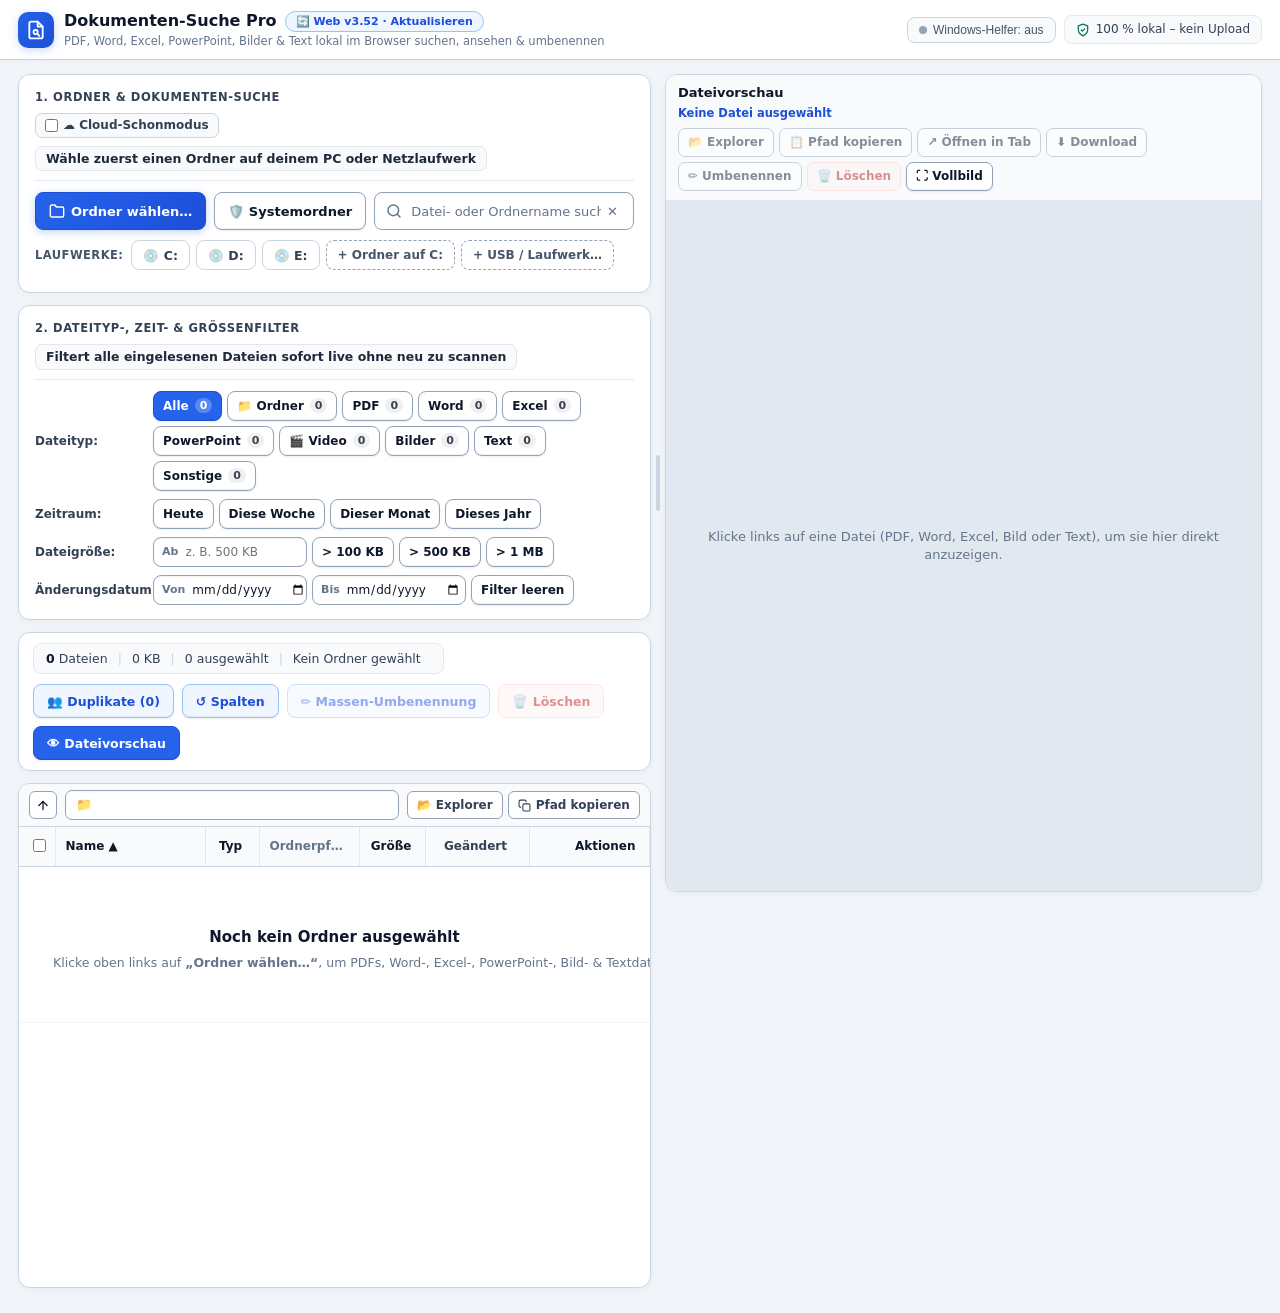
<file: docs/index.html>
﻿<!DOCTYPE html>
<html lang="de">
<head>
  <meta charset="UTF-8">
  <meta name="viewport" content="width=device-width, initial-scale=1.0">
  <title>Dokumenten-Suche Pro (Web Standalone)</title>
  <script src="./vendor/pdfjs/pdf.min.js"></script>
  <script src="./vendor/mammoth.browser.min.js"></script>
  <script src="./vendor/xlsx.full.min.js"></script>
  <style>
    :root {
      --bg: #f1f5f9;
      --card: #ffffff;
      --border: #cbd5e1;
      --border-input: #94a3b8;
      --divider: #e2e8f0;
      --text: #0f172a;
      --text-sec: #334155;
      --text-muted: #64748b;
      --accent: #2563eb;
      --accent-hover: #1d4ed8;
      --accent-soft: #eff6ff;
      --accent-border: #93c5fd;
      --danger: #dc2626;
      --danger-soft: #fef2f2;
      --danger-border: #fca5a5;
      --ok: #047857;
      --ok-soft: #ecfdf5;
      --ok-border: #6ee7b7;
      --radius: 10px;
      --radius-sm: 8px;
    }

    * { box-sizing: border-box; }
    html, body {
      margin: 0;
      padding: 0;
      font-family: "Segoe UI", system-ui, -apple-system, sans-serif;
      background: var(--bg);
      color: var(--text);
      font-size: 13px;
      line-height: 1.4;
      min-height: 100vh;
    }

    /* Header */
    header {
      position: sticky;
      top: 0;
      z-index: 30;
      background: var(--card);
      border-bottom: 1px solid var(--border);
      padding: 10px 18px;
      display: flex;
      flex-wrap: wrap;
      align-items: center;
      justify-content: space-between;
      gap: 12px;
      box-shadow: 0 1px 3px rgba(15, 23, 42, 0.05);
    }
    .brand { display: flex; align-items: center; gap: 10px; }
    .brand-icon {
      width: 36px; height: 36px; border-radius: 10px;
      background: linear-gradient(135deg, #2563eb, #1d4ed8);
      color: #fff; display: flex; align-items: center; justify-content: center;
      flex-shrink: 0; box-shadow: 0 2px 8px rgba(37, 99, 235, 0.25);
    }
    .brand h1 {
      margin: 0; font-size: 16px; font-weight: 700; color: var(--text);
      display: flex; align-items: center; gap: 8px;
    }
    .brand-badge {
      display: inline-flex; align-items: center; gap: 5px;
      font-family: inherit; font-size: 11px; font-weight: 700; padding: 3px 10px; border-radius: 999px;
      background: var(--accent-soft); color: var(--accent-hover);
      border: 1px solid var(--accent-border); cursor: pointer;
      transition: background 0.14s ease, border-color 0.14s ease, transform 0.1s ease;
    }
    .brand-badge:hover {
      background: #dbeafe; border-color: var(--accent); color: #1e40af;
    }
    .brand-badge:active { transform: scale(0.97); }
    .brand-sub { margin: 1px 0 0; font-size: 11.5px; color: var(--text-muted); }
    .privacy-pill {
      display: inline-flex; align-items: center; gap: 6px; padding: 5px 11px;
      border-radius: 8px; background: #f8fafc; border: 1px solid var(--divider);
      color: var(--text-sec); font-size: 12px; font-weight: 500; cursor: default;
    }

    main {
      padding: 14px 18px 24px;
      display: flex;
      flex-direction: column;
      gap: 12px;
    }

    /* Klar abgegrenzte Bereichs-Karten */
    .section-card {
      background: var(--card);
      border: 1px solid var(--border);
      border-radius: 12px;
      padding: 14px 16px;
      box-shadow: 0 2px 6px rgba(15, 23, 42, 0.04);
    }
    .section-header {
      display: flex; flex-wrap: wrap; align-items: center; justify-content: space-between;
      gap: 8px; padding-bottom: 9px; margin-bottom: 11px;
      border-bottom: 1px solid var(--divider); user-select: none;
    }
    .section-title {
      font-size: 11.5px; font-weight: 700; letter-spacing: 0.05em; text-transform: uppercase;
      color: var(--text-sec); display: flex; align-items: center; gap: 7px; cursor: default;
    }
    .section-hint {
      font-size: 12.5px; font-weight: 600; color: #1e293b;
      background: #f8fafc; border: 1px solid var(--divider);
      padding: 3px 10px; border-radius: 7px; cursor: default;
    }
    .section-hint.loaded {
      background: #eff6ff; border-color: #bfdbfe; color: #1e3a8a;
    }

    /* Eingabefelder */
    .input-row { display: flex; flex-wrap: wrap; gap: 8px; align-items: stretch; }
    .input-wrap { position: relative; flex: 1 1 180px; min-width: 160px; display: flex; align-items: center; }
    .input-icon {
      position: absolute; left: 12px; color: var(--text-muted);
      pointer-events: none; display: flex; align-items: center;
    }
    .main-input {
      width: 100%; height: 38px; padding: 0 32px 0 36px; border-radius: 8px;
      border: 1.5px solid var(--border-input); background: #ffffff; color: var(--text);
      font-size: 13px; font-weight: 500; font-family: inherit;
      box-shadow: inset 0 1px 2px rgba(15, 23, 42, 0.06);
      transition: border-color 0.14s ease, box-shadow 0.14s ease;
    }
    .main-input::placeholder { color: var(--text-muted); font-weight: 400; }
    .main-input:focus::placeholder { color: var(--text); font-weight: 500; }
    .main-input:hover { border-color: #64748b; }
    .main-input:focus {
      outline: none; border-color: var(--accent);
      box-shadow: inset 0 1px 2px rgba(15, 23, 42, 0.04), 0 0 0 3px rgba(37, 99, 235, 0.16);
    }
    .input-clear {
      position: absolute; right: 8px; width: 26px; height: 26px; border: none;
      background: transparent; color: var(--text-muted); border-radius: 6px;
      cursor: pointer; display: flex; align-items: center; justify-content: center;
    }
    .input-clear:hover { background: #f1f5f9; color: var(--text); }

    /* Buttons */
    .btn {
      display: inline-flex; align-items: center; justify-content: center; gap: 7px;
      height: 34px; padding: 0 13px; border-radius: var(--radius-sm);
      border: 1px solid var(--border-input); background: #ffffff; color: var(--text);
      font-family: inherit; font-size: 12.5px; font-weight: 600; cursor: pointer;
      box-shadow: 0 1px 2px rgba(15, 23, 42, 0.08), inset 0 -1px 0 rgba(15, 23, 42, 0.06);
      transition: background-color 0.14s ease, border-color 0.14s ease, transform 0.08s ease, box-shadow 0.14s ease;
      white-space: nowrap;
    }
    .btn:hover:not(:disabled) {
      background: var(--accent-soft); border-color: #3b82f6; color: var(--accent-hover);
      box-shadow: 0 2px 6px rgba(15, 23, 42, 0.10);
    }
    .btn:active:not(:disabled) { transform: translateY(1px); }
    .btn:disabled { opacity: 0.48; cursor: not-allowed; box-shadow: none; }
    .btn-lg { height: 38px; padding: 0 13px; border-radius: 8px; font-size: 13px; gap: 6px; }
    .btn-primary {
      background: linear-gradient(135deg, #2563eb, #1d4ed8); border-color: #1d4ed8; color: #ffffff;
      box-shadow: 0 2px 8px rgba(37, 99, 235, 0.28);
    }
    .btn-primary:hover:not(:disabled) {
      background: linear-gradient(135deg, #3b82f6, #2563eb); border-color: #1d4ed8; color: #ffffff;
    }
    .btn-danger {
      background: linear-gradient(135deg, #ef4444, #dc2626); border-color: #dc2626; color: #ffffff;
      box-shadow: 0 2px 8px rgba(220, 38, 38, 0.28);
    }
    .btn-danger:hover:not(:disabled) {
      background: linear-gradient(135deg, #f87171, #ef4444); border-color: #b91c1c; color: #ffffff;
    }
    .btn-danger-soft {
      background: #fef2f2; border-color: #fecaca; color: #b91c1c;
    }
    .btn-danger-soft:hover:not(:disabled) {
      background: #fee2e2; border-color: #fca5a5; color: #991b1b;
    }
    .icon-btn-danger:hover:not(:disabled) {
      background: #fee2e2; border-color: #fca5a5; color: #dc2626;
    }
    .dupe-tag {
      display: inline-flex; align-items: center; gap: 3px; padding: 1px 6px;
      border-radius: 999px; font-size: 10.5px; font-weight: 700;
      background: #fef3c7; color: #b45309; border: 1px solid #fde68a;
      margin-left: 6px; user-select: none;
    }
    tr.is-duplicate {
      background: rgba(254, 243, 199, 0.22);
    }
    tr.is-duplicate:hover td {
      background: #fef9c3 !important;
    }
    .btn-soft { background: var(--accent-soft); border-color: var(--accent-border); color: var(--accent-hover); }
    .btn-soft:hover:not(:disabled) { background: #dbeafe; border-color: #60a5fa; color: #1e40af; }
    .btn-active { background: var(--accent) !important; border-color: var(--accent-hover) !important; color: #ffffff !important; }

    /* Kategorie-Schnellfilter & Filter-Buttons */
    .cat-row { display: flex; flex-wrap: wrap; gap: 5px; align-items: center; }
    .cat-count {
      font-size: 11px; font-weight: 700; opacity: 0.82;
      padding: 1px 5px; border-radius: 999px; background: rgba(15, 23, 42, 0.08);
      margin-left: 2px;
    }
    .btn-active .cat-count { background: rgba(255, 255, 255, 0.24); opacity: 1; }

    /* Filter-Raster: Flexibel, bündig ausgerichtet & responsiv via Container Query */
    .filter-row-type { grid-area: type; }
    .filter-row-size { grid-area: size; }
    .filter-row-time { grid-area: time; }
    .filter-row-date { grid-area: date; }

    .filter-grid {
      display: grid;
      grid-template-columns: 1fr;
      grid-template-areas:
        "type"
        "time"
        "size"
        "date";
      column-gap: 20px;
      row-gap: 8px;
      align-items: center;
    }

    .filter-row {
      display: flex;
      flex-wrap: wrap;
      align-items: center;
      gap: 6px;
      min-width: 0;
    }

    .filter-label {
      width: 112px;
      min-width: 112px;
      max-width: 112px;
      flex-shrink: 0;
      height: 30px;
      display: inline-flex;
      align-items: center;
      font-weight: 700;
      color: var(--text-sec);
      font-size: 12px;
      white-space: nowrap;
      cursor: default;
    }

    .filter-controls {
      flex: 1;
      min-width: 0;
      display: flex;
      flex-wrap: wrap;
      align-items: center;
      gap: 5px;
    }
    .filter-btn-group {
      display: inline-flex;
      align-items: center;
      gap: 5px;
      flex-wrap: nowrap;
      white-space: nowrap;
    }

    .cat-row .btn,
    .filter-row-size .btn,
    .filter-row-time .btn,
    .filter-row-date .btn {
      height: 30px;
      padding: 0 9px;
      font-size: 12px;
      gap: 4px;
    }

    .date-box {
      display: inline-flex;
      align-items: center;
      height: 30px;
      width: 154px;
      border-radius: var(--radius-sm);
      border: 1.5px solid var(--border-input);
      background: #ffffff;
      box-shadow: inset 0 1px 2px rgba(15, 23, 42, 0.06);
      padding: 0 6px 0 8px;
      gap: 5px;
    }
    .date-box:focus-within { border-color: var(--accent); box-shadow: 0 0 0 2px rgba(37, 99, 235, 0.16); }
    .inline-prefix { font-size: 11px; font-weight: 700; color: var(--text-muted); user-select: none; flex-shrink: 0; }
    .date-box input { border: none; outline: none; background: transparent; width: 100%; font-family: inherit; font-size: 12px; color: var(--text); }

    @container workspace (min-width: 1020px) {
      .filter-grid {
        grid-template-columns: max-content minmax(0, 1fr);
        grid-template-areas:
          "type type"
          "time size"
          "date date";
        column-gap: 22px;
      }
      .filter-row-size .filter-label {
        width: auto;
        min-width: 0;
        max-width: none;
        margin-right: 2px;
      }
    }

    /* Gemerkte Ordner & Pfad-Leiste */
    .saved-folders-row { display: flex; flex-wrap: wrap; align-items: center; gap: 6px; margin-bottom: 8px; }
    .saved-folder-pill {
      display: inline-flex; align-items: center; border-radius: 8px;
      border: 1px solid #cbd5e1; background: #ffffff; color: #334155;
      overflow: hidden; font-size: 12px; font-weight: 600;
      transition: all 0.14s ease;
    }
    .saved-folder-pill:hover { border-color: #93c5fd; background: #f8fafc; }
    .saved-folder-pill.active {
      border-color: #1d4ed8; background: var(--accent); color: #ffffff;
      box-shadow: 0 1px 4px rgba(37, 99, 235, 0.32);
    }
    .saved-folder-btn {
      border: none; background: transparent; color: inherit; font-family: inherit;
      font-size: 12px; font-weight: 700; padding: 4px 9px; cursor: pointer;
      display: inline-flex; align-items: center; gap: 5px;
    }
    .saved-folder-btn:hover { background: rgba(37, 99, 235, 0.08); }
    .saved-folder-pill.active .saved-folder-btn:hover { background: rgba(255, 255, 255, 0.12); }
    .saved-folder-del {
      border: none; border-left: 1px solid #e2e8f0; background: transparent;
      color: #64748b; padding: 4px 7px; cursor: pointer; font-size: 11px;
    }
    .saved-folder-del:hover { background: #fee2e2; color: var(--danger); }
    .saved-folder-pill.active .saved-folder-del {
      border-left-color: rgba(255, 255, 255, 0.28); color: rgba(255, 255, 255, 0.88);
    }
    .saved-folder-pill.active .saved-folder-del:hover { background: #ef4444; color: #ffffff; }
    .multi-all-pill {
      display: inline-flex; align-items: center; gap: 5px; height: 28px; padding: 0 10px;
      border-radius: 8px; border: 1px solid #cbd5e1; background: #ffffff; color: #1e40af;
      font-family: inherit; font-size: 12px; font-weight: 700; cursor: pointer;
      transition: all 0.14s ease;
    }
    .multi-all-pill:hover { background: #eff6ff; border-color: var(--accent); }
    .multi-all-pill.active {
      background: var(--accent); border-color: #1d4ed8; color: #ffffff;
      box-shadow: 0 1px 4px rgba(37, 99, 235, 0.32);
    }

    .drive-switch-bar {
      display: flex; flex-wrap: wrap; align-items: center; gap: 6px; margin-bottom: 8px;
    }
    .drive-nav-btn {
      height: 30px; padding: 0 11px; border-radius: 8px;
      border: 1px solid #cbd5e1; background: #ffffff; color: #334155;
      font-family: inherit; font-size: 12.5px; font-weight: 700; cursor: pointer;
      display: inline-flex; align-items: center; gap: 5px;
      transition: all 0.14s ease;
    }
    .drive-nav-btn.has-data {
      border-color: #93c5fd; background: #f8fafc; color: #0f172a;
    }
    .drive-nav-btn:hover {
      background: #eff6ff; border-color: var(--accent); color: var(--accent);
    }
    .drive-nav-btn.active {
      background: var(--accent); border-color: var(--accent); color: #ffffff;
      box-shadow: 0 1px 3px rgba(37, 99, 235, 0.28);
    }
    .drive-add-c-btn {
      border-style: dashed; border-color: #94a3b8; color: #475569; font-weight: 600; font-size: 12px;
    }
    .drive-add-c-btn:hover { border-style: solid; }
    .drive-badge {
      font-size: 11px; font-weight: 600; opacity: 0.85;
    }

    .path-bar {
      display: flex; flex-wrap: wrap; align-items: center; justify-content: space-between;
      gap: 10px; padding: 8px 12px; border-radius: 9px;
      background: #f8fafc; border: 1px solid var(--divider); font-size: 12.5px;
    }
    .path-breadcrumbs { display: inline-flex; flex-wrap: wrap; align-items: center; gap: 2px; color: var(--text-sec); font-weight: 600; min-width: 0; }
    .crumb-link {
      border: none; background: transparent; color: var(--accent-hover); font-family: inherit;
      font-size: 12.5px; font-weight: 700; padding: 2px 6px; border-radius: 6px; cursor: pointer;
    }
    .crumb-link:hover { background: var(--accent-soft); text-decoration: underline; }
    .crumb-current { color: var(--text); font-weight: 700; word-break: break-all; }
    .drive-chips-group {
      display: inline-flex;
      align-items: center;
      gap: 3px;
      background: #f1f5f9;
      padding: 2px 4px;
      border-radius: 7px;
      border: 1px solid var(--border);
      height: 30px;
      box-sizing: border-box;
    }
    .drive-chips-group.needs-drive {
      background: #fffbeb;
      border-color: #f59e0b;
    }
    .drive-chip-label {
      font-size: 11px;
      font-weight: 700;
      color: #64748b;
      margin: 0 2px 0 1px;
      user-select: none;
    }
    .drive-chip-btn {
      height: 22px;
      min-width: 28px;
      padding: 0 5px;
      border: 1px solid transparent;
      background: transparent;
      color: var(--text-sec);
      border-radius: 5px;
      font-size: 11.5px;
      font-weight: 700;
      cursor: pointer;
      display: inline-flex;
      align-items: center;
      justify-content: center;
      transition: all 0.12s ease;
    }
    .drive-chip-btn:hover {
      background: #ffffff;
      color: var(--accent);
      border-color: #cbd5e1;
    }
    .drive-chip-btn.active {
      background: var(--accent);
      color: #ffffff;
      border-color: var(--accent);
      box-shadow: 0 1px 2px rgba(37, 99, 235, 0.25);
    }
    .basepath-wrap {
      position: relative;
      display: inline-flex;
      align-items: center;
      flex: 1 1 auto;
      min-width: 280px;
      max-width: 760px;
    }
    .basepath-input {
      height: 30px;
      width: 100%;
      min-width: 280px;
      max-width: 760px;
      padding: 0 28px 0 10px;
      border-radius: 7px;
      border: 1px solid var(--border-input);
      background: #ffffff;
      color: var(--text);
      font-family: inherit;
      font-size: 12px;
      font-weight: 600;
      transition: all 0.18s ease;
    }
    .basepath-input::placeholder { color: var(--text-muted); font-weight: 400; }
    .basepath-input:focus {
      outline: none;
      border-color: var(--accent);
      box-shadow: 0 0 0 2px rgba(37, 99, 235, 0.16);
      max-width: 900px;
    }
    .basepath-clear {
      position: absolute; right: 4px; width: 20px; height: 20px; border: none;
      background: transparent; color: var(--text-muted); border-radius: 4px;
      cursor: pointer; display: inline-flex; align-items: center; justify-content: center; font-size: 11px;
    }
    .basepath-clear:hover { background: #fee2e2; color: var(--danger); }
    .subfolder-select {
      height: 32px; max-width: 320px; padding: 0 10px; border-radius: 7px;
      border: 1.5px solid var(--border-input); background: #ffffff; color: var(--text);
      font-family: inherit; font-size: 12.5px; font-weight: 600; cursor: pointer;
    }
    .subfolder-select:focus { outline: none; border-color: var(--accent); box-shadow: 0 0 0 2px rgba(37, 99, 235, 0.16); }

    .subfolder-chips-bar {
      display: flex; flex-wrap: wrap; align-items: center; gap: 6px;
      padding: 7px 12px; margin-bottom: 8px; border-radius: 9px;
      background: #ffffff; border: 1px solid var(--divider);
    }
    .folder-chip {
      display: inline-flex; align-items: center; gap: 5px;
      height: 30px; padding: 0 11px; border-radius: 8px;
      border: 1px solid var(--border); background: #f8fafc; color: var(--text);
      font-family: inherit; font-size: 12.5px; font-weight: 600; cursor: pointer;
      transition: background 0.12s ease, border-color 0.12s ease, color 0.12s ease;
    }
    .folder-chip:hover:not(:disabled) { background: var(--accent-soft); border-color: var(--accent-border); color: var(--accent-hover); }
    .folder-chip.active { background: var(--accent); border-color: var(--accent); color: #ffffff; }
    .folder-chip.back-chip { background: #ffffff; border-color: var(--border-input); color: var(--text-sec); }
    .folder-chip.back-chip:hover:not(:disabled) { background: #f1f5f9; border-color: var(--accent); color: var(--accent-hover); }
    .folder-chip.nav-btn { padding: 0 9px; font-weight: 700; }
    .folder-chip:disabled { opacity: 0.36; cursor: not-allowed; }
    .folder-chip-sep { width: 1px; height: 20px; background: var(--divider); margin: 0 2px; flex-shrink: 0; }

    /* Explorer Split-Button (Ordnername + Pfeil-Button fuer Unterordner-Popup) */
    .folder-split {
      display: inline-flex; align-items: stretch; height: 30px;
      border-radius: 8px; border: 1px solid var(--border); background: #f8fafc;
      overflow: hidden; transition: border-color 0.12s ease;
    }
    .folder-split:hover { border-color: var(--accent-border); }
    .folder-split.active { background: var(--accent); border-color: var(--accent); color: #ffffff; }
    .folder-split-main, .folder-split-arrow {
      border: none; background: transparent; color: inherit; font-family: inherit;
      font-size: 12.5px; font-weight: 600; cursor: pointer;
      display: inline-flex; align-items: center; gap: 5px;
      transition: background 0.12s ease, color 0.12s ease;
    }
    .folder-split-main { padding: 0 10px; }
    .folder-split-arrow {
      padding: 0 7px; font-size: 11px; border-left: 1px solid var(--divider);
      color: var(--text-sec);
    }
    .folder-split:not(.active) .folder-split-main:hover,
    .folder-split:not(.active) .folder-split-arrow:hover {
      background: var(--accent-soft); color: var(--accent-hover);
    }
    .folder-split.active .folder-split-arrow {
      border-left-color: rgba(255, 255, 255, 0.28); color: #ffffff;
    }
    .folder-split.active .folder-split-main:hover,
    .folder-split.active .folder-split-arrow:hover {
      background: rgba(15, 23, 42, 0.14);
    }
    .folder-split.menu-open { border-color: var(--accent); box-shadow: 0 0 0 2px rgba(37, 99, 235, 0.15); }

    /* Explorer Breadcrumb-Pfeil */
    .crumb-arrow {
      border: 1px solid transparent; background: transparent; color: var(--text-muted);
      font-family: inherit; font-size: 11px; line-height: 1; padding: 3px 5px;
      border-radius: 5px; cursor: pointer; display: inline-flex; align-items: center; justify-content: center;
    }
    .crumb-arrow:hover, .crumb-arrow.menu-open {
      background: var(--accent-soft); border-color: var(--accent-border); color: var(--accent-hover);
    }

    /* Explorer Unterordner-Popup-Fenster */
    .explorer-popup {
      position: fixed; z-index: 120; min-width: 250px; max-width: 380px; max-height: 420px;
      overflow-y: auto; background: #ffffff; border: 1px solid var(--border);
      border-radius: 10px; box-shadow: 0 12px 30px rgba(15, 23, 42, 0.16);
      padding: 5px; display: flex; flex-direction: column; gap: 2px;
    }
    .explorer-popup.hidden { display: none; }
    .explorer-popup-head {
      display: flex; align-items: center; justify-content: space-between; gap: 6px;
      padding: 5px 8px 6px; border-bottom: 1px solid var(--divider); margin-bottom: 2px;
      font-size: 11.5px; font-weight: 700; color: var(--text-sec); flex-shrink: 0;
    }
    .explorer-popup-back {
      border: 1px solid var(--border); background: #f8fafc; color: var(--text);
      font-family: inherit; font-size: 11px; font-weight: 700; padding: 2px 7px;
      border-radius: 6px; cursor: pointer;
    }
    .explorer-popup-back:hover { background: var(--accent-soft); border-color: var(--accent-border); color: var(--accent-hover); }
    .explorer-popup-row {
      display: flex; align-items: stretch; border-radius: 7px; overflow: hidden; flex-shrink: 0;
    }
    .explorer-popup-row.active { background: #eff6ff; }
    .explorer-popup-item {
      flex: 1; min-width: 0; border: none; background: transparent; color: var(--text);
      font-family: inherit; font-size: 12.5px; font-weight: 600; text-align: left;
      padding: 6px 9px; cursor: pointer; display: flex; align-items: center; justify-content: space-between; gap: 8px;
    }
    .explorer-popup-item:hover { background: #eff6ff; color: var(--accent-hover); }
    .explorer-popup-row.active .explorer-popup-item { color: var(--accent-hover); font-weight: 700; }
    .explorer-popup-name { overflow: hidden; text-overflow: ellipsis; white-space: nowrap; }
    .explorer-popup-cnt {
      font-size: 11px; font-weight: 600; color: var(--text-muted); flex-shrink: 0;
      font-variant-numeric: tabular-nums;
    }
    .explorer-popup-drill {
      border: none; border-left: 1px solid var(--divider); background: transparent;
      color: var(--text-sec); width: 28px; cursor: pointer; font-size: 11px;
      display: inline-flex; align-items: center; justify-content: center; flex-shrink: 0;
    }
    .explorer-popup-drill:hover { background: #dbeafe; color: var(--accent-hover); }
    .explorer-popup-drill-spacer { width: 28px; flex-shrink: 0; pointer-events: none; }
    .explorer-popup-div { height: 1px; background: var(--divider); margin: 3px 4px; flex-shrink: 0; }

    /* Ergebnis-Toolbar */
    .results-toolbar {
      display: flex; flex-wrap: wrap; align-items: center; justify-content: space-between;
      gap: 10px; background: var(--card); border: 1px solid var(--border);
      border-radius: 12px; padding: 10px 14px; box-shadow: 0 2px 6px rgba(15, 23, 42, 0.04);
    }
    .status-readout {
      display: inline-flex; flex-wrap: wrap; align-items: center; gap: 10px;
      padding: 6px 12px; border-radius: 8px; background: #f8fafc;
      border: 1px solid var(--divider); color: var(--text-sec); font-size: 12.5px;
      cursor: default; user-select: none;
    }
    .status-readout strong { color: var(--text); }
    .status-sep { color: #cbd5e1; }
    .status-mode { font-size: 11.5px; font-weight: 600; color: var(--ok); }
    .status-mode.readonly { color: var(--text-muted); }

    /* Hauptbereich: Tabelle + Vorschau */
    .workspace-split { display: grid; grid-template-columns: 1fr; gap: 12px; align-items: start; }
    .workspace-split.with-preview { gap: 0; grid-template-columns: minmax(380px, 1fr) 14px minmax(320px, var(--preview-w, 48%)); }
    .split-handle { display: none; }
    .workspace-split.with-preview .split-handle {
      display: flex; align-items: center; justify-content: center;
      align-self: stretch; cursor: col-resize; user-select: none; touch-action: none;
      position: sticky; top: 66px; height: calc(100vh - 82px); min-height: 520px;
    }
    .split-handle::before {
      content: ''; width: 4px; height: 56px; border-radius: 4px;
      background: #cbd5e1; transition: background 0.12s ease, height 0.12s ease;
    }
    .split-handle:hover::before, .workspace-split.resizing-split .split-handle::before {
      background: var(--accent); height: 84px;
    }
    .workspace-split.resizing-split { cursor: col-resize; user-select: none; }
    .workspace-left { min-width: 0; display: flex; flex-direction: column; gap: 12px; container-type: inline-size; container-name: workspace; }
    .workspace-split.resizing-split .preview-card,
    .workspace-split.resizing-split .workspace-left { pointer-events: none; }
    @media (max-width: 1080px) {
      .workspace-split.with-preview { grid-template-columns: 1fr; gap: 12px; }
      .workspace-split.with-preview .split-handle { display: none; }
    }

    .table-card {
      background: var(--card); border: 1px solid var(--border); border-radius: 12px;
      overflow: hidden; box-shadow: 0 2px 6px rgba(15, 23, 42, 0.04); min-width: 0;
      display: flex; flex-direction: column;
    }

    /* Explorer-Pfadleiste direkt über der Tabelle (wie Windows 11 Explorer) */
    .table-address-bar {
      display: flex; align-items: center; gap: 8px;
      padding: 6px 10px; background: #f8fafc;
      border-bottom: 1.5px solid var(--border);
      min-height: 40px; font-size: 12.5px;
    }
    .table-address-nav { display: flex; align-items: center; gap: 4px; flex-shrink: 0; }
    .addr-nav-btn {
      width: 28px; height: 28px; border-radius: 6px; border: 1px solid var(--border-input);
      background: #ffffff; color: var(--text); cursor: pointer; display: inline-flex;
      align-items: center; justify-content: center; transition: background 0.12s ease, border-color 0.12s ease;
    }
    .addr-nav-btn:hover:not(:disabled) { background: #f1f5f9; border-color: var(--accent); color: var(--accent-hover); }
    .addr-nav-btn:disabled { opacity: 0.35; cursor: not-allowed; }
    
    .table-address-field {
      flex: 1; min-width: 0; height: 30px; display: flex; align-items: center; gap: 6px;
      padding: 0 10px; background: #ffffff; border: 1px solid var(--border-input);
      border-radius: 7px; box-shadow: inset 0 1px 2px rgba(15, 23, 42, 0.04);
      overflow-x: auto; scrollbar-width: none;
    }
    .table-address-field::-webkit-scrollbar { display: none; }
    .addr-folder-icon { font-size: 13px; flex-shrink: 0; }
    .table-address-crumbs {
      display: inline-flex; align-items: center; gap: 2px; white-space: nowrap; flex-shrink: 0;
    }
    .addr-crumb-btn {
      border: none; background: transparent; color: var(--text-sec); font-family: inherit;
      font-size: 12px; font-weight: 600; padding: 2px 6px; border-radius: 5px; cursor: pointer;
      display: inline-flex; align-items: center; gap: 4px; transition: background 0.1s ease, color 0.1s ease;
    }
    .addr-crumb-btn:hover { background: #e2e8f0; color: var(--accent); }
    .addr-crumb-btn.active { color: var(--text); font-weight: 700; cursor: default; }
    .addr-crumb-btn.active:hover { background: transparent; color: var(--text); }
    .addr-crumb-sep { color: #94a3b8; font-size: 11px; user-select: none; padding: 0 2px; }
    
    .addr-badge {
      display: inline-flex; align-items: center; font-size: 11px; font-weight: 600;
      padding: 1px 7px; border-radius: 6px; margin-left: 6px; user-select: none; flex-shrink: 0;
    }
    .addr-badge-all { background: #eff6ff; color: #2563eb; border: 1px solid #bfdbfe; }
    .addr-badge-direct { background: #f0fdf4; color: #166534; border: 1px solid #bbf7d0; }
    .addr-badge-query { background: #fef3c7; color: #92400e; border: 1px solid #fde68a; }

    .table-address-actions { display: flex; align-items: center; gap: 6px; flex-shrink: 0; }
    .addr-action-btn {
      height: 28px; padding: 0 9px; border-radius: 6px; border: 1px solid var(--border-input);
      background: #ffffff; color: var(--text-sec); font-family: inherit; font-size: 12px;
      font-weight: 600; cursor: pointer; display: inline-flex; align-items: center; gap: 5px;
      transition: background 0.12s ease, border-color 0.12s ease, color 0.12s ease;
    }
    .addr-action-btn:hover { background: #f1f5f9; border-color: var(--accent); color: var(--accent-hover); }

    .table-scroll { max-height: calc(100vh - 140px); min-height: 460px; overflow-y: auto; overflow-x: auto; }
    table { width: 100%; border-collapse: collapse; table-layout: fixed; }
    .col-spacer {
      width: auto !important;
      padding: 0 !important;
      border: none !important;
      background: transparent !important;
      pointer-events: none !important;
    }
    thead th.col-spacer {
      border-bottom: 1px solid var(--border) !important;
      background: #f8fafc !important;
      cursor: default !important;
      pointer-events: none !important;
    }
    thead th {
      position: sticky; top: 0; z-index: 5; background: #f8fafc; color: var(--text);
      font-size: 12px; font-weight: 700; text-align: left; padding: 9px 10px;
      border-bottom: 1px solid var(--border); border-right: 1px solid var(--divider);
      cursor: pointer; user-select: none; white-space: nowrap; overflow: visible;
    }
    thead th:last-child { border-right: none; }
    thead th.th-draggable { cursor: grab; }
    thead th.th-draggable:active { cursor: grabbing; }
    thead th.th-draggable:hover { background: #eff6ff; color: var(--accent-hover); }
    thead th.th-dragging { opacity: 0.45; }
    thead th.th-drag-over {
      box-shadow: inset 3px 0 0 #2563eb;
      background: #dbeafe !important;
      color: var(--accent-hover) !important;
    }
    .col-resize-handle {
      position: absolute; top: 0; right: -3px; width: 7px; height: 100%;
      cursor: col-resize; z-index: 15; user-select: none;
    }
    .col-resize-handle:hover, .col-resize-handle.resizing {
      background: rgba(37, 99, 235, 0.4);
    }
    tbody tr { border-bottom: 1px solid #f1f5f9; cursor: pointer; transition: background-color 0.1s ease; }
    tbody tr:hover { background: #f8fafc; }
    tbody tr.selected { background: #dbeafe; }
    tbody tr.active-row { background: #eff6ff; outline: 1px solid #93c5fd; outline-offset: -1px; }
    tbody td {
      padding: 8px 10px; font-size: 12.5px; color: var(--text);
      overflow: hidden; text-overflow: ellipsis; white-space: nowrap;
    }
    .col-check { text-align: center; cursor: default; }
    .col-name { font-weight: 600; text-align: left; }
    .col-ext { text-align: center; }
    .col-dir { color: var(--text-muted); text-align: left; }
    .col-size { text-align: right; font-variant-numeric: tabular-nums; }
    .col-date { text-align: center; font-variant-numeric: tabular-nums; color: var(--text-sec); }
    .col-act { text-align: right; }

    .type-badge {
      display: inline-block; padding: 1px 6px; border-radius: 5px;
      font-size: 10.5px; font-weight: 700; letter-spacing: 0.02em;
      background: #f1f5f9; color: #334155; border: 1px solid #e2e8f0;
    }
    .type-pdf { background: #fef2f2; color: #b91c1c; border-color: #fecaca; }
    .type-word { background: #eff6ff; color: #1d4ed8; border-color: #bfdbfe; }
    .type-excel { background: #ecfdf5; color: #047857; border-color: #a7f3d0; }
    .type-ppt { background: #fff7ed; color: #c2410c; border-color: #fed7aa; }
    .type-video { background: #faf5ff; color: #7e22ce; border-color: #e9d5ff; }
    .type-image { background: #f5f3ff; color: #6d28d9; border-color: #ddd6fe; }
    .type-text { background: #ecfeff; color: #0e7490; border-color: #a5f3fc; }
    .type-folder { background: #eff6ff; color: #1d4ed8; border-color: #bfdbfe; }

    .icon-btn {
      width: 27px; height: 27px; border-radius: 6px; border: 1px solid var(--border);
      background: #ffffff; color: var(--text-sec); display: inline-flex;
      align-items: center; justify-content: center; cursor: pointer; margin-left: 3px;
      transition: all 0.12s ease;
    }
    .icon-btn:hover:not(:disabled) { background: var(--accent-soft); border-color: #3b82f6; color: var(--accent-hover); }
    .icon-btn:disabled { opacity: 0.4; cursor: not-allowed; }

    /* Rechte Vorschau */
    .preview-card {
      background: var(--card); border: 1px solid var(--border); border-radius: 12px;
      overflow: hidden; display: flex; flex-direction: column;
      position: sticky; top: 66px; height: calc(100vh - 82px); min-height: 520px;
      box-shadow: 0 2px 6px rgba(15, 23, 42, 0.04);
    }
    .preview-card.maximized {
      position: fixed; inset: 0; width: 100vw; height: 100vh;
      border-radius: 0; z-index: 75; box-shadow: none; border: none;
    }
    .preview-head {
      padding: 9px 12px; background: #f8fafc; border-bottom: 1px solid var(--divider);
      display: flex; flex-direction: column; align-items: stretch; gap: 7px;
      min-width: 0;
    }
    .preview-card.maximized .preview-head {
      flex-direction: row; align-items: center; justify-content: space-between;
      flex-wrap: wrap; gap: 8px;
    }
    .preview-title-wrap { min-width: 0; display: flex; flex-direction: column; gap: 2px; }
    .preview-actions {
      display: flex; flex-wrap: wrap; align-items: center; gap: 5px;
      min-width: 0;
    }
    .preview-actions .btn {
      height: 29px; padding: 0 9px; font-size: 12px; border-radius: 7px;
    }
    .preview-title { font-size: 13px; font-weight: 700; color: var(--text); overflow: hidden; text-overflow: ellipsis; white-space: nowrap; }
    .preview-subpath { font-size: 11.5px; font-weight: 600; color: var(--accent-hover); overflow: hidden; text-overflow: ellipsis; white-space: nowrap; }
    .preview-body {
      flex: 1; background: #e2e8f0; display: flex; align-items: flex-start;
      justify-content: center; position: relative; overflow: auto; padding: 12px;
    }
    .preview-body iframe { width: 100%; height: 100%; border: none; background: #ffffff; }

    /* Sub-Toolbars (PDF.js & Excel-Blätter) */
    .viewer-toolbar {
      display: flex; flex-wrap: wrap; align-items: center; justify-content: center;
      gap: 6px; padding: 6px 10px; background: #ffffff;
      border-bottom: 1px solid var(--divider); font-size: 12px;
    }
    .viewer-toolbar .btn { height: 28px; padding: 0 9px; font-size: 12px; }
    .pdf-page-info { font-weight: 700; color: var(--text); min-width: 78px; text-align: center; font-variant-numeric: tabular-nums; cursor: default; }

    #pdf-render-canvas {
      display: block; margin: auto; background: #ffffff;
      box-shadow: 0 4px 18px rgba(15, 23, 42, 0.18); border-radius: 3px;
    }

    /* Word (.docx) Blatt-Ansicht */
    .docx-sheet {
      width: 100%; max-width: 820px; background: #ffffff; color: #0f172a;
      padding: 28px 34px; border-radius: 6px; box-shadow: 0 4px 18px rgba(15, 23, 42, 0.14);
      line-height: 1.55; font-size: 13.5px; margin: 0 auto;
    }
    .docx-sheet h1, .docx-sheet h2, .docx-sheet h3 { color: #0f172a; margin-top: 1.1em; }
    .docx-sheet table { width: 100%; border-collapse: collapse; margin: 12px 0; table-layout: auto; }
    .docx-sheet td, .docx-sheet th { border: 1px solid #cbd5e1; padding: 6px 8px; white-space: normal; }
    .docx-sheet img { max-width: 100%; height: auto; }

    /* Excel (.xlsx/.csv) Tabellen-Ansicht */
    .xlsx-sheet-wrap {
      width: 100%; background: #ffffff; border-radius: 6px;
      box-shadow: 0 4px 16px rgba(15, 23, 42, 0.12); overflow: auto;
      border: 1px solid #cbd5e1;
    }
    .xlsx-table { width: auto; min-width: 100%; border-collapse: collapse; table-layout: auto; font-size: 12px; }
    .xlsx-table th, .xlsx-table td {
      border: 1px solid #e2e8f0; padding: 5px 8px; text-align: left;
      white-space: nowrap; max-width: 320px; overflow: hidden; text-overflow: ellipsis;
    }
    .xlsx-table tr:first-child td, .xlsx-table th { background: #f8fafc; font-weight: 700; color: #0f172a; }
    .xlsx-table tr:nth-child(even) td { background: #fcfdff; }

    /* Bild- & Text-Vorschau */
    .img-preview {
      max-width: 100%; max-height: 100%; object-fit: contain; margin: auto;
      background: #ffffff; border-radius: 6px; box-shadow: 0 4px 18px rgba(15, 23, 42, 0.18);
    }
    .text-preview {
      width: 100%; max-width: 960px; margin: 0 auto; background: #ffffff; color: #0f172a;
      padding: 18px 22px; border-radius: 8px; border: 1px solid #cbd5e1;
      font-family: Consolas, "Cascadia Code", monospace; font-size: 12.5px;
      line-height: 1.5; white-space: pre-wrap; word-break: break-word;
    }

    .empty-box { padding: 42px 24px; text-align: center; color: var(--text-muted); margin: auto; }
    .empty-box h3 { margin: 10px 0 6px; font-size: 15px; color: var(--text); }

    .info-banner {
      padding: 9px 12px; border-radius: 8px; background: #f0f9ff;
      border: 1px solid #bae6fd; color: #0369a1; font-size: 12px;
      display: flex; align-items: center; gap: 8px;
    }
    .hidden { display: none !important; }

    /* Modals */
    .modal-backdrop {
      position: fixed; inset: 0; background: rgba(15, 23, 42, 0.42); z-index: 80;
      display: flex; align-items: center; justify-content: center; padding: 16px;
    }
    .modal-card {
      width: 100%; max-width: 680px; background: #ffffff; border: 1px solid var(--border);
      border-radius: 14px; box-shadow: 0 20px 50px rgba(15, 23, 42, 0.22);
      overflow: hidden; display: flex; flex-direction: column; max-height: 86vh;
    }
    .modal-head {
      padding: 14px 18px; background: #f8fafc; border-bottom: 1px solid var(--divider);
      display: flex; align-items: center; justify-content: space-between;
    }
    .modal-head h2 { margin: 0; font-size: 15px; color: var(--text); }
    .modal-body { padding: 16px 18px; overflow-y: auto; display: flex; flex-direction: column; gap: 12px; }
    .modal-foot {
      padding: 12px 18px; background: #f8fafc; border-top: 1px solid var(--divider);
      display: flex; justify-content: flex-end; gap: 8px;
    }
    .form-field { display: flex; flex-direction: column; gap: 5px; }
    .form-field label { font-size: 12px; font-weight: 700; color: var(--text-sec); }
    .form-field input, .form-field select {
      height: 36px; padding: 0 11px; border-radius: 8px;
      border: 1.5px solid var(--border-input); font-family: inherit; font-size: 13px; color: var(--text);
    }
    .form-field input:focus, .form-field select:focus { outline: none; border-color: var(--accent); box-shadow: 0 0 0 2px rgba(37, 99, 235, 0.16); }
    .rename-preview-list { border: 1px solid var(--divider); border-radius: 8px; max-height: 220px; overflow-y: auto; font-size: 12px; }
    .rename-preview-item {
      padding: 7px 10px; border-bottom: 1px solid #f1f5f9;
      display: grid; grid-template-columns: 1fr auto 1fr; gap: 8px; align-items: center;
    }
    .rename-preview-item:last-child { border-bottom: none; }
    .rename-old { color: var(--text-muted); overflow: hidden; text-overflow: ellipsis; white-space: nowrap; }
    .rename-new { color: var(--accent-hover); font-weight: 600; overflow: hidden; text-overflow: ellipsis; white-space: nowrap; }

    #toast-box {
      position: fixed; right: 18px; bottom: 18px; z-index: 90;
      display: flex; flex-direction: column; gap: 8px; pointer-events: none;
    }
    .toast {
      padding: 10px 14px; border-radius: 10px; background: #ffffff;
      border: 1.5px solid var(--border); color: var(--text); font-size: 12.5px;
      font-weight: 600; box-shadow: 0 10px 26px rgba(15, 23, 42, 0.16); max-width: 390px;
    }
    .toast.ok { background: var(--ok-soft); border-color: var(--ok-border); color: var(--ok); }
    .toast.err { background: var(--danger-soft); border-color: var(--danger-border); color: var(--danger); }
  </style>
</head>
<body>

  <header>
    <div class="brand">
      <div class="brand-icon" aria-hidden="true">
        <svg width="20" height="20" viewBox="0 0 24 24" fill="none" stroke="currentColor" stroke-width="2.2" stroke-linecap="round" stroke-linejoin="round">
          <path d="M14 2H6a2 2 0 0 0-2 2v16a2 2 0 0 0 2 2h12a2 2 0 0 0 2-2V8z"/>
          <polyline points="14 2 14 8 20 8"/>
          <circle cx="11.5" cy="14.5" r="2.5"/>
          <line x1="13.5" y1="16.5" x2="16" y2="19"/>
        </svg>
      </div>
      <div>
        <h1>Dokumenten-Suche Pro <button type="button" class="brand-badge" onclick="forceAppUpdate()" title="Neueste Version von GitHub laden (Browser-Cache umgehen)">🔄 Web v3.52 · Aktualisieren</button></h1>
        <p class="brand-sub">PDF, Word, Excel, PowerPoint, Bilder &amp; Text lokal im Browser suchen, ansehen &amp; umbenennen</p>
      </div>
    </div>
    <div style="display:flex; align-items:center; gap:8px; flex-wrap:wrap;">
      <button id="helper-status-pill" type="button" onclick="checkWindowsHelper(false)" class="privacy-pill" style="cursor:pointer; background:#f8fafc; border-color:#cbd5e1; color:#475569;" title="Klicken zum Prüfen, ob Suchmaschine-Helfer.exe (ohne Python) läuft">
        <span id="helper-status-dot" style="width:8px; height:8px; border-radius:999px; background:#94a3b8; display:inline-block;"></span>
        <span id="helper-status-text">Windows-Helfer: Browser-Modus</span>
      </button>
      <div class="privacy-pill" title="Alle Dateien bleiben auf deinem PC und werden niemals hochgeladen">
        <svg width="14" height="14" viewBox="0 0 24 24" fill="none" stroke="#047857" stroke-width="2.2" stroke-linecap="round" stroke-linejoin="round">
          <path d="M12 22s8-4 8-10V5l-8-3-8 3v7c0 6 8 10 8 10z"/>
          <polyline points="9 12 11 14 15 10"/>
        </svg>
        <span>100 % lokal – kein Upload</span>
      </div>
    </div>
  </header>

  <main>
    <!-- Übergeordneter Split: Links Arbeitsbereich (Suche + Filter + Tabelle) | Rechts Vorschau ganz oben angedockt -->
    <div id="workspace-split" class="workspace-split with-preview">
      <div class="workspace-left">
        <!-- BEREICH 1: Ordner wählen & Suche -->
    <section class="section-card">
      <div class="section-header">
        <span class="section-title">1. Ordner &amp; Dokumenten-Suche</span>
        <div style="display:flex; align-items:center; gap:8px; flex-wrap:wrap;">
          <label style="display:inline-flex; align-items:center; gap:5px; font-size:12px; font-weight:600; color:#334155; background:#f8fafc; border:1px solid #cbd5e1; border-radius:7px; padding:3px 9px; cursor:pointer; user-select:none;" title="Verhindert automatische OneDrive-/iCloud-Downloads beim Scannen: liest nur Ordner & Dateinamen blitzschnell ein – erst beim Anklicken einer Datei wird die Vorschau geladen (für OneDrive/iCloud automatisch aktiv)">
            <input id="chk-cloud-safe" type="checkbox" style="margin:0; cursor:pointer;" onchange="onCloudSafeToggle(this.checked)">
            <span>☁️ Cloud-Schonmodus</span>
          </label>
          <span id="folder-hint" class="section-hint">Wähle zuerst einen Ordner auf deinem PC oder Netzlaufwerk</span>
        </div>
      </div>

      <div class="input-row" style="margin-bottom: 10px;">
        <button id="btn-pick-folder" type="button" class="btn btn-primary btn-lg" onclick="pickDirectory()">
          <svg width="16" height="16" viewBox="0 0 24 24" fill="none" stroke="currentColor" stroke-width="2.1" stroke-linecap="round" stroke-linejoin="round">
            <path d="M22 19a2 2 0 0 1-2 2H4a2 2 0 0 1-2-2V5a2 2 0 0 1 2-2h5l2 3h9a2 2 0 0 1 2 2z"/>
          </svg>
          <span>Ordner wählen…</span>
        </button>

        <button id="btn-pick-readonly" type="button" class="btn btn-lg" onclick="pickDirectoryReadOnly()" title="Notfall-Öffnen für von Chrome/Edge gesperrte Windows-Systemordner (z. B. C:\Desktop, C:\Downloads, C:\Dokumente) – 100 % lokal im Browser (trotz Windows-Text ‚Hochladen‘ wird nichts gesendet). Für normale Ordner bitte ‚Ordner wählen…‘ nutzen.">
          <span>🛡️ Systemordner</span>
        </button>

        <button id="btn-reopen-last" type="button" class="btn btn-soft btn-lg hidden" onclick="reopenLastDirectory()" title="Zuletzt gewählten Ordner mit einem Klick wieder öffnen">
          <span>↺ Zuletzt geöffnet</span>
        </button>

        <button id="btn-rescan" type="button" class="btn btn-soft btn-lg hidden" onclick="rescanCurrentFolder()" title="Ordner erneut einlesen, falls zwischenzeitlich neue Dateien dazugekommen sind">
          <span>↻ Neu einlesen</span>
        </button>

        <button id="btn-cancel-scan" type="button" class="btn btn-lg hidden" onclick="cancelScan()">
          <span>✕ Scan stoppen</span>
        </button>

        <div class="input-wrap">
          <span class="input-icon" aria-hidden="true">
            <svg width="16" height="16" viewBox="0 0 24 24" fill="none" stroke="currentColor" stroke-width="2.2" stroke-linecap="round" stroke-linejoin="round">
              <circle cx="11" cy="11" r="8"/><line x1="21" y1="21" x2="16.65" y2="16.65"/>
            </svg>
          </span>
          <input
            id="search-input"
            type="text"
            class="main-input"
            placeholder="Datei- oder Ordnername suchen (z. B. Rechnung 2026)…"
            oninput="applyFilters()"
          >
          <button type="button" class="input-clear" title="Suchfeld leeren" onclick="clearSearchInput()">✕</button>
        </div>
      </div>

      <!-- Echte Laufwerks-Umschaltung (dynamisch für C:, D:, E:, F:, G: … inkl. USB-Sticks) -->
      <div id="drive-switch-bar" class="drive-switch-bar">
        <span style="font-size:11.5px; font-weight:700; color:#475569; text-transform:uppercase; letter-spacing:0.04em; margin-right:2px; cursor:default;">Laufwerke:</span>
        <button type="button" class="drive-nav-btn" data-drive="C" onclick="switchToDrive('C')" title="Alle freigegebenen Ordner auf C: (ohne Systemordner) einlesen &amp; durchsuchen">💿 C:</button>
        <button type="button" class="drive-nav-btn" data-drive="D" onclick="switchToDrive('D')" title="Laufwerk D: wechseln &amp; neu einlesen">💿 D:</button>
        <button type="button" class="drive-nav-btn" data-drive="E" onclick="switchToDrive('E')" title="Laufwerk E: wechseln &amp; neu einlesen">💿 E:</button>
        <button type="button" class="drive-nav-btn drive-add-c-btn" onclick="addFolderForDrive('C')" title="Weiteren freigegebenen Ordner auf C: hinzufügen (z. B. unter C:\Benutzer\…)">+ Ordner auf C:</button>
        <button type="button" class="drive-nav-btn drive-add-c-btn" onclick="addCustomDrive()" title="Weiteres Laufwerk / USB-Stick hinzufügen (z. B. F:, G:, H:, Z:)">+ USB / Laufwerk…</button>
      </div>

      <!-- Gemerkte Ordner -->
      <div id="saved-folders-row" class="saved-folders-row hidden"></div>

      <!-- Aktueller Pfad, Basis-Pfad & Unterordner-Auswahl -->
      <div id="path-bar" class="path-bar hidden" style="margin-bottom: 8px;">
        <div class="path-breadcrumbs" id="path-breadcrumbs"></div>
        <div style="display:flex; align-items:center; gap:8px; flex-wrap:wrap; flex:1 1 auto; justify-content:flex-end;">
          <div class="basepath-wrap">
            <input
              id="base-path-prefix"
              type="text"
              class="basepath-input"
              placeholder="Optional: Echten Explorer-Pfad einfügen (z. B. C:\Benutzer\Haus_Übernahme)"
              title="Windows-Basis-Pfad eintragen – bleibt dauerhaft gespeichert, bis du ihn manuell per × löschst"
              oninput="onBasePathPrefixChanged(this.value)"
            >
            <button type="button" class="basepath-clear" title="Gespeicherten Basis-Pfad löschen" onclick="clearBasePathPrefix()">✕</button>
          </div>
        </div>
      </div>
      <div id="subfolder-chips-bar" class="subfolder-chips-bar hidden"></div>

      <input id="fallback-folder-input" type="file" webkitdirectory directory multiple class="hidden" onchange="handleFallbackFiles(this.files)">
      <div id="mode-notice" class="info-banner hidden"></div>
    </section>

    <!-- BEREICH 2: Dateityp-, Zeit- & Größenfilter -->
    <section class="section-card">
      <div class="section-header">
        <span class="section-title">2. Dateityp-, Zeit- &amp; Größenfilter</span>
        <span class="section-hint">Filtert alle eingelesenen Dateien sofort live ohne neu zu scannen</span>
      </div>

      <div class="filter-grid">
        <div class="filter-row filter-row-type">
          <span class="filter-label">Dateityp:</span>
          <div class="cat-row filter-controls" id="category-buttons">
            <button type="button" class="btn btn-active" data-cat="all" onclick="setCategory('all')">Alle <span class="cat-count" id="cnt-all">0</span></button>
            <button type="button" class="btn" data-cat="folder" onclick="setCategory('folder')" title="Nur nach Ordnern suchen (inkl. leerer Ordner)">📁 Ordner <span class="cat-count" id="cnt-folder">0</span></button>
            <button type="button" class="btn" data-cat="pdf" onclick="setCategory('pdf')">PDF <span class="cat-count" id="cnt-pdf">0</span></button>
            <button type="button" class="btn" data-cat="word" onclick="setCategory('word')">Word <span class="cat-count" id="cnt-word">0</span></button>
            <button type="button" class="btn" data-cat="excel" onclick="setCategory('excel')">Excel <span class="cat-count" id="cnt-excel">0</span></button>
            <button type="button" class="btn" data-cat="ppt" onclick="setCategory('ppt')">PowerPoint <span class="cat-count" id="cnt-ppt">0</span></button>
            <button type="button" class="btn" data-cat="video" onclick="setCategory('video')">🎬 Video <span class="cat-count" id="cnt-video">0</span></button>
            <button type="button" class="btn" data-cat="image" onclick="setCategory('image')">Bilder <span class="cat-count" id="cnt-image">0</span></button>
            <button type="button" class="btn" data-cat="text" onclick="setCategory('text')">Text <span class="cat-count" id="cnt-text">0</span></button>
            <button type="button" class="btn" data-cat="other" onclick="setCategory('other')">Sonstige <span class="cat-count" id="cnt-other">0</span></button>
          </div>
        </div>

        <div class="filter-row filter-row-size">
          <span class="filter-label">Dateigröße:</span>
          <div class="filter-controls">
            <div class="date-box">
              <span class="inline-prefix">Ab</span>
              <input id="min-size-input" type="text" placeholder="z. B. 500 KB" oninput="onMinSizeTyped()">
            </div>
            <button type="button" class="btn" data-sz="100 KB" onclick="toggleSizePreset('100 KB')">&gt; 100 KB</button>
            <button type="button" class="btn" data-sz="500 KB" onclick="toggleSizePreset('500 KB')">&gt; 500 KB</button>
            <button type="button" class="btn" data-sz="1 MB" onclick="toggleSizePreset('1 MB')">&gt; 1 MB</button>
          </div>
        </div>

        <div class="filter-row filter-row-time">
          <span class="filter-label">Zeitraum:</span>
          <div class="filter-controls">
            <div class="filter-btn-group">
              <button type="button" class="btn" data-tf="today" onclick="toggleTimeframe('today')">Heute</button>
              <button type="button" class="btn" data-tf="week" onclick="toggleTimeframe('week')">Diese Woche</button>
            </div>
            <div class="filter-btn-group">
              <button type="button" class="btn" data-tf="month" onclick="toggleTimeframe('month')">Dieser Monat</button>
              <button type="button" class="btn" data-tf="year" onclick="toggleTimeframe('year')">Dieses Jahr</button>
            </div>
          </div>
        </div>

        <div class="filter-row filter-row-date">
          <span class="filter-label">Änderungsdatum:</span>
          <div class="filter-controls">
            <div class="date-box">
              <span class="inline-prefix">Von</span>
              <input id="date-from" type="date" onchange="onManualDateChange()">
            </div>
            <div class="date-box">
              <span class="inline-prefix">Bis</span>
              <input id="date-to" type="date" onchange="onManualDateChange()">
            </div>
            <button type="button" class="btn" onclick="clearAllFilters()">Filter leeren</button>
          </div>
        </div>
      </div>
    </section>

    <!-- BEREICH 3: Ergebnis-Leiste -->
    <div class="results-toolbar">
      <div class="status-readout" title="Ergebnis-Anzeige (nur Information)">
        <span><strong id="stat-shown">0</strong> <span id="stat-unit">Dateien</span></span>
        <span class="status-sep">|</span>
        <span id="stat-size">0 KB</span>
        <span class="status-sep">|</span>
        <span id="stat-selected">0 ausgewählt</span>
        <span class="status-sep">|</span>
        <span id="stat-folder">Kein Ordner gewählt</span>
        <span id="stat-mode" class="status-mode"></span>
      </div>

      <div style="display:flex; flex-wrap:wrap; gap:8px; align-items:center;">
        <button id="btn-duplicates" type="button" class="btn btn-soft" onclick="toggleDuplicatesFilter()" title="Filtert die Liste auf Dateien mit identischem Namen und identischer Größe in verschiedenen Ordnern">
          <span>👥 Duplikate (<span id="cnt-dupes">0</span>)</span>
        </button>
        <button id="btn-select-dupe-copies" type="button" class="btn btn-soft hidden" onclick="selectDuplicateCopies()" title="Wählt in jeder Duplikat-Gruppe automatisch alle Kopien bis auf das 1. Original aus (für 1-Klick-Löschen)">
          <span>✓ Kopien markieren</span>
        </button>
        <button id="btn-reset-cols" type="button" class="btn btn-soft" onclick="resetColumnLayout()" title="Spalten automatisch an die sichtbare Breite anpassen &amp; Reihenfolge zurücksetzen">
          <span>↺ Spalten</span>
        </button>
        <button id="btn-batch-rename" type="button" class="btn btn-soft" disabled onclick="openBatchRenameModal()" title="Markierte Dateien in einem Schritt umbenennen">
          <span>✏️ Massen-Umbenennung</span>
        </button>
        <button id="btn-batch-delete" type="button" class="btn btn-danger-soft" disabled onclick="openBatchDeleteModal()" title="Markierte Dateien von der Festplatte löschen">
          <span>🗑️ Löschen</span>
        </button>
        <button id="btn-toggle-preview" type="button" class="btn btn-active" onclick="togglePreviewPane()">
          <span>👁 Dateivorschau</span>
        </button>
      </div>
    </div>

        <!-- BEREICH 4: Tabelle -->
        <div class="table-card">
        <!-- Explorer-Adressleiste direkt über der Tabelle (wie Windows 11 Explorer) -->
        <div id="table-address-bar" class="table-address-bar">
          <div class="table-address-nav">
            <button type="button" class="addr-nav-btn" id="table-btn-up" onclick="navigateOneLevelUp()" title="Eine Ebene nach oben (übergeordneter Ordner)">
              <svg width="15" height="15" viewBox="0 0 24 24" fill="none" stroke="currentColor" stroke-width="2.2" stroke-linecap="round" stroke-linejoin="round">
                <line x1="12" y1="19" x2="12" y2="5"/><polyline points="5 12 12 5 19 12"/>
              </svg>
            </button>
          </div>
          <div class="table-address-field" id="table-address-field" title="Aktueller Ordnerpfad">
            <span class="addr-folder-icon" aria-hidden="true">📁</span>
            <div class="table-address-crumbs" id="table-address-crumbs"></div>
          </div>
          <div class="table-address-actions" style="display:flex; align-items:center; gap:5px;">
            <button type="button" class="addr-action-btn" id="table-btn-open-explorer" onclick="openCurrentFolderInExplorer()" title="Aktuellen Ordner direkt im Windows Explorer öffnen (erfordert Explorer-Protokoll)">
              <span>📂 Explorer</span>
            </button>
            <button type="button" class="addr-action-btn" id="table-btn-copy-path" onclick="copyCurrentFolderPath()" title="Aktuellen Ordnerpfad für Windows Explorer kopieren">
              <svg width="13" height="13" viewBox="0 0 24 24" fill="none" stroke="currentColor" stroke-width="2" stroke-linecap="round" stroke-linejoin="round">
                <rect x="9" y="9" width="13" height="13" rx="2" ry="2"/>
                <path d="M5 15H4a2 2 0 0 1-2-2V4a2 2 0 0 1 2-2h9a2 2 0 0 1 2 2v1"/>
              </svg>
              <span>Pfad kopieren</span>
            </button>
          </div>
        </div>

        <div class="table-scroll">
          <table>
            <colgroup id="results-colgroup"></colgroup>
            <thead id="results-thead"></thead>
            <tbody id="file-tbody">
              <tr>
                <td colspan="8">
                  <div class="empty-box">
                    <h3>Noch kein Ordner ausgewählt</h3>
                    <div>Klicke oben links auf <strong>„Ordner wählen…“</strong>, um PDFs, Word-, Excel-, PowerPoint-, Bild- &amp; Textdateien einzulesen.</div>
                  </div>
                </td>
              </tr>
            </tbody>
          </table>
        </div>
      </div>
      </div>

      <div id="split-handle" class="split-handle" role="separator" aria-orientation="vertical"
           title="Mit der Maus ziehen: Vorschau breiter/schmaler (Doppelklick = Standardbreite)"></div>

      <aside id="preview-card" class="preview-card">
        <div class="preview-head">
          <div class="preview-title-wrap">
            <div id="preview-title" class="preview-title">Dateivorschau</div>
            <div id="preview-subpath" class="preview-subpath">Keine Datei ausgewählt</div>
          </div>
          <div class="preview-actions">
            <button id="btn-preview-explorer" type="button" class="btn" disabled onclick="openActiveFileInExplorer()" title="Datei direkt im Windows Explorer öffnen &amp; markieren">📂 Explorer</button>
            <button id="btn-preview-copy" type="button" class="btn" disabled onclick="copyActiveFilePath()" title="Ordnerpfad in die Zwischenablage kopieren (für Windows Explorer)">📋 Pfad kopieren</button>
            <button id="btn-preview-tab" type="button" class="btn" disabled onclick="openActiveFileInNewTab()">↗ Öffnen in Tab</button>
            <button id="btn-preview-dl" type="button" class="btn" disabled onclick="downloadActiveFile()" title="Kopie herunterladen (z. B. zum Öffnen in Standard-App)">⬇ Download</button>
            <button id="btn-preview-rename" type="button" class="btn" disabled onclick="openSingleRenameForActive()">✏️ Umbenennen</button>
            <button id="btn-preview-delete" type="button" class="btn btn-danger-soft" disabled onclick="openDeleteModalForActive()" title="Diese Datei von der Festplatte löschen">🗑️ Löschen</button>
            <button id="btn-preview-max" type="button" class="btn" onclick="togglePreviewMaximize()" title="Vorschau bildschirmfüllend anzeigen (Esc zum Schließen)">⛶ Vollbild</button>
          </div>
        </div>

        <!-- PDF.js Steuerleiste -->
        <div id="pdf-toolbar" class="viewer-toolbar hidden">
          <button type="button" class="btn" id="btn-pdf-prev" onclick="pdfStepPage(-1)" title="Vorherige Seite (←)">◀</button>
          <span id="pdf-page-info" class="pdf-page-info">Seite 1 / 1</span>
          <button type="button" class="btn" id="btn-pdf-next" onclick="pdfStepPage(1)" title="Nächste Seite (→)">▶</button>
          <span style="color:#cbd5e1; margin:0 2px;">|</span>
          <button type="button" class="btn" onclick="pdfChangeZoom(-0.2)" title="Verkleinern">−</button>
          <span id="pdf-zoom-info" class="pdf-page-info" style="min-width:48px;">100%</span>
          <button type="button" class="btn" onclick="pdfChangeZoom(0.2)" title="Vergrößern">+</button>
          <button type="button" class="btn" id="btn-pdf-fit" onclick="pdfSetFitMode('fit')" title="Ganze Seite einpassen">Anpassen</button>
          <button type="button" class="btn" id="btn-pdf-fitw" onclick="pdfSetFitMode('width')" title="Auf volle Breite anpassen">Breite</button>
          <button type="button" class="btn" onclick="pdfRotate90()" title="Um 90° drehen (ideal für Montagezeichnungen)">↻ Drehen</button>
        </div>

        <!-- Excel-Tabellenblatt-Leiste -->
        <div id="xlsx-toolbar" class="viewer-toolbar hidden"></div>

        <div id="preview-body" class="preview-body">
          <div class="empty-box">
            <div>Klicke links auf eine Datei (PDF, Word, Excel, Bild oder Text), um sie hier direkt anzuzeigen.</div>
          </div>
        </div>
      </aside>
    </div>
  </main>

  <!-- Modal: Datei(en) löschen -->
  <div id="modal-delete-confirm" class="modal-backdrop hidden" onclick="if(event.target===this) closeModal('modal-delete-confirm')">
    <div class="modal-card" style="max-width:540px;">
      <div class="modal-head" style="border-bottom: 1.5px solid #fee2e2; background: #fff5f5;">
        <h2 style="color: #b91c1c; display:flex; align-items:center; gap:8px;">
          <svg width="18" height="18" viewBox="0 0 24 24" fill="none" stroke="#dc2626" stroke-width="2.2" stroke-linecap="round" stroke-linejoin="round">
            <polyline points="3 6 5 6 21 6"></polyline>
            <path d="M19 6v14a2 2 0 0 1-2 2H7a2 2 0 0 1-2-2V6m3 0V4a2 2 0 0 1 2-2h4a2 2 0 0 1 2 2v2"></path>
          </svg>
          <span id="delete-modal-title">Datei löschen</span>
        </h2>
        <button type="button" class="btn" onclick="closeModal('modal-delete-confirm')">✕</button>
      </div>
      <div class="modal-body">
        <p id="delete-modal-msg" style="font-size:13.5px; color:#334155; margin-bottom:12px; font-weight:600;">
          Möchtest du diese Datei wirklich von der Festplatte löschen?
        </p>
        <div id="delete-modal-list" class="rename-preview-list" style="max-height: 220px; border-color: #fecaca; background: #fffaf0;"></div>
        <div style="font-size:12px; color:#b91c1c; margin-top:10px; display:flex; align-items:center; gap:6px;">
          <span>⚠️ <strong>Achtung:</strong> Die Datei(en) werden direkt von der Festplatte gelöscht.</span>
        </div>
      </div>
      <div class="modal-foot">
        <button type="button" class="btn" onclick="closeModal('modal-delete-confirm')">Abbrechen</button>
        <button id="btn-confirm-delete" type="button" class="btn btn-danger" onclick="executePendingDelete()">🗑️ Unwiderruflich löschen</button>
      </div>
    </div>
  </div>

  <!-- Modal: Windows-Ordnerauswahl direkt in der App (über Windows-Helfer, ohne versteckte OS-Fenster) -->
  <div id="modal-native-folder-picker" class="modal-backdrop hidden" onclick="if(event.target===this) closeModal('modal-native-folder-picker')">
    <div class="modal-card" style="max-width:580px;">
      <div class="modal-head">
        <h2>📂 Ordner auswählen</h2>
        <button type="button" class="btn" onclick="closeModal('modal-native-folder-picker')">✕</button>
      </div>
      <div class="modal-body" style="padding:14px 18px; display:flex; flex-direction:column; gap:10px;">
        <div id="nfp-quick-bar" style="display:flex; flex-wrap:wrap; gap:6px;"></div>
        <div style="display:flex; align-items:center; gap:6px;">
          <button id="nfp-btn-up" type="button" class="btn" style="height:34px; padding:0 10px;" onclick="nfpGoUp()" title="Eine Ebene nach oben">↑ Hoch</button>
          <input id="nfp-path-input" type="text" placeholder="Pfad eingeben (z. B. C:\Users\01\Documents)…"
                 style="flex:1; height:34px; padding:0 10px; border-radius:8px; border:1.5px solid #cbd5e1; font-family:inherit; font-size:12.5px; font-weight:600; color:#0f172a; background:#ffffff;"
                 onkeydown="if(event.key==='Enter') nfpLoadDir(this.value.trim())">
          <button type="button" class="btn" style="height:34px; padding:0 10px;" onclick="nfpLoadDir(document.getElementById('nfp-path-input').value.trim())" title="Pfad öffnen">↵</button>
        </div>
        <div id="nfp-list" style="height:310px; overflow-y:auto; border:1px solid #cbd5e1; border-radius:8px; background:#ffffff; padding:5px; display:flex; flex-direction:column; gap:2px;"></div>
      </div>
      <div class="modal-foot" style="padding:12px 18px; background:#f8fafc;">
        <button type="button" class="btn" onclick="closeModal('modal-native-folder-picker')">Abbrechen</button>
        <button id="nfp-btn-select" type="button" class="btn btn-primary" onclick="nfpConfirmCurrent()">✓ Diesen Ordner einlesen</button>
      </div>
    </div>
  </div>

  <!-- Modal: Systemordner schnell öffnen (Windows-Helfer ohne Chrome-Hochladen-Meldung) -->
  <div id="modal-system-folders" class="modal-backdrop hidden" onclick="if(event.target===this) closeModal('modal-system-folders')">
    <div class="modal-card" style="max-width:460px;">
      <div class="modal-head">
        <h2>🛡️ Systemordner öffnen</h2>
        <button type="button" class="btn" onclick="closeModal('modal-system-folders')">✕</button>
      </div>
      <div class="modal-body" style="padding:16px 20px; display:flex; flex-direction:column; gap:8px;">
        <div style="font-size:12.5px; color:#475569; margin-bottom:2px;">Direktzugriff über den Windows-Helfer – ohne Chrome-Meldung, mit Vorschau, Umbenennen &amp; Papierkorb:</div>
        <div id="sys-folder-list" style="display:flex; flex-direction:column; gap:7px;"></div>
      </div>
      <div class="modal-foot" style="padding:12px 18px; background:#f8fafc;">
        <button type="button" class="btn" onclick="closeModal('modal-system-folders')">Schließen</button>
        <button type="button" class="btn btn-primary" onclick="closeModal('modal-system-folders'); pickDirectory();">📂 Anderen Ordner wählen…</button>
      </div>
    </div>
  </div>

  <!-- Modal: Gemerkten Ordner aus Liste löschen -->
  <div id="modal-remove-saved-folder" class="modal-backdrop hidden" onclick="if(event.target===this) closeModal('modal-remove-saved-folder')">
    <div class="modal-card" style="max-width:420px;">
      <div class="modal-body" style="padding:20px 22px 16px;">
        <div style="display:flex; align-items:center; gap:12px;">
          <div style="width:36px; height:36px; border-radius:9px; background:#eff6ff; border:1px solid #bfdbfe; display:flex; align-items:center; justify-content:center; font-size:17px; flex-shrink:0;">📂</div>
          <div id="remove-saved-folder-text" style="font-size:14px; font-weight:600; color:#0f172a; line-height:1.4;">Gemerkten Ordner aus Liste löschen?</div>
        </div>
      </div>
      <div class="modal-foot" style="padding:12px 18px; background:#f8fafc;">
        <button type="button" class="btn" onclick="closeModal('modal-remove-saved-folder')">Abbrechen</button>
        <button id="btn-confirm-remove-saved" type="button" class="btn btn-primary" onclick="executeRemoveSavedFolder()">Löschen</button>
      </div>
    </div>
  </div>

  <!-- Modal: Einzel-Umbenennung -->
  <div id="modal-single-rename" class="modal-backdrop hidden" onclick="if(event.target===this) closeModal('modal-single-rename')">
    <div class="modal-card" style="max-width:500px;">
      <div class="modal-head">
        <h2>Datei umbenennen</h2>
        <button type="button" class="btn" onclick="closeModal('modal-single-rename')">✕</button>
      </div>
      <div class="modal-body">
        <div class="form-field">
          <label id="single-rename-label" for="single-rename-input">Neuer Dateiname:</label>
          <input id="single-rename-input" type="text" onkeydown="if(event.key==='Enter') confirmSingleRename()">
        </div>
        <div id="single-rename-path" style="font-size:11.5px; color:#64748b;"></div>
      </div>
      <div class="modal-foot">
        <button type="button" class="btn" onclick="closeModal('modal-single-rename')">Abbrechen</button>
        <button type="button" class="btn btn-primary" onclick="confirmSingleRename()">✓ Umbenennen</button>
      </div>
    </div>
  </div>

  <!-- Modal: Massen-Umbenennung -->
  <div id="modal-batch-rename" class="modal-backdrop hidden" onclick="if(event.target===this) closeModal('modal-batch-rename')">
    <div class="modal-card">
      <div class="modal-head">
        <h2>Massen-Umbenennung (<span id="batch-count-lbl">0</span> Dateien)</h2>
        <button type="button" class="btn" onclick="closeModal('modal-batch-rename')">✕</button>
      </div>
      <div class="modal-body">
        <div class="form-field">
          <label for="batch-rule">Regel wählen:</label>
          <select id="batch-rule" onchange="updateBatchRuleUI()">
            <option value="replace">Text suchen &amp; ersetzen</option>
            <option value="prefix">Präfix voranstellen (z. B. 2026_)</option>
            <option value="suffix">Suffix vor Dateiendung anhängen (z. B. _geprueft)</option>
            <option value="number">Durchnummerieren (Basisname_01, _02…)</option>
          </select>
        </div>

        <div id="batch-fields-replace" style="display:grid; grid-template-columns:1fr 1fr; gap:10px;">
          <div class="form-field">
            <label for="batch-find">Suchen nach:</label>
            <input id="batch-find" type="text" placeholder="z. B. Entwurf" oninput="updateBatchPreview()">
          </div>
          <div class="form-field">
            <label for="batch-replace">Ersetzen durch:</label>
            <input id="batch-replace" type="text" placeholder="z. B. Final" oninput="updateBatchPreview()">
          </div>
        </div>

        <div id="batch-fields-single" class="form-field hidden">
          <label id="batch-single-label" for="batch-single-val">Text:</label>
          <input id="batch-single-val" type="text" placeholder="z. B. 2026_" oninput="updateBatchPreview()">
        </div>

        <div>
          <div style="font-size:12px; font-weight:700; color:#334155; margin-bottom:6px;">Vorschau (Alt → Neu):</div>
          <div id="batch-preview-list" class="rename-preview-list"></div>
        </div>
      </div>
      <div class="modal-foot">
        <button type="button" class="btn" onclick="closeModal('modal-batch-rename')">Abbrechen</button>
        <button type="button" class="btn btn-primary" onclick="executeBatchRename()">✓ Jetzt umbenennen</button>
      </div>
    </div>
  </div>

  <div id="explorer-folder-popup" class="explorer-popup hidden" role="menu"></div>
  <div id="toast-box"></div>

  <script>
    const state = {
      rootHandle: null,
      rootNativePath: '',
      rootName: '',
      activeDrive: '',
      multiRootMode: false,
      multiRootPrefixes: new Map(),
      activeMultiEntries: [],
      awaitingSearch: false,
      canWrite: false,
      allFiles: [],       // { id, name, ext, cat, dir, relPath, size, mtime, fileHandle, parentHandle, fileObj }
      allDirs: new Set(), // alle gescannten Unterordner (inkl. leerer Ordner!)
      filteredFiles: [],
      onlyDuplicates: false,
      duplicateKeys: new Set(),
      duplicateGroups: new Map(),
      duplicateCount: 0,
      selectedIds: new Set(),
      lastSelectedId: null,
      activeId: null,
      activeBlobUrl: null,
      previewVisible: true,
      sortCol: 'name',
      sortAsc: true,
      category: 'all',
      timeframe: '',
      sizePreset: '',
      activeSubfolder: '',
      includeSublevels: true,
      navHistory: [{ dir: '', allLevels: true }],
      navIndex: 0,
      showAllSubfolderChips: false,
      basePathPrefix: '',
      scanning: false,
      cancelRequested: false,
      singleRenameId: null,
      pdfDoc: null,
      pdfPageNum: 1,
      pdfFitMode: 'fit',
      pdfScale: 1.0,
      pdfRotation: 0,
      pdfLoadSeq: 0,
      pdfRenderSeq: 0,
      pdfRenderTask: null,
      activePdfFile: null,
      xlsxWorkbook: null,
      xlsxActiveSheet: '',
      columnOrder: null,
      columnWidths: null,
      columnAuto: true,
      _natCache: null,
      isResizingColumn: false,
      justDraggedCol: false,
    };

    const COLUMN_LAYOUT_STORAGE_KEY = 'pdf_suche_web_col_layout_v3';
    const LEGACY_COLUMN_LAYOUT_KEY = 'pdf_suche_web_col_layout_v1';
    const CHECK_COL_WIDTH = 36;
    const DEFAULT_COLUMN_ORDER = ['name', 'ext', 'dir', 'size', 'mtime', 'act'];
    const DEFAULT_COLUMN_WIDTHS = {
      name: 260,
      ext: 64,
      dir: 200,
      size: 78,
      mtime: 124,
      act: 178
    };
    /* Harte Minimalbreite (per Ziehen noch erreichbar) & „Wohlfühl“-Minimum fuer die Auto-Anpassung */
    const COLUMN_HARD_MIN = { name: 70, ext: 44, dir: 56, size: 50, mtime: 76, act: 120 };
    const COLUMN_SOFT_MIN = { name: 150, dir: 100, ext: 54, size: 66, mtime: 104, act: 176 };
    const COLUMN_FLEX = { name: true, dir: true };
    const COLUMN_META = {
      name: { label: 'Name', sortKey: 'name', cls: 'col-name', title: 'Nach Name sortieren' },
      ext: { label: 'Typ', sortKey: 'ext', cls: 'col-ext', title: 'Nach Dateityp sortieren' },
      dir: { label: 'Ordnerpfad', sortKey: 'dir', cls: 'col-dir', title: 'Nach Ordnerpfad sortieren' },
      size: { label: 'Größe', sortKey: 'size', cls: 'col-size', title: 'Nach Größe sortieren' },
      mtime: { label: 'Geändert', sortKey: 'mtime', cls: 'col-date', title: 'Nach Änderungsdatum sortieren' },
      act: { label: 'Aktionen', sortKey: null, cls: 'col-act', title: 'Spalte per Ziehen verschieben' }
    };

    function _getColumnLayout() {
      if (!Array.isArray(state.columnOrder) || state.columnOrder.length !== DEFAULT_COLUMN_ORDER.length) {
        let loadedOrder = null;
        let loadedWidths = null;
        let loadedAuto = true;
        const validOrder = o => Array.isArray(o) && o.length === DEFAULT_COLUMN_ORDER.length && DEFAULT_COLUMN_ORDER.every(k => o.includes(k));
        try {
          const raw = localStorage.getItem(COLUMN_LAYOUT_STORAGE_KEY);
          if (raw) {
            const parsed = JSON.parse(raw);
            if (validOrder(parsed.order)) loadedOrder = parsed.order;
            if (parsed.widths && typeof parsed.widths === 'object') loadedWidths = parsed.widths;
            loadedAuto = parsed.auto !== false;
          } else {
            // Alte Spaltenreihenfolge (v1) uebernehmen, Breiten aber automatisch neu berechnen
            const legacyRaw = localStorage.getItem(LEGACY_COLUMN_LAYOUT_KEY);
            if (legacyRaw) {
              const legacy = JSON.parse(legacyRaw);
              if (validOrder(legacy.order)) loadedOrder = legacy.order;
            }
          }
        } catch (_) {}
        state.columnOrder = loadedOrder ? [...loadedOrder] : [...DEFAULT_COLUMN_ORDER];
        state.columnWidths = Object.assign({}, DEFAULT_COLUMN_WIDTHS, loadedWidths || {});
        if (Number(state.columnWidths.act) < 176) state.columnWidths.act = 178;
        state.columnAuto = loadedAuto;
      }
      return { order: state.columnOrder, widths: state.columnWidths };
    }

    function _saveColumnLayout() {
      try {
        localStorage.setItem(COLUMN_LAYOUT_STORAGE_KEY, JSON.stringify({
          order: state.columnOrder || DEFAULT_COLUMN_ORDER,
          widths: state.columnWidths || DEFAULT_COLUMN_WIDTHS,
          auto: state.columnAuto !== false
        }));
      } catch (_) {}
    }

    function resetColumnLayout() {
      state.columnOrder = [...DEFAULT_COLUMN_ORDER];
      state.columnWidths = Object.assign({}, DEFAULT_COLUMN_WIDTHS);
      state.columnAuto = true;
      state._natCache = null;
      try {
        localStorage.removeItem(COLUMN_LAYOUT_STORAGE_KEY);
        localStorage.removeItem('pdf_suche_web_col_layout_v2');
        localStorage.removeItem(LEGACY_COLUMN_LAYOUT_KEY);
      } catch (_) {}
      renderTableHeader();
      renderTable();
      applyColumnWidths();
      toast('↺ Spalten: Optimal an Inhalt angepasst & Reihenfolge zurückgesetzt.', 'ok');
    }

    /* Automatische Spaltenbreiten: messen den echten Inhalt und passen alles exakt in die sichtbare Tabellenbreite */
    let _measureCtx = null;
    function _measureTextWidth(text, bold) {
      if (!_measureCtx) _measureCtx = document.createElement('canvas').getContext('2d');
      const fam = getComputedStyle(document.body).fontFamily || 'Segoe UI, system-ui, sans-serif';
      _measureCtx.font = `${bold ? '600 ' : ''}12.5px ${fam}`;
      return _measureCtx.measureText(String(text || '')).width;
    }

    function _naturalColumnWidths() {
      const ref = state.filteredFiles;
      if (state._natCache && state._natCache.ref === ref && state._natCache.len === ref.length) {
        return state._natCache.widths;
      }
      const items = ref.length ? ref : state.allFiles;
      const step = items.length > 400 ? Math.ceil(items.length / 400) : 1;
      let nameMax = 0;
      let dirMax = 0;
      let sizeMax = 0;
      let hasFiles = false;

      for (let i = 0; i < items.length; i += step) {
        const it = items[i];
        if (!it.isFolder) hasFiles = true;
        const nameStr = (it.isFolder ? '📁 ' : '') + (it.name || '');
        nameMax = Math.max(nameMax, _measureTextWidth(nameStr, true));
        const d = toGermanDisplayPath(formatFullFolderPath(it.dir || ''));
        dirMax = Math.max(dirMax, _measureTextWidth(d, false));
        const s = it.isFolder ? (it.totalFiles === 0 ? 'leer (0)' : formatBytes(it.size)) : formatBytes(it.size);
        sizeMax = Math.max(sizeMax, _measureTextWidth(s, false));
      }

      // Mindestbreiten aus Header-Beschriftungen messen, damit kein Spaltenkopf abgeschnitten wird
      const hName = Math.ceil(_measureTextWidth(COLUMN_META.name?.label || 'Name', true) + 36);
      const hExt = Math.ceil(_measureTextWidth(COLUMN_META.ext?.label || 'Typ', true) + 32);
      const hDir = Math.ceil(_measureTextWidth(COLUMN_META.dir?.label || 'Unterordner', true) + 36);
      const hSize = Math.ceil(_measureTextWidth(COLUMN_META.size?.label || 'Größe', true) + 36);
      const hMtime = Math.ceil(_measureTextWidth(COLUMN_META.mtime?.label || 'Geändert', true) + 36);
      const hAct = Math.ceil(_measureTextWidth(COLUMN_META.act?.label || 'Aktionen', true) + 28);

      const clamp = (v, lo, hi) => Math.max(lo, Math.min(hi, v));
      const widths = {
        name: Math.round(clamp(Math.max(hName, nameMax + 28), 160, 560)),
        ext: Math.max(hExt, 72),
        dir: Math.round(clamp(Math.max(hDir, dirMax + 28), 118, 420)),
        size: Math.round(clamp(Math.max(hSize, sizeMax + 24), 84, 130)),
        mtime: Math.max(hMtime, 132),
        act: hasFiles ? Math.max(hAct, 178) : Math.max(hAct, 114)
      };
      state._natCache = { ref, len: ref.length, widths };
      return widths;
    }

    function _getAvailableColumnsWidth() {
      const scroll = document.querySelector('.table-scroll');
      const w = scroll ? scroll.clientWidth : 800;
      return Math.max(300, w - CHECK_COL_WIDTH);
    }

    function _fitColumnWidths(order, base, avail) {
      const hard = order.map(k => COLUMN_HARD_MIN[k] || 48);
      const soft = order.map((k, i) => Math.max(hard[i], COLUMN_SOFT_MIN[k] || 60));
      const w = order.map((k, i) => Math.max(hard[i], Number(base[k]) || DEFAULT_COLUMN_WIDTHS[k] || 100));
      const sum = arr => arr.reduce((a, b) => a + b, 0);
      const auto = state.columnAuto !== false;
      const allIdx = order.map((_, i) => i);
      const flexIdx = allIdx.filter(i => COLUMN_FLEX[order[i]]);
      const fixedIdx = allIdx.filter(i => !COLUMN_FLEX[order[i]]);
      const total = sum(w);

      // Wie im Windows Explorer: Spalten bleiben kompakt am Inhalt ausgerichtet.
      // Ueberschuessiger horizontaler Platz (z. B. auf breiten Monitoren oder ohne Vorschau)
      // wird NICHT kuenstlich in die Spalte "Name" geblasen, sondern bleibt als sauberer
      // Freiraum rechts (.col-spacer).
      if (total > avail && auto) {
        let need = total - avail;
        const shrinkToFloor = (idxs, floors) => {
          if (need <= 0.5) return;
          const slackArr = idxs.map(i => Math.max(0, w[i] - floors[i]));
          const slack = sum(slackArr);
          if (slack <= 0) return;
          const take = Math.min(need, slack);
          idxs.forEach((i, j) => { w[i] -= take * slackArr[j] / slack; });
          need -= take;
        };
        shrinkToFloor(flexIdx, soft);
        shrinkToFloor(fixedIdx, soft);
        shrinkToFloor(allIdx, hard);
      }

      return w.map((v, i) => Math.max(hard[i], Math.round(v)));
    }

    function applyColumnWidths() {
      const colgroup = document.getElementById('results-colgroup');
      if (!colgroup) return;
      const { order, widths } = _getColumnLayout();
      const base = state.columnAuto !== false ? _naturalColumnWidths() : widths;
      const fitted = _fitColumnWidths(order, base, _getAvailableColumnsWidth());
      order.forEach((k, i) => {
        const col = colgroup.querySelector(`col[data-col-key="${k}"]`);
        if (col) col.style.width = `${fitted[i]}px`;
        const th = document.querySelector(`#results-thead th[data-col-key="${k}"]`);
        if (th) th.style.width = `${fitted[i]}px`;
      });
      if (!colgroup.querySelector('col.col-spacer')) {
        const sc = document.createElement('col');
        sc.className = 'col-spacer';
        colgroup.appendChild(sc);
      }
      if (!document.querySelector('#results-thead th.col-spacer')) {
        const tr = document.querySelector('#results-thead tr');
        if (tr) {
          const sth = document.createElement('th');
          sth.className = 'col-spacer';
          tr.appendChild(sth);
        }
      }
    }

    function autoFitSingleColumn(e, key) {
      e.preventDefault();
      e.stopPropagation();
      const { widths } = _getColumnLayout();
      const nats = _naturalColumnWidths();
      const targetW = nats[key] || DEFAULT_COLUMN_WIDTHS[key] || 100;
      widths[key] = targetW;
      state.columnAuto = false;
      _saveColumnLayout();
      const col = document.querySelector(`#results-colgroup col[data-col-key="${key}"]`);
      if (col) col.style.width = `${targetW}px`;
      const th = document.querySelector(`#results-thead th[data-col-key="${key}"]`);
      if (th) th.style.width = `${targetW}px`;
      toast(`Spalte „${COLUMN_META[key]?.label || key}“ an Inhalt angepasst (${targetW} px).`, 'ok');
    }

    let _dragSourceColKey = null;
    function onColDragStart(e, key) {
      if (state.isResizingColumn) {
        e.preventDefault();
        return;
      }
      _dragSourceColKey = key;
      if (e.dataTransfer) {
        e.dataTransfer.effectAllowed = 'move';
        e.dataTransfer.setData('text/plain', key);
      }
      e.currentTarget.classList.add('th-dragging');
    }

    function onColDragOver(e, targetKey) {
      if (!_dragSourceColKey || _dragSourceColKey === targetKey) return;
      e.preventDefault();
      if (e.dataTransfer) e.dataTransfer.dropEffect = 'move';
      e.currentTarget.classList.add('th-drag-over');
    }

    function onColDragLeave(e) {
      e.currentTarget.classList.remove('th-drag-over');
    }

    function onColDrop(e, targetKey) {
      e.preventDefault();
      e.currentTarget.classList.remove('th-drag-over');
      if (!_dragSourceColKey || _dragSourceColKey === targetKey) return;

      const { order } = _getColumnLayout();
      const fromIdx = order.indexOf(_dragSourceColKey);
      const toIdx = order.indexOf(targetKey);
      if (fromIdx === -1 || toIdx === -1 || fromIdx === toIdx) return;

      order.splice(fromIdx, 1);
      order.splice(toIdx, 0, _dragSourceColKey);
      _saveColumnLayout();

      state.justDraggedCol = true;
      setTimeout(() => { state.justDraggedCol = false; }, 140);
      const movedLabel = COLUMN_META[_dragSourceColKey]?.label || _dragSourceColKey;
      renderTable();
      toast(`Spalte „${movedLabel}“ verschoben.`, 'info');
    }

    function onColDragEnd() {
      _dragSourceColKey = null;
      document.querySelectorAll('#results-thead th').forEach(th => {
        th.classList.remove('th-dragging', 'th-drag-over');
      });
    }

    function startColumnResize(e, key) {
      e.preventDefault();
      e.stopPropagation();
      const { widths } = _getColumnLayout();
      const handle = e.currentTarget;

      const col = document.querySelector(`#results-colgroup col[data-col-key="${key}"]`);
      const th = document.querySelector(`#results-thead th[data-col-key="${key}"]`);
      if (!col || !th) return;

      state.isResizingColumn = true;
      state.justDraggedCol = true;
      handle.classList.add('resizing');
      const startX = e.clientX;
      const startW = th.getBoundingClientRect().width;
      const minW = COLUMN_HARD_MIN[key] || 48;

      const onMove = moveEvt => {
        const delta = moveEvt.clientX - startX;
        const newW = Math.max(minW, Math.round(startW + delta));
        col.style.width = `${newW}px`;
        th.style.width = `${newW}px`;
      };

      const onUp = () => {
        document.removeEventListener('mousemove', onMove);
        document.removeEventListener('mouseup', onUp);
        handle.classList.remove('resizing');
        state.isResizingColumn = false;
        const px = parseFloat(col.style.width);
        if (px > 0) widths[key] = px;
        state.columnAuto = false;
        _saveColumnLayout();
        setTimeout(() => { state.justDraggedCol = false; }, 140);
      };

      document.addEventListener('mousemove', onMove);
      document.addEventListener('mouseup', onUp);
    }

    function renderTableHeader() {
      const thead = document.getElementById('results-thead');
      const colgroup = document.getElementById('results-colgroup');
      if (!thead || !colgroup) return;

      const { order, widths } = _getColumnLayout();
      const base = state.columnAuto !== false ? _naturalColumnWidths() : widths;
      const fitted = _fitColumnWidths(order, base, _getAvailableColumnsWidth());
      const allChecked = state.filteredFiles.length > 0 && state.filteredFiles.every(it => state.selectedIds.has(it.id));

      colgroup.innerHTML = `<col style="width:${CHECK_COL_WIDTH}px;">` + order.map((k, i) => {
        return `<col data-col-key="${k}" style="width:${fitted[i]}px;">`;
      }).join('') + '<col class="col-spacer">';

      const thCells = order.map((key, i) => {
        const meta = COLUMN_META[key] || { label: key, sortKey: null, cls: '', title: '' };
        const clickAttr = meta.sortKey ? `onclick="setSort('${meta.sortKey}')"` : '';
        const sortIcon = meta.sortKey
          ? ` <span id="sort-${meta.sortKey}">${state.sortCol === meta.sortKey ? (state.sortAsc ? '▲' : '▼') : ''}</span>`
          : '';
        return `
          <th
            data-col-key="${key}"
            style="width:${fitted[i]}px;"
            draggable="true"
            ondragstart="onColDragStart(event, '${key}')"
            ondragover="onColDragOver(event, '${key}')"
            ondragleave="onColDragLeave(event)"
            ondrop="onColDrop(event, '${key}')"
            ondragend="onColDragEnd(event)"
            ${clickAttr}
            class="${meta.cls} th-draggable"
            title="${meta.title} (Ziehen: Verschieben · Rand ziehen: Breite · Doppelklick: optimal anpassen)"
          >
            <span style="pointer-events:none; display:block; overflow:hidden; text-overflow:ellipsis; white-space:nowrap; padding-right:3px;">${meta.label}${sortIcon}</span>
            <span class="col-resize-handle" draggable="false" onmousedown="startColumnResize(event, '${key}')" ondblclick="autoFitSingleColumn(event, '${key}')" onclick="event.stopPropagation()"></span>
          </th>
        `;
      }).join('');

      thead.innerHTML = `
        <tr>
          <th class="col-check" style="width:${CHECK_COL_WIDTH}px;">
            <input id="select-all-cb" type="checkbox" ${allChecked ? 'checked' : ''} onchange="toggleSelectAll(this)" title="Alle sichtbaren Dateien auswählen (Tipp: Umschalt+Klick für Bereich)">
          </th>
          ${thCells}
          <th class="col-spacer"></th>
        </tr>
      `;
    }

    const SKIP_DIRS = new Set([
      '$recycle.bin', 'system volume information', 'windows', 'windowsapps',
      'program files', 'program files (x86)', 'programdata', 'appdata',
      'recovery', 'perflogs', 'msocache', 'boot', 'intel', 'amd',
      'node_modules', '.git', '__pycache__', 'default', 'all users', 'default user'
    ]);
    const IDB_NAME = 'pdf_suche_pro_web_v1';
    const IDB_STORE = 'handles';
    let savedLastHandle = null;
    let savedFoldersList = [];

    const EXT_WORD = new Set(['docx', 'doc', 'odt', 'rtf']);
    const EXT_EXCEL = new Set(['xlsx', 'xls', 'xlsm', 'xlsb', 'ods', 'csv']);
    const EXT_PPT = new Set(['pptx', 'ppt', 'ppsx', 'odp']);
    const EXT_VIDEO = new Set(['mkv', 'mp4', 'avi', 'mov', 'wmv', 'flv', 'webm', 'm4v', 'ts', 'vob', 'mpg', 'mpeg', 'iso']);
    const EXT_IMAGE = new Set(['jpg', 'jpeg', 'png', 'webp', 'gif', 'bmp', 'svg', 'ico', 'avif']);
    const EXT_TEXT = new Set(['txt', 'md', 'json', 'xml', 'log', 'ini', 'cfg', 'conf', 'yml', 'yaml', 'html', 'htm', 'css', 'js', 'ts', 'py', 'sql', 'bat', 'ps1']);

    const GERMAN_WIN_FOLDER_NAMES = {
      public: 'Öffentlich',
      documents: 'Dokumente',
      pictures: 'Bilder',
      music: 'Musik',
      users: 'Benutzer',
      favorites: 'Favoriten',
      contacts: 'Kontakte',
      links: 'Links',
    };

    function getExt(filename) {
      const i = (filename || '').lastIndexOf('.');
      return i > 0 ? filename.slice(i + 1).toLowerCase() : '';
    }

    function getStem(filename) {
      const i = (filename || '').lastIndexOf('.');
      return i > 0 ? filename.slice(0, i) : (filename || '');
    }

    function getCategoryForExt(ext) {
      if (ext === 'pdf') return 'pdf';
      if (EXT_WORD.has(ext)) return 'word';
      if (EXT_EXCEL.has(ext)) return 'excel';
      if (EXT_PPT.has(ext)) return 'ppt';
      if (EXT_VIDEO.has(ext)) return 'video';
      if (EXT_IMAGE.has(ext)) return 'image';
      if (EXT_TEXT.has(ext)) return 'text';
      return 'other';
    }

    function toGermanFolderLabel(name) {
      const s = (name || '').trim();
      if (!s) return '';
      return GERMAN_WIN_FOLDER_NAMES[s.toLowerCase()] || s;
    }

    function toGermanDisplayPath(pathStr) {
      if (!pathStr) return '';
      return String(pathStr).split('\\').map((seg, idx) => (idx === 0 && seg.endsWith(':')) ? seg : toGermanFolderLabel(seg)).join('\\');
    }

    function escapeHtml(s) {
      return String(s || '').replace(/&/g, '&amp;').replace(/</g, '&lt;').replace(/>/g, '&gt;').replace(/"/g, '&quot;');
    }

    function toast(msg, kind = 'info') {
      const box = document.getElementById('toast-box');
      const el = document.createElement('div');
      el.className = 'toast' + (kind === 'ok' ? ' ok' : kind === 'err' ? ' err' : '');
      el.textContent = msg;
      box.appendChild(el);
      setTimeout(() => { el.style.opacity = '0'; el.style.transition = 'opacity 0.25s'; setTimeout(() => el.remove(), 260); }, 3400);
    }

    function formatBytes(b) {
      if (b === null || b === undefined) return '—';
      if (!b) return '0 B';
      if (b < 1024) return `${b} B`;
      if (b < 1024 * 1024) return `${Math.max(1, Math.round(b / 1024))} KB`;
      if (b < 1024 * 1024 * 1024) return `${(b / (1024 * 1024)).toFixed(1).replace('.', ',')} MB`;
      return `${(b / (1024 * 1024 * 1024)).toFixed(2).replace('.', ',')} GB`;
    }

    function isCloudFolderName(name, basePath = '') {
      const hay = `${name || ''} ${basePath || ''}`.toLowerCase();
      return /(onedrive|icloud|dropbox|google\s*drive|gdrive|sharepoint|nextcloud|owncloud|pcloud|hidrive|box\s*sync|magenta\s*cloud)/.test(hay);
    }

    function onCloudSafeToggle(checked) {
      state.cloudSafeManual = !!checked;
      if (state.rootHandle && !state.scanning) {
        toast(checked ? 'Cloud-Schonmodus aktiviert – für sofortige Wirkung „Neu einlesen“ klicken' : 'Cloud-Schonmodus deaktiviert – bei „Neu einlesen“ werden Größe & Datum wieder geladen', 'ok');
      }
    }

    function formatDate(ts) {
      if (!ts) return '—';
      const d = new Date(ts);
      const pad = n => String(n).padStart(2, '0');
      return `${pad(d.getDate())}.${pad(d.getMonth() + 1)}.${d.getFullYear()} ${pad(d.getHours())}:${pad(d.getMinutes())}`;
    }

    function parseSizeBytes(txt) {
      const s = (txt || '').trim().toUpperCase().replace(',', '.');
      if (!s) return null;
      const m = s.match(/^([\d.]+)\s*(B|KB|K|MB|M|GB|G)?$/);
      if (!m) return null;
      const val = parseFloat(m[1]);
      if (Number.isNaN(val)) return null;
      const u = m[2] || 'KB';
      if (u === 'B') return val;
      if (u === 'KB' || u === 'K') return val * 1024;
      if (u === 'MB' || u === 'M') return val * 1024 * 1024;
      if (u === 'GB' || u === 'G') return val * 1024 * 1024 * 1024;
      return val;
    }

    function showModeNotice(html) {
      const el = document.getElementById('mode-notice');
      if (!html) { el.classList.add('hidden'); el.innerHTML = ''; return; }
      el.innerHTML = html;
      el.classList.remove('hidden');
    }

    /* IndexedDB für gemerkte Ordner */
    function openHandleDb() {
      return new Promise((resolve, reject) => {
        if (!window.indexedDB) { resolve(null); return; }
        const req = indexedDB.open(IDB_NAME, 1);
        req.onupgradeneeded = () => {
          const db = req.result;
          if (!db.objectStoreNames.contains(IDB_STORE)) db.createObjectStore(IDB_STORE);
        };
        req.onsuccess = () => resolve(req.result);
        req.onerror = () => reject(req.error);
      });
    }

    const HELPER_BASE = 'http://127.0.0.1:17654';
    const NATIVE_SAVED_KEY = 'pdf_suche_native_folders_v1';
    const helperState = {
      available: false,
      version: '',
      drives: [],
      specialFolders: {},
      checkedOnce: false
    };

    function _updateHelperStatusBadge() {
      const pill = document.getElementById('helper-status-pill');
      const dot = document.getElementById('helper-status-dot');
      const txt = document.getElementById('helper-status-text');
      if (!pill || !dot || !txt) return;
      if (helperState.available) {
        pill.style.background = '#ecfdf5';
        pill.style.borderColor = '#a7f3d0';
        pill.style.color = '#047857';
        dot.style.background = '#10b981';
        txt.textContent = '⚡ Windows-Helfer aktiv';
        pill.title = `Lokaler Windows-Helfer v${helperState.version || '1.0'} verbunden (ohne Python) – alle Ordner & Systemordner ohne Browser-Sperren, Papierkorb & Explorer aktiv.`;
      } else {
        pill.style.background = '#f8fafc';
        pill.style.borderColor = '#cbd5e1';
        pill.style.color = '#475569';
        dot.style.background = '#94a3b8';
        txt.textContent = 'Windows-Helfer: aus';
        pill.title = 'Browser-Modus aktiv. Starte Suchmaschine-Helfer.exe und klicke hier zum Verbinden (für Systemordner ohne Chrome-Meldung).';
      }
    }

    async function checkWindowsHelper(silent = true) {
      const ctrl = typeof AbortController !== 'undefined' ? new AbortController() : null;
      const timer = ctrl ? setTimeout(() => ctrl.abort(), 950) : null;
      try {
        const resp = await fetch(`${HELPER_BASE}/api/ping`, ctrl ? { signal: ctrl.signal } : undefined);
        if (timer) clearTimeout(timer);
        if (!resp.ok) throw new Error(`HTTP ${resp.status}`);
        const data = await resp.json();
        if (data && data.ok) {
          const wasAvail = helperState.available;
          helperState.available = true;
          helperState.version = data.version || '1.0.0';
          helperState.drives = Array.isArray(data.drives) ? data.drives : [];
          helperState.specialFolders = data.specialFolders || {};
          helperState.checkedOnce = true;
          _updateHelperStatusBadge();
          _highlightDriveButtons();
          if (!silent) {
            toast(`⚡ Windows-Helfer verbunden (${helperState.drives.join(', ')}) – alle Ordner & Systemordner direkt verfügbar!`, 'ok');
          } else if (!wasAvail) {
            renderSavedFoldersRow();
          }
          return true;
        }
      } catch (_) {
        if (timer) clearTimeout(timer);
      }
      helperState.available = false;
      helperState.checkedOnce = true;
      _updateHelperStatusBadge();
      if (!silent) {
        toast('Windows-Helfer (Suchmaschine-Helfer.exe) läuft gerade nicht – Browser-Modus bleibt aktiv.', 'info');
      }
      return false;
    }

    function _loadNativeSavedEntries() {
      try {
        const raw = localStorage.getItem(NATIVE_SAVED_KEY);
        const arr = raw ? JSON.parse(raw) : [];
        return Array.isArray(arr) ? arr.filter(x => x && x.nativePath) : [];
      } catch (_) { return []; }
    }

    function _saveNativeSavedEntries() {
      try {
        const nativeOnly = (savedFoldersList || [])
          .filter(x => x && x.nativePath)
          .map(x => ({ id: x.id, name: x.name, drive: x.drive || '', nativePath: x.nativePath }));
        localStorage.setItem(NATIVE_SAVED_KEY, JSON.stringify(nativeOnly));
      } catch (_) {}
    }

    function _getEntryNativePath(entry) {
      if (!entry) return '';
      if (entry.nativePath && hasFullWindowsPath(entry.nativePath)) return entry.nativePath;
      let savedPref = '';
      try { savedPref = (localStorage.getItem(getBasePathStorageKey(entry.name)) || '').trim(); } catch (_) {}
      if (hasFullWindowsPath(savedPref)) return savedPref;
      if (/^[a-zA-Z]:\\?$/.test((entry.name || '').trim())) {
        return entry.name.trim().toUpperCase().replace(/:?\\?$/, ':\\');
      }
      return '';
    }

    function _upsertNativeSavedFolder(winPath, dispName, driveLetter) {
      const cleanPath = (winPath || '').trim().replace(/\//g, '\\');
      const cleanDrv = (driveLetter || (cleanPath.match(/^([a-zA-Z]):/) ? cleanPath[0] : '')).toUpperCase();
      try { localStorage.setItem(getBasePathStorageKey(dispName), cleanPath); } catch (_) {}
      const existing = (savedFoldersList || []).find(x =>
        (x.nativePath && x.nativePath.toLowerCase() === cleanPath.toLowerCase()) ||
        (x.name || '').toLowerCase() === (dispName || '').toLowerCase()
      );
      if (existing) {
        existing.nativePath = cleanPath;
        if (cleanDrv) existing.drive = cleanDrv;
      } else {
        savedFoldersList.push({
          id: `nat_${Date.now()}_${Math.random().toString(36).slice(2, 6)}`,
          name: dispName,
          drive: cleanDrv,
          nativePath: cleanPath,
          handle: null
        });
      }
      _saveNativeSavedEntries();
      saveSavedFoldersList();
      renderSavedFoldersRow();
    }

    async function scanNativeFolderPath(winPath, forcedDrive = '', saveToList = true, preserveAwaitingSearch = false) {
      if (!helperState.available) {
        const ok = await checkWindowsHelper(true);
        if (!ok) {
          toast('Windows-Helfer nicht erreichbar. Bitte Suchmaschine-Helfer.exe starten.', 'err');
          return false;
        }
      }
      if (!preserveAwaitingSearch) state.awaitingSearch = false;
      state.multiRootMode = false;
      state.multiRootPrefixes = new Map();
      state.activeMultiEntries = [];
      state.rootHandle = null;
      state.scanning = true;
      state.cancelRequested = false;

      const bpWrap = document.querySelector('.basepath-wrap');
      if (bpWrap) bpWrap.classList.remove('hidden');
      const hint = document.getElementById('folder-hint');
      hint.classList.remove('loaded');
      hint.textContent = `⚡ Lese ${toGermanDisplayPath(winPath)} über Windows-Helfer ein…`;

      try {
        const resp = await fetch(`${HELPER_BASE}/api/scan?path=${encodeURIComponent(winPath)}`);
        const data = await resp.json();
        if (!resp.ok || !data || !data.ok) {
          throw new Error((data && data.error) || `HTTP ${resp.status}`);
        }

        const rootPath = data.rootPath || winPath;
        const isDrive = /^[a-zA-Z]:\\?$/.test(rootPath);
        const rootName = isDrive ? rootPath.slice(0, 2).toUpperCase() : toGermanFolderLabel(data.rootName || rootPath.split('\\').pop() || 'Ordner');
        const drv = (forcedDrive || (rootPath.match(/^([a-zA-Z]):/) ? rootPath[0] : '')).toUpperCase();

        state.rootNativePath = rootPath;
        state.rootName = rootName;
        state.activeDrive = drv;
        state.canWrite = true;
        state.basePathPrefix = rootPath;
        try { localStorage.setItem(getBasePathStorageKey(rootName), rootPath); } catch (_) {}
        const bp = document.getElementById('base-path-prefix');
        if (bp) {
          bp.value = rootPath;
          bp.title = `Echter Windows-Pfad: ${rootPath}`;
        }

        state.allFiles = [];
        state.allDirs = new Set();
        state.selectedIds.clear();
        state.lastSelectedId = null;
        clearActivePreview();

        (data.dirs || []).forEach(d => { if (d) state.allDirs.add(d); });

        let counter = 0;
        (data.files || []).forEach(f => {
          counter += 1;
          const ext = getExt(f.name);
          const dirStr = f.dir ? f.dir : '(Hauptordner)';
          state.allFiles.push({
            id: `f_${counter}`,
            name: f.name,
            ext: ext ? ext.toUpperCase() : '—',
            cat: getCategoryForExt(ext),
            dir: dirStr,
            relPath: f.dir ? `${f.dir}\\${f.name}` : f.name,
            size: f.size || 0,
            mtime: f.mtime || 0,
            fileHandle: null,
            parentHandle: null,
            fileObj: null,
            nativePath: f.fullPath
          });
        });

        document.getElementById('btn-reopen-last').classList.add('hidden');
        document.getElementById('btn-rescan').classList.remove('hidden');
        showModeNotice('');

        if (saveToList) {
          _upsertNativeSavedFolder(rootPath, rootName, drv);
        } else {
          renderSavedFoldersRow();
        }
        try { localStorage.setItem('pdf_suche_last_native_path', rootPath); } catch (_) {}

        hint.classList.add('loaded');
        hint.textContent = `✓ Geladen: ${toGermanDisplayPath(rootName)} · ${state.allFiles.length} Dateien`;

        resetFolderNavigation();
        updateCategoryCounts();
        rebuildSubfolderDropdown();
        updatePathBar();
        updateModeBadge();
        computeDuplicates();
        applyFilters();
        return true;
      } catch (err) {
        hint.textContent = 'Fehler beim Einlesen über Windows-Helfer';
        toast(`Einlesen fehlgeschlagen: ${err.message}`, 'err');
        return false;
      } finally {
        state.scanning = false;
      }
    }

    const nfpState = { currentPath: '', parentPath: '', isRoot: true };

    function openNativeFolderPicker(initialPath = '') {
      const quickBar = document.getElementById('nfp-quick-bar');
      if (quickBar) {
        const sf = helperState.specialFolders || {};
        const quickItems = [
          { icon: '💻', label: 'Dieser PC', path: '' },
          { icon: '📄', label: 'Dokumente', path: sf.documents },
          { icon: '🖥️', label: 'Desktop', path: sf.desktop },
          { icon: '⬇️', label: 'Downloads', path: sf.downloads },
          { icon: '🖼️', label: 'Bilder', path: sf.pictures }
        ].filter(x => x.label === 'Dieser PC' || x.path);
        quickBar.innerHTML = '';
        quickItems.forEach(q => {
          const b = document.createElement('button');
          b.type = 'button';
          b.className = 'btn';
          b.style.cssText = 'height:29px; padding:0 9px; font-size:12px;';
          b.textContent = `${q.icon} ${q.label}`;
          b.onclick = () => nfpLoadDir(q.path);
          quickBar.appendChild(b);
        });
      }
      document.getElementById('modal-native-folder-picker').classList.remove('hidden');
      nfpLoadDir(initialPath || '');
    }

    async function nfpLoadDir(targetPath) {
      const listEl = document.getElementById('nfp-list');
      const pathInp = document.getElementById('nfp-path-input');
      const btnUp = document.getElementById('nfp-btn-up');
      const btnSel = document.getElementById('nfp-btn-select');
      if (!listEl) return;
      listEl.innerHTML = '<div style="padding:18px; text-align:center; color:#64748b; font-size:12.5px;">Lade Ordner…</div>';
      try {
        const resp = await fetch(`${HELPER_BASE}/api/list-dirs?path=${encodeURIComponent(targetPath || '')}`);
        const data = await resp.json();
        if (!resp.ok || !data || !data.ok) {
          throw new Error((data && data.error) || `HTTP ${resp.status}`);
        }
        nfpState.currentPath = data.path || '';
        nfpState.parentPath = data.parent || '';
        nfpState.isRoot = !!data.isRoot;

        if (pathInp) pathInp.value = nfpState.isRoot ? '' : nfpState.currentPath;
        if (btnUp) btnUp.disabled = nfpState.isRoot;
        if (btnSel) {
          btnSel.disabled = nfpState.isRoot || !nfpState.currentPath;
          const shortLbl = nfpState.currentPath
            ? toGermanDisplayPath(nfpState.currentPath.length > 34 ? '…' + nfpState.currentPath.slice(-32) : nfpState.currentPath)
            : '';
          btnSel.textContent = shortLbl ? `✓ „${shortLbl}“ einlesen` : '✓ Diesen Ordner einlesen';
        }

        const items = Array.isArray(data.items) ? data.items : [];
        listEl.innerHTML = '';
        if (!items.length) {
          listEl.innerHTML = '<div style="padding:22px; text-align:center; color:#64748b; font-size:12.5px;">Keine Unterordner vorhanden – klicke unten auf <strong>„Diesen Ordner einlesen“</strong>.</div>';
          return;
        }
        items.forEach(it => {
          const row = document.createElement('div');
          row.style.cssText = 'display:flex; align-items:center; justify-content:space-between; gap:6px; border-radius:7px; padding:3px 4px; flex-shrink:0;';
          row.onmouseenter = () => { row.style.background = '#eff6ff'; };
          row.onmouseleave = () => { row.style.background = 'transparent'; };

          const openBtn = document.createElement('button');
          openBtn.type = 'button';
          openBtn.style.cssText = 'flex:1; min-width:0; border:none; background:transparent; text-align:left; font-family:inherit; font-size:13px; font-weight:600; color:#0f172a; padding:5px 7px; cursor:pointer; display:flex; align-items:center; gap:8px; overflow:hidden; text-overflow:ellipsis; white-space:nowrap;';
          openBtn.innerHTML = `<span>${it.isDrive ? '💿' : '📁'}</span><span style="overflow:hidden; text-overflow:ellipsis;">${escapeHtml(toGermanFolderLabel(it.name))}</span>`;
          openBtn.title = `Ordner öffnen: ${it.path}`;
          openBtn.onclick = () => nfpLoadDir(it.path);

          const pickBtn = document.createElement('button');
          pickBtn.type = 'button';
          pickBtn.className = 'btn';
          pickBtn.style.cssText = 'height:27px; padding:0 9px; font-size:11.5px; flex-shrink:0;';
          pickBtn.textContent = '✓ Einlesen';
          pickBtn.title = `Direkt einlesen: ${it.path}`;
          pickBtn.onclick = e => {
            e.stopPropagation();
            closeModal('modal-native-folder-picker');
            const drv = (it.path.match(/^([a-zA-Z]):/) ? it.path[0] : '').toUpperCase();
            scanNativeFolderPath(it.path, drv, true);
          };

          row.append(openBtn, pickBtn);
          listEl.appendChild(row);
        });
      } catch (err) {
        listEl.innerHTML = `<div style="padding:18px; text-align:center; color:#b91c1c; font-size:12.5px;">Fehler: ${escapeHtml(err.message)}</div>`;
      }
    }

    function nfpGoUp() {
      if (nfpState.isRoot) return;
      nfpLoadDir(nfpState.parentPath || '');
    }

    function nfpConfirmCurrent() {
      if (!nfpState.currentPath) return;
      const p = nfpState.currentPath;
      closeModal('modal-native-folder-picker');
      const drv = (p.match(/^([a-zA-Z]):/) ? p[0] : '').toUpperCase();
      scanNativeFolderPath(p, drv, true);
    }

    function openSystemFoldersModal() {
      const list = document.getElementById('sys-folder-list');
      if (!list) return;
      const sf = helperState.specialFolders || {};
      const items = [
        { icon: '📄', label: 'Dokumente', path: sf.documents },
        { icon: '🖥️', label: 'Desktop', path: sf.desktop },
        { icon: '⬇️', label: 'Downloads', path: sf.downloads },
        { icon: '🖼️', label: 'Bilder', path: sf.pictures }
      ].filter(x => x.path);

      list.innerHTML = '';
      items.forEach(it => {
        const btn = document.createElement('button');
        btn.type = 'button';
        btn.className = 'btn';
        btn.style.cssText = 'justify-content:space-between; width:100%; height:40px; padding:0 12px; text-align:left;';
        btn.innerHTML = `<span style="display:inline-flex; align-items:center; gap:8px; font-weight:700;"><span>${it.icon}</span><span>${escapeHtml(it.label)}</span></span><span style="font-size:11.5px; color:#64748b; overflow:hidden; text-overflow:ellipsis; max-width:240px;">${escapeHtml(it.path)}</span>`;
        btn.onclick = () => {
          closeModal('modal-system-folders');
          scanNativeFolderPath(it.path, it.path[0].toUpperCase(), true);
        };
        list.appendChild(btn);
      });
      document.getElementById('modal-system-folders').classList.remove('hidden');
    }

    async function saveSavedFoldersList() {
      _saveNativeSavedEntries();
      try {
        const db = await openHandleDb();
        if (!db) return;
        await new Promise((resolve, reject) => {
          const tx = db.transaction(IDB_STORE, 'readwrite');
          tx.objectStore(IDB_STORE).put(savedFoldersList, 'saved_dirs');
          tx.oncomplete = () => resolve();
          tx.onerror = () => reject(tx.error);
        });
      } catch (_) {}
    }

    async function loadSavedFoldersList() {
      const nativeLocal = _loadNativeSavedEntries();
      let idbList = [];
      try {
        const db = await openHandleDb();
        if (db) {
          idbList = await new Promise((resolve) => {
            const tx = db.transaction(IDB_STORE, 'readonly');
            const req = tx.objectStore(IDB_STORE).get('saved_dirs');
            req.onsuccess = () => {
              let list = Array.isArray(req.result) ? req.result : [];
              let changed = false;
              list.forEach(item => {
                if (item.name === 'Gewähltes Laufwerk') {
                  item.name = detectDriveLetter();
                  changed = true;
                }
              });
              // Alte fehlerhafte C:\-Handle-Einträge (ohne nativePath) bereinigen
              const beforeLen = list.length;
              list = list.filter(item => {
                const n = (item && item.name || '').trim().toUpperCase();
                if ((n === 'C:' || n === 'C:\\') && !item.nativePath) {
                  try { localStorage.removeItem(getBasePathStorageKey(item.name)); } catch (_) {}
                  return false;
                }
                return true;
              });
              if (list.length !== beforeLen) changed = true;
              if (changed) setTimeout(() => saveSavedFoldersList(), 200);
              resolve(list);
            };
            req.onerror = () => resolve([]);
          });
        }
      } catch (_) {}

      // Merge nativeLocal entries (so native saved folders persist even on file:// or without IDB)
      const merged = [...idbList];
      nativeLocal.forEach(nat => {
        const exists = merged.some(x =>
          (x.nativePath && x.nativePath.toLowerCase() === nat.nativePath.toLowerCase()) ||
          (x.name || '').toLowerCase() === (nat.name || '').toLowerCase()
        );
        if (!exists) merged.push({ ...nat, handle: null });
      });
      return merged;
    }

    function renderSavedFoldersRow() {
      const row = document.getElementById('saved-folders-row');
      if (!row) return;
      if (!savedFoldersList.length) { row.classList.add('hidden'); row.innerHTML = ''; return; }
      row.classList.remove('hidden');
      row.innerHTML = '<span style="font-size:11.5px; font-weight:700; color:#475569; text-transform:uppercase; letter-spacing:0.04em; margin-right:4px; cursor:default;">Gemerkte Ordner:</span>';
      if (savedFoldersList.length >= 2) {
        const btnAll = document.createElement('button');
        btnAll.type = 'button';
        btnAll.className = 'multi-all-pill' + (state.multiRootMode ? ' active' : '');
        btnAll.textContent = `🔍 Alle zusammen (${savedFoldersList.length})`;
        btnAll.title = 'Alle gemerkten Ordner (auf C:, D:, E: …) gleichzeitig in einer einzigen Suche einlesen';
        btnAll.onclick = () => scanAllSavedFolders();
        row.appendChild(btnAll);
      }
      savedFoldersList.forEach(entry => {
        const pill = document.createElement('div');
        const isCur = !state.multiRootMode && state.rootName && entry.name.toLowerCase() === state.rootName.toLowerCase();
        pill.className = 'saved-folder-pill' + (isCur ? ' active' : '');
        const btnOpen = document.createElement('button');
        btnOpen.type = 'button';
        btnOpen.className = 'saved-folder-btn';
        let savedPref = '';
        try { savedPref = localStorage.getItem(getBasePathStorageKey(entry.name)) || ''; } catch (_) {}
        const drvTag = getEntryDrive(entry);
        const baseDisp = savedPref ? toGermanDisplayPath(savedPref) : toGermanFolderLabel(entry.name);
        const labelTxt = (drvTag && !baseDisp.toUpperCase().startsWith(drvTag + ':')) ? `${drvTag}: ${baseDisp}` : baseDisp;
        btnOpen.title = `Gespeicherten Ordner öffnen: ${labelTxt}`;
        btnOpen.textContent = `📂 ${labelTxt}`;
        btnOpen.onclick = () => openSavedFolderById(entry.id);

        const btnDel = document.createElement('button');
        btnDel.type = 'button';
        btnDel.className = 'saved-folder-del';
        btnDel.title = `„${labelTxt}“ aus gemerkten Ordnern entfernen`;
        btnDel.textContent = '✕';
        btnDel.onclick = e => { e.stopPropagation(); removeSavedFolderById(entry.id); };

        pill.append(btnOpen, btnDel);
        row.appendChild(pill);
      });
      _highlightDriveButtons();
    }

    async function openSavedFolderById(id) {
      const entry = savedFoldersList.find(x => x.id === id);
      if (!entry) return;
      const natPath = _getEntryNativePath(entry);
      if (helperState.available && natPath) {
        await scanNativeFolderPath(natPath, getEntryDrive(entry), true);
        return;
      }
      if (!entry.handle) {
        if (natPath) {
          toast(`Für „${natPath}“ bitte zuerst Suchmaschine-Helfer.exe starten.`, 'err');
        }
        return;
      }
      try {
        const ok = await activateDirectoryHandle(entry.handle, true, getEntryDrive(entry));
        if (!ok) toast('Ordner-Freigabe wurde abgebrochen.', 'err');
      } catch (err) {
        toast(`Ordner konnte nicht geöffnet werden: ${err.message}`, 'err');
      }
    }

    let _pendingRemoveSavedId = null;

    function removeSavedFolderById(id) {
      const entry = savedFoldersList.find(x => x.id === id);
      if (!entry) return;
      let savedBase = '';
      try { savedBase = (localStorage.getItem(getBasePathStorageKey(entry.name)) || '').trim(); } catch (_) {}
      const label = savedBase || toGermanFolderLabel(entry.name);
      _pendingRemoveSavedId = id;
      const txtEl = document.getElementById('remove-saved-folder-text');
      if (txtEl) txtEl.textContent = `Gemerkten Ordner „${label}“ aus Liste löschen?`;
      const modal = document.getElementById('modal-remove-saved-folder');
      if (modal) modal.classList.remove('hidden');
      const btn = document.getElementById('btn-confirm-remove-saved');
      if (btn) setTimeout(() => btn.focus(), 20);
    }

    async function clearLastDirectoryHandle() {
      savedLastHandle = null;
      try { localStorage.removeItem('pdf_suche_last_folder_name'); } catch (_) {}
      try {
        const db = await openHandleDb();
        if (!db) return;
        await new Promise((resolve) => {
          const tx = db.transaction(IDB_STORE, 'readwrite');
          tx.objectStore(IDB_STORE).delete('last_dir');
          tx.oncomplete = () => resolve();
          tx.onerror = () => resolve();
        });
      } catch (_) {}
    }

    async function resetLoadedWorkspace(clearLastDir = false) {
      state.rootHandle = null;
      state.rootNativePath = '';
      state.rootName = '';
      state.activeDrive = '';
      state.basePathPrefix = '';
      state.multiRootMode = false;
      state.multiRootPrefixes = new Map();
      state.activeMultiEntries = [];
      state.awaitingSearch = false;
      state.canWrite = false;
      state.allFiles = [];
      state.allDirs = new Set();
      state.filteredFiles = [];
      state.selectedIds.clear();
      state.lastSelectedId = null;
      clearActivePreview();
      resetFolderNavigation();
      showModeNotice('');

      const bp = document.getElementById('base-path-prefix');
      if (bp) { bp.value = ''; bp.title = 'Windows-Basis-Pfad eintragen…'; }
      const bpWrap = document.querySelector('.basepath-wrap');
      if (bpWrap) bpWrap.classList.remove('hidden');
      const pathBar = document.getElementById('path-bar');
      if (pathBar) pathBar.classList.add('hidden');
      const chipsBar = document.getElementById('subfolder-chips-bar');
      if (chipsBar) { chipsBar.classList.add('hidden'); chipsBar.innerHTML = ''; }
      const btnRescan = document.getElementById('btn-rescan');
      if (btnRescan) btnRescan.classList.add('hidden');
      const btnReopen = document.getElementById('btn-reopen-last');
      if (btnReopen) btnReopen.classList.add('hidden');
      const hint = document.getElementById('folder-hint');
      if (hint) {
        hint.classList.remove('loaded');
        hint.textContent = 'Wähle zuerst einen Ordner auf deinem PC oder Netzlaufwerk';
      }

      if (clearLastDir) await clearLastDirectoryHandle();

      updateCategoryCounts();
      rebuildSubfolderDropdown();
      updatePathBar();
      updateModeBadge();
      computeDuplicates();
      renderTable();
      renderSavedFoldersRow();
      _highlightDriveButtons();
    }

    async function executeRemoveSavedFolder() {
      const id = _pendingRemoveSavedId;
      _pendingRemoveSavedId = null;
      closeModal('modal-remove-saved-folder');
      if (!id) return;
      const entry = savedFoldersList.find(x => x.id === id);
      if (!entry) return;
      let savedBase = '';
      try { savedBase = (localStorage.getItem(getBasePathStorageKey(entry.name)) || '').trim(); } catch (_) {}
      const label = savedBase || toGermanFolderLabel(entry.name);
      const wasActive = (!state.multiRootMode && state.rootName && entry.name.toLowerCase() === state.rootName.toLowerCase());
      savedFoldersList = savedFoldersList.filter(x => x.id !== id);
      await saveSavedFoldersList();
      try { localStorage.removeItem(getBasePathStorageKey(entry.name)); } catch (_) {}
      if (savedFoldersList.length === 0 || wasActive) {
        await resetLoadedWorkspace(true);
      } else {
        renderSavedFoldersRow();
      }
      toast(`Gemerkter Ordner entfernt: ${label}`, 'ok');
    }

    async function saveLastDirectoryHandle(handle, displayName, driveLetter = '') {
      try {
        const db = await openHandleDb();
        if (!db) return;
        const cleanDrv = (driveLetter || '').toUpperCase().replace(/[^A-Z]/g, '').slice(0, 1);
        await new Promise((resolve, reject) => {
          const tx = db.transaction(IDB_STORE, 'readwrite');
          tx.objectStore(IDB_STORE).put({ handle, name: displayName, drive: cleanDrv }, 'last_dir');
          tx.oncomplete = () => resolve();
          tx.onerror = () => reject(tx.error);
        });
        savedLastHandle = handle;
        localStorage.setItem('pdf_suche_last_folder_name', displayName || '');
        const existing = savedFoldersList.find(x => x.name.toLowerCase() === (displayName || '').toLowerCase());
        if (existing) {
          existing.handle = handle;
          if (cleanDrv) existing.drive = cleanDrv;
        } else {
          savedFoldersList.push({
            id: `dir_${Date.now()}_${Math.random().toString(36).slice(2, 6)}`,
            name: displayName,
            drive: cleanDrv,
            handle
          });
        }
        await saveSavedFoldersList();
        renderSavedFoldersRow();
      } catch (_) {}
    }

    async function loadLastDirectoryHandle() {
      try {
        const db = await openHandleDb();
        if (!db) return null;
        return await new Promise((resolve) => {
          const tx = db.transaction(IDB_STORE, 'readonly');
          const req = tx.objectStore(IDB_STORE).get('last_dir');
          req.onsuccess = () => {
            const rec = req.result || null;
            if (rec && (rec.name === 'C:' || rec.name === 'C:\\')) { resolve(null); return; }
            resolve(rec);
          };
          req.onerror = () => resolve(null);
        });
      } catch (_) { return null; }
    }

    async function activateDirectoryHandle(handle, askPermission = true, forcedDrive = '') {
      let canWrite = true;
      if (handle.queryPermission) {
        let permW = await handle.queryPermission({ mode: 'readwrite' });
        if (permW !== 'granted' && askPermission && handle.requestPermission) {
          try { permW = await handle.requestPermission({ mode: 'readwrite' }); } catch (_) {}
        }
        if (permW === 'granted') {
          canWrite = true;
        } else {
          canWrite = false;
          let permR = await handle.queryPermission({ mode: 'read' });
          if (permR !== 'granted' && askPermission && handle.requestPermission) {
            permR = await handle.requestPermission({ mode: 'read' });
          }
          if (permR !== 'granted') return false;
        }
      }
      state.multiRootMode = false;
      state.multiRootPrefixes = new Map();
      state.activeMultiEntries = [];
      state.awaitingSearch = false;
      const bpWrap = document.querySelector('.basepath-wrap');
      if (bpWrap) bpWrap.classList.remove('hidden');
      state.rootHandle = handle;

      const cleanForced = (forcedDrive || '').toUpperCase().replace(/[^A-Z]/g, '').slice(0, 1);
      const rawName = (handle.name || '').trim();
      let rootName = rawName;
      if (!rootName || rootName === '\\' || rootName === '/' || rootName.toLowerCase() === 'gewähltes laufwerk') {
        if (cleanForced) {
          rootName = cleanForced + ':';
        } else {
          const suggested = detectDriveLetter();
          const ans = askPermission
            ? window.prompt('Welches Laufwerk hast du gerade geöffnet? (z. B. D:, E:, F:)', suggested)
            : suggested;
          const letter = ((ans || suggested).trim().toUpperCase().replace(/[^A-Z]/g, '').slice(0, 1)) || 'D';
          rootName = letter + ':';
        }
      } else if (/^[a-zA-Z]:?$/.test(rootName)) {
        rootName = rootName.toUpperCase().replace(/:?$/, ':');
      } else {
        rootName = toGermanFolderLabel(rootName);
      }

      state.rootName = rootName;
      state.canWrite = canWrite;
      loadSavedBasePathPrefix(state.rootName);
      if (/^[a-zA-Z]:$/i.test(state.rootName)) {
        try { localStorage.setItem('pdf_suche_last_drive_letter', state.rootName); } catch (_) {}
        if (!state.basePathPrefix || state.basePathPrefix.toLowerCase().includes('gewähltes laufwerk')) {
          state.basePathPrefix = state.rootName + '\\';
          try { localStorage.setItem(getBasePathStorageKey(state.rootName), state.basePathPrefix); } catch (_) {}
          const bp = document.getElementById('base-path-prefix');
          if (bp) bp.value = state.basePathPrefix;
        }
      }

      // Laufwerk bestimmen (forcedDrive > rootName-Laufwerk > Basis-Pfad > bestehender Eintrag)
      let resolvedDrive = cleanForced;
      if (!resolvedDrive && /^[a-zA-Z]:$/i.test(state.rootName)) resolvedDrive = state.rootName[0].toUpperCase();
      if (!resolvedDrive && state.basePathPrefix && /^[a-zA-Z]:/.test(state.basePathPrefix)) resolvedDrive = state.basePathPrefix[0].toUpperCase();
      if (!resolvedDrive) {
        const ex = savedFoldersList.find(x => x.name.toLowerCase() === state.rootName.toLowerCase());
        if (ex) resolvedDrive = getEntryDrive(ex);
      }
      state.activeDrive = resolvedDrive;

      document.getElementById('btn-reopen-last').classList.add('hidden');
      document.getElementById('btn-rescan').classList.remove('hidden');
      await saveLastDirectoryHandle(handle, state.rootName, resolvedDrive);
      if (!canWrite) {
        showModeNotice('ℹ️ Schreibfreigabe wurde nicht erteilt – Dateien können gesucht &amp; angezeigt werden, Umbenennen ist schreibgeschützt.');
      } else {
        showModeNotice('');
      }
      await scanDirectoryHandle(handle);
      return true;
    }

    async function reopenLastDirectory() {
      if (!savedLastHandle) { await pickDirectory(); return; }
      try {
        const ok = await activateDirectoryHandle(savedLastHandle, true);
        if (!ok) toast('Ordner-Freigabe wurde abgebrochen.', 'err');
      } catch (err) {
        toast(`Letzter Ordner konnte nicht geöffnet werden: ${err.message}`, 'err');
      }
    }

    async function initLastDirectoryOnStartup() {
      const hasHelper = await checkWindowsHelper(true);
      savedFoldersList = await loadSavedFoldersList();
      renderSavedFoldersRow();
      _highlightDriveButtons();

      if (hasHelper) {
        let lastNat = '';
        try { lastNat = (localStorage.getItem('pdf_suche_last_native_path') || '').trim(); } catch (_) {}
        if (lastNat && savedFoldersList.some(x => _getEntryNativePath(x).toLowerCase() === lastNat.toLowerCase())) {
          await scanNativeFolderPath(lastNat, '', false);
          return;
        }
      }

      if (!window.showDirectoryPicker || !window.isSecureContext) return;
      if (!savedFoldersList.length) {
        await clearLastDirectoryHandle();
        return;
      }
      const rec = await loadLastDirectoryHandle();
      if (!rec || !rec.handle) return;
      const stillSaved = savedFoldersList.some(x => (x.name || '').toLowerCase() === (rec.name || '').toLowerCase());
      if (!stillSaved) {
        await clearLastDirectoryHandle();
        return;
      }
      savedLastHandle = rec.handle;
      const disp = rec.name || localStorage.getItem('pdf_suche_last_folder_name') || 'Letzter Ordner';
      try {
        const permW = await savedLastHandle.queryPermission({ mode: 'readwrite' });
        const permR = permW === 'granted' ? 'granted' : await savedLastHandle.queryPermission({ mode: 'read' });
        if (permR === 'granted') {
          await activateDirectoryHandle(savedLastHandle, false, rec.drive || '');
          return;
        }
      } catch (_) {}
      const btn = document.getElementById('btn-reopen-last');
      if (btn) {
        btn.querySelector('span').textContent = `↺ Zuletzt: ${disp}`;
        btn.classList.remove('hidden');
      }
      const hint = document.getElementById('folder-hint');
      if (hint) hint.textContent = `Letzter Ordner gemerkt: ${disp} – 1 Klick zum Öffnen`;
    }

    async function pickDirectory() {
      if (helperState.available) {
        openNativeFolderPicker(state.rootNativePath || '');
        return;
      }
      if (window.showDirectoryPicker && window.isSecureContext) {
        try {
          const baseOpts = state.rootHandle ? { startIn: state.rootHandle } : {};
          let handle;
          try {
            handle = await window.showDirectoryPicker({ mode: 'readwrite', ...baseOpts });
          } catch (e) {
            if (e && e.name === 'AbortError') return;
            try {
              handle = await window.showDirectoryPicker({ mode: 'read', ...baseOpts });
            } catch (e2) {
              if (e2 && e2.name === 'AbortError') return;
              handle = await window.showDirectoryPicker({ mode: 'readwrite' });
            }
          }
          await activateDirectoryHandle(handle, true);
          return;
        } catch (err) {
          if (err && err.name === 'AbortError') return;
          toast(`Ordnerzugriff: ${err.message}`, 'err');
        }
      }
      document.getElementById('fallback-folder-input').value = '';
      document.getElementById('fallback-folder-input').click();
    }

    function getEntryDrive(entry) {
      if (!entry) return '';
      if (entry.drive && /^[a-zA-Z]$/.test(entry.drive)) return entry.drive.toUpperCase();
      const n = (entry.name || '').trim();
      if (/^[a-zA-Z]:$/.test(n)) return n[0].toUpperCase();
      let pref = '';
      try { pref = (localStorage.getItem(getBasePathStorageKey(entry.name)) || '').trim(); } catch (_) {}
      const m = pref.match(/^([a-zA-Z]):/);
      if (m) return m[1].toUpperCase();
      return '';
    }

    async function switchToDrive(letter) {
      const cleanL = (letter || '').toUpperCase().replace(/[^A-Z]/g, '').slice(0, 1);
      if (!cleanL) return;

      const matches = (savedFoldersList || []).filter(entry => getEntryDrive(entry) === cleanL);
      if (!matches.length) {
        if (helperState.available) {
          if (cleanL === 'C') {
            await addFolderForDrive('C');
          } else {
            await scanNativeFolderPath(`${cleanL}:\\`, cleanL, true);
          }
          return;
        }
        await addFolderForDrive(cleanL);
        return;
      }

      if (matches.length === 1) {
        const natPath = _getEntryNativePath(matches[0]);
        if (helperState.available && natPath) {
          await scanNativeFolderPath(natPath, cleanL, true);
          return;
        }
        try {
          const ok = await activateDirectoryHandle(matches[0].handle, true, cleanL);
          if (!ok) toast(`Freigabe für Laufwerk ${cleanL}: wurde abgebrochen.`, 'err');
        } catch (err) {
          toast(`Laufwerk ${cleanL}: konnte nicht eingelesen werden: ${err.message}`, 'err');
        }
        return;
      }

      await scanMultipleEntries(matches, `${cleanL}: (${matches.length} Ordner)`, cleanL);
    }

    async function addFolderForDrive(letter) {
      const cleanL = (letter || '').toUpperCase().replace(/[^A-Z]/g, '').slice(0, 1);
      if (!cleanL) return;

      if (helperState.available) {
        openNativeFolderPicker(`${cleanL}:\\`);
        return;
      }

      if (!window.showDirectoryPicker || !window.isSecureContext) {
        toast('Direkte Ordner-Auswahl wird in diesem Browser-Modus nicht unterstützt.', 'err');
        return;
      }

      const hintTxt = cleanL === 'C'
        ? 'Bitte einen freigegebenen Ordner auf C: wählen (z. B. unter C:\\Benutzer\\…)'
        : `Bitte Laufwerk ${cleanL}:\\ (oder einen Ordner auf ${cleanL}:) im Dialog auswählen`;
      toast(hintTxt, 'ok');

      try {
        // Eigene Picker-ID pro Laufwerk (drive_c, drive_d, drive_e) – OHNE erzwungenes startIn (kein gesperrtes Downloads/Documents!)
        const pickOpts = { id: `drive_${cleanL.toLowerCase()}` };
        let handle;
        try {
          handle = await window.showDirectoryPicker({ mode: 'readwrite', ...pickOpts });
        } catch (e) {
          if (e && e.name === 'AbortError') return;
          handle = await window.showDirectoryPicker({ mode: 'read', ...pickOpts });
        }

        const rawName = (handle.name || '').trim();
        const isRoot = (!rawName || rawName === '\\' || rawName === '/');
        if (cleanL === 'C' && isRoot) {
          toast('Auf C: blockiert der Browser das Hauptlaufwerk – du hast vermutlich D:\\ oder E:\\ gewählt. Bitte wähle auf C: einen konkreten Ordner (z. B. Haus_Übernahme).', 'err');
          return;
        }
        const dispName = isRoot ? `${cleanL}:` : toGermanFolderLabel(rawName);

        if (isRoot) {
          try { localStorage.setItem(getBasePathStorageKey(dispName), `${cleanL}:\\`); } catch (_) {}
        }

        await saveLastDirectoryHandle(handle, dispName, cleanL);

        const matches = (savedFoldersList || []).filter(entry => getEntryDrive(entry) === cleanL);
        if (cleanL === 'C' && matches.length >= 2) {
          await scanMultipleEntries(matches, `C: (${matches.length} Ordner)`, 'C');
        } else {
          await activateDirectoryHandle(handle, true, cleanL);
        }
      } catch (err) {
        if (err && err.name === 'AbortError') return;
        toast(`Ordnerzugriff auf ${cleanL}:: ${err.message}`, 'err');
      }
    }

    async function rescanCurrentFolder() {
      if (!savedFoldersList || savedFoldersList.length === 0) {
        await resetLoadedWorkspace(true);
        return;
      }
      const q = (document.getElementById('search-input')?.value || '').trim();
      const emptyQuery = !q;
      state.awaitingSearch = emptyQuery;
      if (emptyQuery) {
        state.filteredFiles = [];
        clearActivePreview();
        renderTable();
      }
      if (state.multiRootMode) {
        const list = (state.activeMultiEntries && state.activeMultiEntries.length) ? state.activeMultiEntries : savedFoldersList;
        await scanMultipleEntries(list, state.rootName || `Alle Ordner (${list.length})`, state.activeDrive || 'ALL', emptyQuery);
      } else if (state.rootNativePath && helperState.available) {
        await scanNativeFolderPath(state.rootNativePath, state.activeDrive || '', false, emptyQuery);
      } else if (state.rootHandle) {
        await scanDirectoryHandle(state.rootHandle);
      }
    }

    async function scanAllSavedFolders() {
      if (!savedFoldersList || !savedFoldersList.length) {
        toast('Noch keine Ordner gemerkt – wähle zuerst mindestens einen Ordner über „Ordner wählen…“.', 'err');
        return;
      }
      state.awaitingSearch = false;
      await scanMultipleEntries(savedFoldersList, `Alle Ordner (${savedFoldersList.length})`, 'ALL', false);
    }

    async function scanMultipleEntries(entriesList, titleLabel, activeDriveLetter = 'ALL', preserveAwaitingSearch = false) {
      if (!preserveAwaitingSearch) state.awaitingSearch = false;
      if (!entriesList || !entriesList.length) {
        toast('Keine Ordner zum Einlesen vorhanden.', 'err');
        return;
      }

      const granted = [];
      let anyWrite = false;
      let skippedCount = 0;

      for (const entry of entriesList) {
        if (!entry) { skippedCount += 1; continue; }
        const natPath = _getEntryNativePath(entry);
        if (helperState.available && natPath) {
          anyWrite = true;
          granted.push({ entry, canWrite: true, nativePath: natPath });
          continue;
        }
        if (!entry.handle) { skippedCount += 1; continue; }
        let entryWrite = true;
        try {
          if (entry.handle.queryPermission) {
            let permW = await entry.handle.queryPermission({ mode: 'readwrite' });
            if (permW !== 'granted' && entry.handle.requestPermission) {
              try { permW = await entry.handle.requestPermission({ mode: 'readwrite' }); } catch (_) {}
            }
            if (permW === 'granted') {
              entryWrite = true;
            } else {
              entryWrite = false;
              let permR = await entry.handle.queryPermission({ mode: 'read' });
              if (permR !== 'granted' && entry.handle.requestPermission) {
                try { permR = await entry.handle.requestPermission({ mode: 'read' }); } catch (_) {}
              }
              if (permR !== 'granted') {
                skippedCount += 1;
                continue;
              }
            }
          }
          if (entryWrite) anyWrite = true;
          granted.push({ entry, canWrite: entryWrite, nativePath: '' });
        } catch (_) {
          skippedCount += 1;
        }
      }

      if (!granted.length) {
        toast('Keine Freigabe für die gewählten Ordner erteilt.', 'err');
        return;
      }

      state.multiRootMode = true;
      state.multiRootPrefixes = new Map();
      state.activeMultiEntries = granted.map(g => g.entry);
      state.activeDrive = activeDriveLetter;
      state.rootHandle = null;
      state.basePathPrefix = '';
      const dynamicLabel = granted
        .map(g => {
          const base = toGermanFolderLabel((g.entry && g.entry.name) || 'Ordner');
          const drv = getEntryDrive(g.entry);
          return (drv && !base.toUpperCase().startsWith(drv + ':')) ? `${drv}: ${base}` : base;
        })
        .filter(Boolean)
        .join(' - ');
      state.rootName = dynamicLabel || titleLabel || `Ordner (${granted.length})`;
      state.canWrite = anyWrite;
      state.scanning = true;
      state.cancelRequested = false;
      state.allFiles = [];
      state.allDirs = new Set();
      state.selectedIds.clear();
      state.lastSelectedId = null;
      clearActivePreview();

      const bpWrap = document.querySelector('.basepath-wrap');
      if (bpWrap) bpWrap.classList.add('hidden');
      document.getElementById('btn-reopen-last').classList.add('hidden');
      document.getElementById('btn-rescan').classList.remove('hidden');
      renderSavedFoldersRow();

      const btnCancel = document.getElementById('btn-cancel-scan');
      const hint = document.getElementById('folder-hint');
      const chkCloud = document.getElementById('chk-cloud-safe');
      const manualCloud = !!(state.cloudSafeManual || (chkCloud && chkCloud.checked));
      btnCancel.classList.remove('hidden');
      hint.classList.remove('loaded');
      hint.textContent = `🔍 Lese ${state.rootName} neu ein…`;

      if (skippedCount > 0) {
        showModeNotice(`ℹ️ ${granted.length} Ordner geladen (${skippedCount} ohne Freigabe übersprungen). Alle gefundenen Dateien sind sofort durchsuchbar.`);
      } else {
        showModeNotice('');
      }

      const usedSegs = new Set();
      let counter = 0;
      let lastPaint = performance.now();

      try {
        for (const itemRoot of granted) {
          if (state.cancelRequested) break;
          const entry = itemRoot.entry;
          const baseName = toGermanFolderLabel(entry.name || 'Ordner').replace(/[\\/]+/g, '_') || 'Ordner';
          const drvTag = getEntryDrive(entry);
          const rawLabel = (drvTag && !baseName.toUpperCase().startsWith(drvTag + ':')) ? `${drvTag}: ${baseName}` : baseName;
          let rootSeg = rawLabel;
          let dupIdx = 2;
          while (usedSegs.has(rootSeg.toLowerCase())) {
            rootSeg = `${rawLabel} (${dupIdx++})`;
          }
          usedSegs.add(rootSeg.toLowerCase());

          let savedPref = '';
          try { savedPref = (localStorage.getItem(getBasePathStorageKey(entry.name)) || '').trim().replace(/[\\/]+$/, ''); } catch (_) {}
          const resolvedPref = itemRoot.nativePath ? itemRoot.nativePath.replace(/[\\/]+$/, '') : savedPref;
          state.multiRootPrefixes.set(rootSeg, resolvedPref || rootSeg);
          state.allDirs.add(rootSeg);

          if (itemRoot.nativePath && helperState.available) {
            hint.textContent = `⚡ Lese „${rootSeg}“ über Windows-Helfer ein…`;
            try {
              const resp = await fetch(`${HELPER_BASE}/api/scan?path=${encodeURIComponent(itemRoot.nativePath)}`);
              const data = await resp.json();
              if (resp.ok && data && data.ok) {
                (data.dirs || []).forEach(d => { if (d) state.allDirs.add(`${rootSeg}\\${d}`); });
                (data.files || []).forEach(f => {
                  counter += 1;
                  const ext = getExt(f.name);
                  const dirStr = f.dir ? `${rootSeg}\\${f.dir}` : rootSeg;
                  state.allFiles.push({
                    id: `f_${counter}`,
                    name: f.name,
                    ext: ext ? ext.toUpperCase() : '—',
                    cat: getCategoryForExt(ext),
                    dir: dirStr,
                    relPath: `${dirStr}\\${f.name}`,
                    size: f.size || 0,
                    mtime: f.mtime || 0,
                    fileHandle: null,
                    parentHandle: null,
                    fileObj: null,
                    nativePath: f.fullPath
                  });
                });
              }
            } catch (_) {}
            continue;
          }

          const cloudSafe = !!(manualCloud || isCloudFolderName(entry.name, savedPref));
          const queue = [{ handle: entry.handle, relDir: rootSeg }];

          while (queue.length > 0 && !state.cancelRequested) {
            const { handle, relDir } = queue.shift();
            try {
              for await (const [name, child] of handle.entries()) {
                if (state.cancelRequested) break;
                if (child.kind === 'directory') {
                  const low = name.toLowerCase();
                  if (low.startsWith('$') || SKIP_DIRS.has(low)) continue;
                  const subRel = `${relDir}\\${name}`;
                  state.allDirs.add(subRel);
                  queue.push({ handle: child, relDir: subRel });
                } else if (child.kind === 'file') {
                  if (name.startsWith('~$') || name.toLowerCase() === 'desktop.ini' || name.toLowerCase() === 'thumbs.db') continue;
                  try {
                    let fSize = null;
                    let fMtime = null;
                    if (!cloudSafe) {
                      const file = await child.getFile();
                      fSize = file.size || 0;
                      fMtime = file.lastModified || 0;
                    }
                    counter += 1;
                    const ext = getExt(name);
                    const cat = getCategoryForExt(ext);
                    state.allFiles.push({
                      id: `f_${counter}`,
                      name,
                      ext: ext ? ext.toUpperCase() : '—',
                      cat,
                      dir: relDir,
                      relPath: `${relDir}\\${name}`,
                      size: fSize,
                      mtime: fMtime,
                      fileHandle: child,
                      parentHandle: handle,
                      fileObj: null,
                    });
                  } catch (_) {}
                }
                const now = performance.now();
                if (now - lastPaint > 120) {
                  lastPaint = now;
                  hint.textContent = `🔍 Durchsuche „${rootSeg}“… ${counter} Dateien gesamt`;
                }
              }
            } catch (_) {}
          }
        }
      } finally {
        state.scanning = false;
        btnCancel.classList.add('hidden');
        hint.classList.add('loaded');
        hint.textContent = state.cancelRequested
          ? `Scan gestoppt · ${state.rootName} · ${state.allFiles.length} Dateien`
          : `✓ Geladen: ${state.rootName} · ${state.allFiles.length} Dateien`;
        resetFolderNavigation();
        updateCategoryCounts();
        rebuildSubfolderDropdown();
        updatePathBar();
        updateModeBadge();
        computeDuplicates();
        applyFilters();
        renderSavedFoldersRow();
      }
    }

    function cancelScan() { state.cancelRequested = true; }

    async function scanDirectoryHandle(rootHandle) {
      state.scanning = true;
      state.cancelRequested = false;
      state.allFiles = [];
      state.allDirs = new Set();
      state.selectedIds.clear();
      state.lastSelectedId = null;
      clearActivePreview();

      const btnCancel = document.getElementById('btn-cancel-scan');
      const hint = document.getElementById('folder-hint');
      const dispName = state.rootName || 'Gewählter Ordner';
      const autoCloud = isCloudFolderName(state.rootName, state.basePathPrefix);
      const chkCloud = document.getElementById('chk-cloud-safe');
      const cloudSafe = !!(autoCloud || state.cloudSafeManual || (chkCloud && chkCloud.checked));
      state.cloudSafeMode = cloudSafe;
      if (chkCloud && autoCloud) chkCloud.checked = true;
      if (cloudSafe) {
        showModeNotice(`☁️ <strong>Cloud-Schonmodus aktiv („${escapeHtml(dispName)}“):</strong> Es werden nur Ordner &amp; Dateinamen blitzschnell eingelesen – <strong>kein OneDrive-/Cloud-Download</strong> beim Scannen. Erst beim Anklicken einer Datei wird deren Vorschau geladen.`);
      }
      btnCancel.classList.remove('hidden');
      hint.classList.remove('loaded');
      hint.textContent = cloudSafe ? `☁️ Schnell-Scan „${dispName}“…` : `Durchsuche „${dispName}“…`;

      const queue = [{ handle: rootHandle, relDir: '' }];
      let counter = 0;
      let lastPaint = performance.now();

      try {
        while (queue.length > 0 && !state.cancelRequested) {
          const { handle, relDir } = queue.shift();
          try {
            for await (const [name, entry] of handle.entries()) {
              if (state.cancelRequested) break;
              if (entry.kind === 'directory') {
                const low = name.toLowerCase();
                if (low.startsWith('$') || SKIP_DIRS.has(low)) continue;
                const subRel = relDir ? `${relDir}\\${name}` : name;
                state.allDirs.add(subRel);
                queue.push({ handle: entry, relDir: subRel });
              } else if (entry.kind === 'file') {
                if (name.startsWith('~$') || name.toLowerCase() === 'desktop.ini' || name.toLowerCase() === 'thumbs.db') continue;
                try {
                  let fSize = null;
                  let fMtime = null;
                  if (!cloudSafe) {
                    const file = await entry.getFile();
                    fSize = file.size || 0;
                    fMtime = file.lastModified || 0;
                  }
                  counter += 1;
                  const ext = getExt(name);
                  const cat = getCategoryForExt(ext);
                  const relPath = relDir ? `${relDir}\\${name}` : name;
                  state.allFiles.push({
                    id: `f_${counter}`,
                    name,
                    ext: ext ? ext.toUpperCase() : '—',
                    cat,
                    dir: relDir || '(Hauptordner)',
                    relPath,
                    size: fSize,
                    mtime: fMtime,
                    fileHandle: entry,
                    parentHandle: handle,
                    fileObj: null,
                  });
                } catch (_) {}
              }
              const now = performance.now();
              if (now - lastPaint > 120) {
                lastPaint = now;
                hint.textContent = `${cloudSafe ? '☁️ Schnell-Scan' : 'Durchsuche'} „${dispName}“… ${counter} Dateien gefunden`;
              }
            }
          } catch (_) {}
        }
      } finally {
        state.scanning = false;
        btnCancel.classList.add('hidden');
        hint.classList.add('loaded');
        hint.textContent = state.cancelRequested
          ? `Scan gestoppt · ${dispName} · ${state.allFiles.length} Dateien`
          : `✓ Geladen: ${dispName} · ${state.allFiles.length} Dateien`;
        resetFolderNavigation();
        updateCategoryCounts();
        rebuildSubfolderDropdown();
        updatePathBar();
        updateModeBadge();
        computeDuplicates();
        applyFilters();
      }
    }

    function pickDirectoryReadOnly() {
      if (helperState.available) {
        openSystemFoldersModal();
        return;
      }
      const inp = document.getElementById('fallback-folder-input');
      if (!inp) return;
      inp.value = '';
      inp.click();
    }

    function adoptSearchAsBasePath() {
      const searchEl = document.getElementById('search-input');
      const val = (searchEl ? searchEl.value : '').trim();
      if (val) {
        const bp = document.getElementById('base-path-prefix');
        if (bp) bp.value = val;
        onBasePathPrefixChanged(val);
      }
      if (searchEl) searchEl.value = '';
      applyFilters();
      toast('Basis-Pfad übernommen & Suchfeld geleert', 'ok');
    }

    function handleFallbackFiles(fileList) {
      if (!fileList || fileList.length === 0) return;
      state.multiRootMode = false;
      state.multiRootPrefixes = new Map();
      const bpWrap = document.querySelector('.basepath-wrap');
      if (bpWrap) bpWrap.classList.remove('hidden');
      state.rootHandle = null;
      state.canWrite = false;
      state.allFiles = [];
      state.allDirs = new Set();
      state.selectedIds.clear();
      state.lastSelectedId = null;
      clearActivePreview();
      document.getElementById('btn-rescan').classList.add('hidden');

      let firstRoot = 'Gewählter Ordner';
      let counter = 0;
      Array.from(fileList).forEach(file => {
        if (file.name.startsWith('~$') || file.name.toLowerCase() === 'desktop.ini') return;
        counter += 1;
        const rawRel = (file.webkitRelativePath || file.name).replace(/\//g, '\\');
        const parts = rawRel.split('\\');
        if (parts.length > 1) firstRoot = toGermanFolderLabel(parts[0]);
        const dirParts = parts.slice(1, -1);
        for (let i = 1; i <= dirParts.length; i++) {
          state.allDirs.add(dirParts.slice(0, i).join('\\'));
        }
        const ext = getExt(file.name);
        state.allFiles.push({
          id: `f_${counter}`,
          name: file.name,
          ext: ext ? ext.toUpperCase() : '—',
          cat: getCategoryForExt(ext),
          dir: dirParts.length ? dirParts.join('\\') : '(Hauptordner)',
          relPath: rawRel,
          size: file.size || 0,
          mtime: file.lastModified || 0,
          fileHandle: null,
          parentHandle: null,
          fileObj: file,
        });
      });

      state.rootName = firstRoot;
      resetFolderNavigation();
      loadSavedBasePathPrefix(firstRoot);
      document.getElementById('folder-hint').textContent = `✓ Geladen: ${firstRoot} · ${state.allFiles.length} Dateien`;
      document.getElementById('folder-hint').classList.add('loaded');
      showModeNotice('ℹ️ <strong>Nur-Lesen-Modus</strong> aktiv (funktioniert auch für Dokumente, Desktop &amp; Downloads): Suchen, Vorschau &amp; Download laufen voll – für direktes Umbenennen bitte „Ordner wählen…“ für einen Unterordner nutzen.');
      updateCategoryCounts();
      rebuildSubfolderDropdown();
      updatePathBar();
      updateModeBadge();
      applyFilters();
    }

    function _normItemDir(dir) {
      if (!dir || dir === '(Hauptordner)') return '';
      return String(dir).replace(/\//g, '\\').replace(/^\\+|\\+$/g, '');
    }

    function resetFolderNavigation() {
      state.activeSubfolder = '';
      state.includeSublevels = true;
      state.navHistory = [{ dir: '', allLevels: true }];
      state.navIndex = 0;
      state.showAllSubfolderChips = false;
    }

    function _matchesSubfolder(itemDir, activeDir, allLevels) {
      const d = _normItemDir(itemDir);
      const target = _normItemDir(activeDir);
      if (allLevels) {
        if (!target) return true;
        return d === target || d.startsWith(target + '\\');
      }
      return d === target;
    }

    function _getSubfolderLevelData(curDir) {
      const normCur = _normItemDir(curDir);
      let totalInCur = 0;
      let directInCur = 0;
      const childMap = new Map();

      const ensureChild = (firstSeg) => {
        const childPath = normCur ? `${normCur}\\${firstSeg}` : firstSeg;
        let entry = childMap.get(childPath);
        if (!entry) {
          entry = { name: firstSeg, fullPath: childPath, total: 0, direct: 0, nestedDirs: new Set() };
          childMap.set(childPath, entry);
        }
        return entry;
      };

      // 1) Alle bekannten Ordner (auch komplett leere Ordner wie Bleiben/Gutes/Rest!)
      if (state.allDirs && typeof state.allDirs.forEach === 'function') {
        state.allDirs.forEach(rawDir => {
          const d = _normItemDir(rawDir);
          if (!d) return;
          if (normCur) {
            if (!d.startsWith(normCur + '\\')) return;
          }
          const rel = normCur ? d.slice(normCur.length + 1) : d;
          const parts = rel.split('\\').filter(Boolean);
          if (!parts.length) return;
          const entry = ensureChild(parts[0]);
          if (parts.length > 1) {
            entry.nestedDirs.add(parts.slice(1).join('\\'));
          }
        });
      }

      // 2) Alle Dateien fuer exakte Zaehlung (direkt & inkl. Unterordner)
      state.allFiles.forEach(it => {
        const d = _normItemDir(it.dir);
        if (normCur) {
          if (d !== normCur && !d.startsWith(normCur + '\\')) return;
        }
        totalInCur += 1;
        if (d === normCur) {
          directInCur += 1;
          return;
        }
        const rel = normCur ? d.slice(normCur.length + 1) : d;
        const parts = rel.split('\\').filter(Boolean);
        if (!parts.length) {
          directInCur += 1;
          return;
        }
        const entry = ensureChild(parts[0]);
        entry.total += 1;
        if (parts.length === 1) {
          entry.direct += 1;
        } else {
          entry.nestedDirs.add(parts.slice(1).join('\\'));
        }
      });

      const children = Array.from(childMap.values())
        .map(c => ({ ...c, nestedCount: c.nestedDirs.size, nestedFiles: c.total - c.direct }))
        .sort((a, b) => a.name.localeCompare(b.name, 'de', { sensitivity: 'base' }));

      return { curDir: normCur, totalInCur, directInCur, children };
    }

    function _getScopedFolderItems() {
      const curDir = _normItemDir(state.activeSubfolder);
      const allLevels = !!state.includeSublevels;
      const dirSet = new Set();

      if (state.allDirs && typeof state.allDirs.forEach === 'function') {
        state.allDirs.forEach(raw => {
          const d = _normItemDir(raw);
          if (d) dirSet.add(d);
        });
      }
      state.allFiles.forEach(it => {
        const d = _normItemDir(it.dir);
        if (!d) return;
        const parts = d.split('\\').filter(Boolean);
        let acc = '';
        parts.forEach(seg => {
          acc = acc ? `${acc}\\${seg}` : seg;
          dirSet.add(acc);
        });
      });

      const allDirArr = Array.from(dirSet);
      const scopedDirs = allDirArr.filter(d => {
        if (!curDir) {
          return allLevels ? true : !d.includes('\\');
        }
        if (!d.startsWith(curDir + '\\')) return false;
        if (allLevels) return true;
        const rel = d.slice(curDir.length + 1);
        return !rel.includes('\\');
      });

      // Statistiken je Ordner (Dateien direkt, Dateien gesamt, Groesse, neuestes Datum, Unterordner)
      const statsMap = new Map();
      scopedDirs.forEach(d => {
        statsMap.set(d, { directFiles: 0, totalFiles: 0, size: 0, mtime: null, nestedFolders: 0 });
      });

      allDirArr.forEach(d => {
        scopedDirs.forEach(sd => {
          if (d.startsWith(sd + '\\')) {
            statsMap.get(sd).nestedFolders += 1;
          }
        });
      });

      state.allFiles.forEach(it => {
        const fd = _normItemDir(it.dir);
        if (!fd) return;
        scopedDirs.forEach(sd => {
          if (fd === sd || fd.startsWith(sd + '\\')) {
            const st = statsMap.get(sd);
            st.totalFiles += 1;
            if (fd === sd) st.directFiles += 1;
            if (it.size !== null && it.size !== undefined) st.size += (it.size || 0);
            if (it.mtime !== null && it.mtime !== undefined) {
              if (st.mtime === null || it.mtime > st.mtime) st.mtime = it.mtime;
            }
          }
        });
      });

      return scopedDirs.map(fullPath => {
        const st = statsMap.get(fullPath);
        const parts = fullPath.split('\\');
        const lastSeg = parts[parts.length - 1];
        const parentDir = parts.length > 1 ? parts.slice(0, -1).join('\\') : '(Hauptordner)';
        return {
          id: `dir:${fullPath}`,
          isFolder: true,
          fullPath,
          name: toGermanDisplayPath(lastSeg),
          ext: 'ORDNER',
          cat: 'folder',
          dir: parentDir,
          directFiles: st.directFiles,
          totalFiles: st.totalFiles,
          nestedFolders: st.nestedFolders,
          size: st.size,
          mtime: st.mtime,
        };
      });
    }

    function openFolderFromSearch(folderPath) {
      state.category = 'all';
      document.querySelectorAll('[data-cat]').forEach(b => b.classList.toggle('btn-active', b.dataset.cat === 'all'));
      const searchEl = document.getElementById('search-input');
      if (searchEl && searchEl.value.trim()) searchEl.value = '';
      navigateToSubfolder(folderPath, false, true);
    }

    function updateCategoryCounts() {
      const scoped = state.allFiles.filter(it => _matchesSubfolder(it.dir, state.activeSubfolder, state.includeSublevels));
      const folderCount = _getScopedFolderItems().length;
      const counts = { all: scoped.length + folderCount, folder: folderCount, pdf: 0, word: 0, excel: 0, ppt: 0, video: 0, image: 0, text: 0, other: 0 };
      scoped.forEach(it => { counts[it.cat] = (counts[it.cat] || 0) + 1; });
      Object.keys(counts).forEach(k => {
        const el = document.getElementById(`cnt-${k}`);
        if (el) el.textContent = counts[k];
      });
      return counts;
    }

    function setCategory(cat) {
      state.awaitingSearch = false;
      const prevCat = state.category;
      state.category = cat;
      if (cat === 'folder' && prevCat !== 'folder') {
        // Beim Wechsel zu Ordnern auf hierarchische Ordner-Sortierung (Unterordner asc) setzen, damit Hauptordner zuoberst stehen
        state.sortCol = 'dir';
        state.sortAsc = true;
      }
      document.querySelectorAll('[data-cat]').forEach(b => b.classList.toggle('btn-active', b.dataset.cat === cat));
      applyFilters();
    }

    function updateModeBadge() {
      const fEl = document.getElementById('stat-folder');
      const mEl = document.getElementById('stat-mode');
      fEl.textContent = state.rootName || 'Kein Ordner gewählt';
      if (!state.rootName) mEl.textContent = '';
      else if (state.canWrite) { mEl.textContent = '✓ Umbenennen aktiv'; mEl.className = 'status-mode'; }
      else { mEl.textContent = 'Nur Lesen'; mEl.className = 'status-mode readonly'; }
    }

    function detectDriveLetter() {
      if (state.basePathPrefix && /^[a-zA-Z]:/.test(state.basePathPrefix)) {
        return state.basePathPrefix.slice(0, 2).toUpperCase();
      }
      try {
        const lastD = (localStorage.getItem('pdf_suche_last_drive_letter') || '').trim();
        if (/^[a-zA-Z]:?$/.test(lastD)) return lastD.toUpperCase().replace(/:?$/, ':');
      } catch (_) {}
      try {
        if (Array.isArray(savedFoldersList)) {
          for (const entry of savedFoldersList) {
            if (/^[a-zA-Z]:$/i.test(entry.name)) return entry.name.toUpperCase();
            const pref = localStorage.getItem(getBasePathStorageKey(entry.name)) || '';
            const m = pref.match(/^([a-zA-Z]):/);
            if (m) return m[1].toUpperCase() + ':';
          }
        }
      } catch (_) {}
      try {
        for (let i = 0; i < localStorage.length; i++) {
          const k = localStorage.key(i);
          if (k && k.startsWith('pdf_suche_base_prefix::')) {
            const val = localStorage.getItem(k) || '';
            const m = val.match(/^([a-zA-Z]):/);
            if (m) return m[1].toUpperCase() + ':';
          }
        }
      } catch (_) {}
      return 'D:';
    }

    async function addCustomDrive() {
      const used = new Set(['C', 'D', 'E']);
      (savedFoldersList || []).forEach(entry => {
        const d = getEntryDrive(entry);
        if (d) used.add(d);
      });
      let nextLetter = 'F';
      for (const ch of 'FGHIJKLMNOPQRSTUVWXYZ') {
        if (!used.has(ch)) { nextLetter = ch; break; }
      }
      const ans = window.prompt('Welchen Laufwerksbuchstaben hat dein USB-Stick / Laufwerk? (z. B. F:, G:, H:, Z:)', `${nextLetter}:`);
      if (!ans) return;
      const cleanL = ans.trim().toUpperCase().replace(/[^A-Z]/g, '').slice(0, 1);
      if (!cleanL) return;
      await addFolderForDrive(cleanL);
    }

    function _highlightDriveButtons() {
      const bar = document.getElementById('drive-switch-bar');
      if (!bar) return;

      const counts = {};
      const driveSet = new Set(['C', 'D', 'E']);
      (helperState.drives || []).forEach(d => {
        const l = (d || '').toUpperCase().replace(/[^A-Z]/g, '').slice(0, 1);
        if (l) driveSet.add(l);
      });
      (savedFoldersList || []).forEach(entry => {
        const d = getEntryDrive(entry);
        if (d) {
          counts[d] = (counts[d] || 0) + 1;
          driveSet.add(d);
        }
      });

      let activeDrv = (state.activeDrive || '').toUpperCase();
      if (!activeDrv && !state.multiRootMode) {
        if (state.basePathPrefix && /^[a-zA-Z]:/.test(state.basePathPrefix)) {
          activeDrv = state.basePathPrefix[0].toUpperCase();
        } else if (state.rootName && /^[a-zA-Z]:$/i.test(state.rootName)) {
          activeDrv = state.rootName[0].toUpperCase();
        }
      }
      if (activeDrv && /^[A-Z]$/.test(activeDrv)) driveSet.add(activeDrv);

      const drives = Array.from(driveSet).sort();
      bar.innerHTML = '<span style="font-size:11.5px; font-weight:700; color:#475569; text-transform:uppercase; letter-spacing:0.04em; margin-right:2px; cursor:default;">Laufwerke:</span>';

      drives.forEach(drv => {
        const cnt = counts[drv] || 0;
        const btn = document.createElement('button');
        btn.type = 'button';
        btn.className = 'drive-nav-btn' + (activeDrv === drv ? ' active' : '') + (cnt > 0 ? ' has-data' : '');
        btn.dataset.drive = drv;
        btn.onclick = () => switchToDrive(drv);
        btn.textContent = cnt > 1 ? `💿 ${drv}: (${cnt})` : `💿 ${drv}:`;
        if (drv === 'C') {
          btn.title = cnt > 0
            ? `Alle ${cnt} freigegebenen Ordner auf C: (ohne Systemordner) neu einlesen & durchsuchen`
            : 'Freigegebenen Ordner auf C: auswählen & einlesen';
        } else {
          btn.title = cnt > 0
            ? `Laufwerk ${drv}: wechseln & neu einlesen`
            : `Laufwerk ${drv}: einmalig im Windows-Dialog auswählen & einlesen`;
        }
        bar.appendChild(btn);
      });

      const btnAddC = document.createElement('button');
      btnAddC.type = 'button';
      btnAddC.className = 'drive-nav-btn drive-add-c-btn';
      btnAddC.textContent = '+ Ordner auf C:';
      btnAddC.title = 'Weiteren freigegebenen Ordner auf C: hinzufügen (z. B. unter C:\\Benutzer\\…)';
      btnAddC.onclick = () => addFolderForDrive('C');
      bar.appendChild(btnAddC);

      const btnAddDrv = document.createElement('button');
      btnAddDrv.type = 'button';
      btnAddDrv.className = 'drive-nav-btn drive-add-c-btn';
      btnAddDrv.textContent = '+ USB / Laufwerk…';
      btnAddDrv.title = 'Weiteres Laufwerk oder USB-Stick hinzufügen (z. B. F:, G:, H:, Z:)';
      btnAddDrv.onclick = () => addCustomDrive();
      bar.appendChild(btnAddDrv);
    }

    function getBasePathStorageKey(rootName) { return `pdf_suche_base_prefix::${(rootName || '').toLowerCase()}`; }

    function loadSavedBasePathPrefix(rootName) {
      let val = '';
      try { val = localStorage.getItem(getBasePathStorageKey(rootName)) || ''; } catch (_) {}
      state.basePathPrefix = val.trim();
      const inp = document.getElementById('base-path-prefix');
      if (inp) {
        inp.value = state.basePathPrefix;
        inp.title = state.basePathPrefix ? `Gespeicherter Basis-Pfad: ${state.basePathPrefix}` : 'Windows-Basis-Pfad eintragen…';
      }
    }

    function onBasePathPrefixChanged(val) {
      state.basePathPrefix = (val || '').trim();
      const inp = document.getElementById('base-path-prefix');
      if (inp) inp.title = state.basePathPrefix ? `Gespeicherter Basis-Pfad: ${state.basePathPrefix}` : 'Windows-Basis-Pfad eintragen…';
      if (state.rootName) {
        try { localStorage.setItem(getBasePathStorageKey(state.rootName), state.basePathPrefix); } catch (_) {}
        const m = state.basePathPrefix.match(/^([a-zA-Z]):/);
        if (m) {
          const drv = m[1].toUpperCase();
          state.activeDrive = drv;
          const ex = savedFoldersList.find(x => x.name.toLowerCase() === state.rootName.toLowerCase());
          if (ex && ex.drive !== drv) {
            ex.drive = drv;
            saveSavedFoldersList();
          }
        }
      }
      updatePathBar();
      renderSavedFoldersRow();
      const actItem = state.allFiles.find(x => x.id === state.activeId);
      const sp = document.getElementById('preview-subpath');
      if (sp && actItem) sp.textContent = `📂 ${formatFullFolderPath(actItem.dir)}`;
      updatePreviewCopyButton(actItem || null);
      renderTable();
    }

    function clearBasePathPrefix() {
      const inp = document.getElementById('base-path-prefix');
      if (inp) inp.value = '';
      onBasePathPrefixChanged('');
    }

    function formatRootDisplayPath() {
      const pref = (state.basePathPrefix || '').replace(/[\\/]+$/, '');
      if (pref) return pref;
      const base = toGermanFolderLabel(state.rootName || '');
      const drv = (state.activeDrive || '').toUpperCase();
      if (drv && /^[A-Z]$/.test(drv) && base && !base.toUpperCase().startsWith(drv + ':')) {
        return `${drv}: ${base}`;
      }
      return base;
    }

    function formatFullFolderPath(subDir) {
      if (state.multiRootMode) {
        if (!subDir || subDir === '(Hauptordner)') return state.rootName || 'Alle Ordner';
        const norm = String(subDir).replace(/\//g, '\\').replace(/^\\+|\\+$/g, '');
        const parts = norm.split('\\').filter(Boolean);
        if (!parts.length) return state.rootName || 'Alle Ordner';
        const first = parts[0];
        const rest = parts.slice(1);
        const mapped = (state.multiRootPrefixes && state.multiRootPrefixes.get(first)) || first;
        if (!rest.length) {
          if (/^[a-zA-Z]:$/i.test(mapped)) return `${mapped}\\`;
          return mapped;
        }
        const cleanMapped = mapped.replace(/[\\/]+$/, '');
        return `${cleanMapped}\\${toGermanDisplayPath(rest.join('\\'))}`;
      }
      const root = formatRootDisplayPath();
      if (!subDir || subDir === '(Hauptordner)') {
        if (/^[a-zA-Z]:$/i.test(root)) return `${root}\\`;
        return root;
      }
      const dispSub = toGermanDisplayPath(subDir);
      if (!root) return dispSub;
      const cleanRoot = root.replace(/[\\/]+$/, '');
      return `${cleanRoot}\\${dispSub}`;
    }

    let _popupAnchorEl = null;
    let _popupAnchorRect = null;
    let _popupCurrentDir = null;

    function closeExplorerFolderPopup(preserveAnchorRect = false) {
      const pop = document.getElementById('explorer-folder-popup');
      if (pop) {
        pop.classList.add('hidden');
        pop.innerHTML = '';
      }
      if (_popupAnchorEl) {
        _popupAnchorEl.classList.remove('menu-open');
        const splitWrap = _popupAnchorEl.closest('.folder-split');
        if (splitWrap) splitWrap.classList.remove('menu-open');
      }
      _popupAnchorEl = null;
      if (!preserveAnchorRect) _popupAnchorRect = null;
      _popupCurrentDir = null;
    }

    function openExplorerFolderPopup(anchorEl, dirPath, baseDirPath = null, clickEv = null) {
      const pop = document.getElementById('explorer-folder-popup');
      if (!pop || !anchorEl) return;
      if (pop.parentElement !== document.body) document.body.appendChild(pop);

      const normTarget = _normItemDir(dirPath);
      const normBase = baseDirPath !== null ? _normItemDir(baseDirPath) : normTarget;

      // Toggle schliessen, wenn derselbe Pfeil nochmal geklickt wird
      if (_popupAnchorEl === anchorEl && !pop.classList.contains('hidden') && _popupCurrentDir === normTarget) {
        closeExplorerFolderPopup();
        return;
      }

      // Aktuelle Anker-Position VOR dem Neuaufbau sichern (damit beim Weiterklicken ▸ niemals 0,0 entsteht)
      let savedRect = null;
      if (anchorEl && anchorEl.isConnected) {
        const r = anchorEl.getBoundingClientRect();
        if (r && (r.width > 0 || r.height > 0)) {
          savedRect = { left: r.left, top: r.top, right: r.right, bottom: r.bottom, width: r.width, height: r.height };
        }
      }
      if (!savedRect && _popupAnchorRect) {
        savedRect = _popupAnchorRect;
      }
      if (!savedRect && clickEv && typeof clickEv.clientX === 'number') {
        savedRect = { left: clickEv.clientX, top: clickEv.clientY, right: clickEv.clientX, bottom: clickEv.clientY + 6, width: 1, height: 6 };
      }

      closeExplorerFolderPopup(true);
      pop.scrollTop = 0;
      _popupAnchorEl = anchorEl;
      _popupAnchorRect = savedRect;
      _popupCurrentDir = normTarget;
      anchorEl.classList.add('menu-open');
      const splitWrap = anchorEl.closest('.folder-split');
      if (splitWrap) splitWrap.classList.add('menu-open');

      const lvl = _getSubfolderLevelData(normTarget);
      const curSelectedDir = _normItemDir(state.activeSubfolder);
      const dispTitle = normTarget
        ? toGermanDisplayPath(normTarget.split('\\').pop())
        : toGermanDisplayPath(state.rootName);

      // Kopfzeile, wenn im Popup tiefer navigiert wurde (Zurueck innerhalb des Popups)
      if (normTarget !== normBase) {
        const head = document.createElement('div');
        head.className = 'explorer-popup-head';
        const backBtn = document.createElement('button');
        backBtn.type = 'button';
        backBtn.className = 'explorer-popup-back';
        backBtn.textContent = '← Zurück';
        const upDir = normTarget.includes('\\') ? normTarget.slice(0, normTarget.lastIndexOf('\\')) : '';
        backBtn.onclick = e => {
          e.stopPropagation();
          openExplorerFolderPopup(anchorEl, upDir, normBase);
        };
        const titleSpan = document.createElement('span');
        titleSpan.textContent = dispTitle;
        titleSpan.style.cssText = 'overflow:hidden; text-overflow:ellipsis; white-space:nowrap;';
        head.append(backBtn, titleSpan);
        pop.appendChild(head);
      }

      const hasAnyDrill = lvl.children.some(c => c.nestedCount > 0);
      const addDrillSpacer = rowEl => {
        if (!hasAnyDrill) return;
        const sp = document.createElement('span');
        sp.className = 'explorer-popup-drill-spacer';
        sp.setAttribute('aria-hidden', 'true');
        rowEl.appendChild(sp);
      };

      // Obere Option: Alle Dateien in diesem Ordner inkl. Unterordner
      const allRow = document.createElement('div');
      allRow.className = 'explorer-popup-row' + ((curSelectedDir === normTarget && state.includeSublevels) ? ' active' : '');
      const allBtn = document.createElement('button');
      allBtn.type = 'button';
      allBtn.className = 'explorer-popup-item';
      allBtn.innerHTML = `<span class="explorer-popup-name">📚 ${normTarget ? escapeHtml(dispTitle) + ' (alle Unterordner)' : 'Alle Ebenen'}</span><span class="explorer-popup-cnt">${lvl.totalInCur}</span>`;
      allBtn.onclick = () => {
        closeExplorerFolderPopup();
        navigateToSubfolder(normTarget, true, true);
      };
      allRow.appendChild(allBtn);
      addDrillSpacer(allRow);
      pop.appendChild(allRow);

      // Wenn es direkte Dateien im Ordner selbst gibt, auch den Ordner selbst anbieten
      if (normTarget && lvl.directInCur > 0) {
        const selfRow = document.createElement('div');
        selfRow.className = 'explorer-popup-row' + ((curSelectedDir === normTarget && !state.includeSublevels) ? ' active' : '');
        const selfBtn = document.createElement('button');
        selfBtn.type = 'button';
        selfBtn.className = 'explorer-popup-item';
        selfBtn.innerHTML = `<span class="explorer-popup-name">📂 ${escapeHtml(dispTitle)} (direkt)</span><span class="explorer-popup-cnt">${lvl.directInCur}</span>`;
        selfBtn.onclick = () => {
          closeExplorerFolderPopup();
          navigateToSubfolder(normTarget, false, true);
        };
        selfRow.appendChild(selfBtn);
        addDrillSpacer(selfRow);
        pop.appendChild(selfRow);
      }

      if (lvl.children.length > 0) {
        const div = document.createElement('div');
        div.className = 'explorer-popup-div';
        pop.appendChild(div);

        lvl.children.forEach(c => {
          const disp = toGermanDisplayPath(c.name);
          const isCur = curSelectedDir === c.fullPath || curSelectedDir.startsWith(c.fullPath + '\\');
          const row = document.createElement('div');
          row.className = 'explorer-popup-row' + (isCur ? ' active' : '');

          const itemBtn = document.createElement('button');
          itemBtn.type = 'button';
          itemBtn.className = 'explorer-popup-item';
          itemBtn.title = c.nestedCount > 0
            ? `Ordner „${disp}“ öffnen (${c.direct} direkt, ${c.total} inkl. Unterordner)`
            : `Ordner „${disp}“ öffnen (${c.total} Dateien)`;
          itemBtn.innerHTML = `<span class="explorer-popup-name">📁 ${escapeHtml(disp)}</span><span class="explorer-popup-cnt">${c.total}</span>`;
          itemBtn.onclick = () => {
            closeExplorerFolderPopup();
            navigateToSubfolder(c.fullPath, false, true);
          };
          row.appendChild(itemBtn);

          if (c.nestedCount > 0) {
            const drillBtn = document.createElement('button');
            drillBtn.type = 'button';
            drillBtn.className = 'explorer-popup-drill';
            drillBtn.title = `Unterordner von „${disp}“ anzeigen`;
            drillBtn.textContent = '▸';
            drillBtn.onclick = e => {
              e.stopPropagation();
              openExplorerFolderPopup(anchorEl, c.fullPath, normBase);
            };
            row.appendChild(drillBtn);
          } else {
            addDrillSpacer(row);
          }

          pop.appendChild(row);
        });
      }

      // Positionieren direkt unterhalb (bzw. oberhalb) des angeklickten Pfeils – immer im sichtbaren Viewport
      pop.style.maxHeight = '420px';
      pop.classList.remove('hidden');

      let rect = _popupAnchorRect;
      if (anchorEl && anchorEl.isConnected) {
        const liveR = anchorEl.getBoundingClientRect();
        if (liveR && (liveR.width > 0 || liveR.height > 0)) {
          rect = liveR;
          _popupAnchorRect = { left: liveR.left, top: liveR.top, right: liveR.right, bottom: liveR.bottom, width: liveR.width, height: liveR.height };
        }
      }
      if (!rect) {
        rect = { left: 24, top: 200, right: 48, bottom: 230, width: 24, height: 30 };
      }

      const popW = pop.offsetWidth || 260;
      let left = Math.max(10, rect.left);
      if (left + popW > window.innerWidth - 12) {
        left = Math.max(10, window.innerWidth - popW - 12);
      }

      const availBelow = window.innerHeight - (rect.bottom + 4) - 12;
      const availAbove = rect.top - 16;
      let top;
      if (availBelow >= 200 || availBelow >= availAbove) {
        const capH = Math.max(140, Math.min(420, availBelow));
        pop.style.maxHeight = `${Math.round(capH)}px`;
        top = rect.bottom + 4;
      } else {
        const capH = Math.max(140, Math.min(420, availAbove));
        pop.style.maxHeight = `${Math.round(capH)}px`;
        const actualH = Math.min(pop.offsetHeight || capH, capH);
        top = Math.max(10, rect.top - actualH - 4);
      }
      pop.style.left = `${Math.round(left)}px`;
      pop.style.top = `${Math.round(top)}px`;
    }

    function navigateToSubfolder(dir, allLevels = null, recordHistory = true) {
      state.awaitingSearch = false;
      closeExplorerFolderPopup();
      clearActivePreview();
      const normDir = _normItemDir(dir);
      let nextAll;
      if (allLevels === null || allLevels === undefined) {
        nextAll = !normDir;
      } else {
        nextAll = !!allLevels;
      }

      if (recordHistory) {
        const curHist = state.navHistory[state.navIndex];
        if (!curHist || curHist.dir !== normDir || curHist.allLevels !== nextAll) {
          state.navHistory = state.navHistory.slice(0, state.navIndex + 1);
          state.navHistory.push({ dir: normDir, allLevels: nextAll });
          state.navIndex = state.navHistory.length - 1;
        }
      }

      state.activeSubfolder = normDir;
      state.includeSublevels = nextAll;
      rebuildSubfolderDropdown();
      const counts = updateCategoryCounts();
      if (state.category !== 'all' && (counts[state.category] || 0) === 0 && counts.all > 0) {
        state.category = 'all';
        document.querySelectorAll('[data-cat]').forEach(b => b.classList.toggle('btn-active', b.dataset.cat === 'all'));
      }
      updatePathBar();
      applyFilters();
    }

    function navBack() {
      closeExplorerFolderPopup();
      if (state.navIndex > 0) {
        state.navIndex -= 1;
        const entry = state.navHistory[state.navIndex];
        navigateToSubfolder(entry.dir, entry.allLevels, false);
        return;
      }
      if (state.activeSubfolder) {
        const parentDir = state.activeSubfolder.includes('\\')
          ? state.activeSubfolder.slice(0, state.activeSubfolder.lastIndexOf('\\'))
          : '';
        navigateToSubfolder(parentDir, !parentDir, true);
      }
    }

    function navForward() {
      closeExplorerFolderPopup();
      if (state.navIndex < state.navHistory.length - 1) {
        state.navIndex += 1;
        const entry = state.navHistory[state.navIndex];
        navigateToSubfolder(entry.dir, entry.allLevels, false);
      }
    }

    function rebuildSubfolderDropdown() {
      loadSavedBasePathPrefix(state.rootName);
      const bar = document.getElementById('path-bar');
      const chipsBar = document.getElementById('subfolder-chips-bar');
      if (!bar) return;
      if (!state.rootName) {
        bar.classList.add('hidden');
        if (chipsBar) chipsBar.classList.add('hidden');
        return;
      }
      bar.classList.remove('hidden');
      if (!chipsBar) return;

      const rootLvl = _getSubfolderLevelData('');
      const curDir = _normItemDir(state.activeSubfolder);
      const allLevels = !!state.includeSublevels;

      if (rootLvl.children.length === 0) {
        chipsBar.classList.add('hidden');
        chipsBar.innerHTML = '';
        return;
      }

      chipsBar.classList.remove('hidden');
      chipsBar.innerHTML = '';

      const canBack = state.navIndex > 0 || Boolean(curDir);
      const canFwd = state.navIndex < state.navHistory.length - 1;
      const backTarget = state.navIndex > 0 ? state.navHistory[state.navIndex - 1] : null;
      const fwdTarget = canFwd ? state.navHistory[state.navIndex + 1] : null;
      const labelForEntry = ent => {
        if (!ent) return '';
        if (!ent.dir) return 'Alle Ebenen';
        const nm = toGermanDisplayPath(ent.dir.split('\\').pop());
        return ent.allLevels ? `${nm} (alle Unterordner)` : nm;
      };

      // ← Zurück / → Vorwärts
      const btnBack = document.createElement('button');
      btnBack.type = 'button';
      btnBack.className = 'folder-chip back-chip nav-btn';
      btnBack.disabled = !canBack;
      btnBack.textContent = '←';
      btnBack.title = backTarget ? `Zurück zu „${labelForEntry(backTarget)}“` : 'Zurück';
      btnBack.onclick = () => navBack();

      const btnFwd = document.createElement('button');
      btnFwd.type = 'button';
      btnFwd.className = 'folder-chip back-chip nav-btn';
      btnFwd.disabled = !canFwd;
      btnFwd.textContent = '→';
      btnFwd.title = fwdTarget ? `Vorwärts zu „${labelForEntry(fwdTarget)}“` : 'Vorwärts';
      btnFwd.onclick = () => navForward();

      chipsBar.append(btnBack, btnFwd);

      const addSep = () => {
        const sp = document.createElement('span');
        sp.className = 'folder-chip-sep';
        chipsBar.appendChild(sp);
      };
      addSep();

      // Button: Alle Ebenen (gesamter Hauptordner inkl. aller Unterordner)
      const btnAll = document.createElement('button');
      btnAll.type = 'button';
      btnAll.className = 'folder-chip' + ((!curDir && allLevels) ? ' active' : '');
      btnAll.textContent = 'Alle Ebenen';
      btnAll.title = `Alle ${rootLvl.totalInCur} Dateien über alle Ordner & Ebenen anzeigen`;
      btnAll.onclick = () => navigateToSubfolder('', true, true);
      chipsBar.appendChild(btnAll);

      addSep();

      // Die direkten Haupt-Unterordner (z. B. Bücher, Excel, Labelausdruck, PDF, Versicherungen, Word)
      // Nur der Ordnername – mit Explorer-Pfeil (▾) als Split-Button, wenn Unterordner vorhanden sind!
      const maxVisible = state.showAllSubfolderChips ? rootLvl.children.length : 18;
      rootLvl.children.slice(0, maxVisible).forEach(c => {
        const disp = toGermanDisplayPath(c.name);
        const isActive = curDir === c.fullPath || curDir.startsWith(c.fullPath + '\\');

        if (c.nestedCount > 0) {
          const split = document.createElement('div');
          split.className = 'folder-split' + (isActive ? ' active' : '');

          const mainBtn = document.createElement('button');
          mainBtn.type = 'button';
          mainBtn.className = 'folder-split-main';
          mainBtn.textContent = `📁 ${disp}`;
          mainBtn.title = `Ordner „${disp}“ öffnen (${c.direct} Dateien direkt, ${c.total} inkl. Unterordner)`;
          mainBtn.onclick = () => navigateToSubfolder(c.fullPath, false, true);

          const arrowBtn = document.createElement('button');
          arrowBtn.type = 'button';
          arrowBtn.className = 'folder-split-arrow';
          arrowBtn.textContent = '▾';
          arrowBtn.title = `Unterordner von „${disp}“ anzeigen`;
          arrowBtn.onclick = e => {
            e.stopPropagation();
            openExplorerFolderPopup(arrowBtn, c.fullPath, c.fullPath, e);
          };

          split.append(mainBtn, arrowBtn);
          chipsBar.appendChild(split);
        } else {
          const btn = document.createElement('button');
          btn.type = 'button';
          btn.className = 'folder-chip' + (isActive ? ' active' : '');
          btn.textContent = `📁 ${disp}`;
          btn.title = `Ordner „${disp}“ öffnen (${c.total} Dateien)`;
          btn.onclick = () => navigateToSubfolder(c.fullPath, false, true);
          chipsBar.appendChild(btn);
        }
      });

      if (rootLvl.children.length > 18) {
        const moreBtn = document.createElement('button');
        moreBtn.type = 'button';
        moreBtn.className = 'folder-chip back-chip';
        moreBtn.textContent = state.showAllSubfolderChips
          ? 'Weniger anzeigen'
          : `+ ${rootLvl.children.length - 18} weitere`;
        moreBtn.onclick = () => {
          state.showAllSubfolderChips = !state.showAllSubfolderChips;
          rebuildSubfolderDropdown();
        };
        chipsBar.appendChild(moreBtn);
      }
    }

    function _renderExplorerBreadcrumbs(containerEl, opts = {}) {
      if (!containerEl) return;
      if (!state.rootName) {
        containerEl.innerHTML = '<span style="color:var(--text-muted);font-style:italic;">Kein Ordner gewählt (klicke oben auf „Ordner wählen…“)</span>';
        return;
      }

      const curSub = _normItemDir(state.activeSubfolder);
      const allLevels = !!state.includeSublevels;
      const fullDisplay = formatFullFolderPath(curSub);
      const hasFullWin = hasFullWindowsPath(fullDisplay);

      containerEl.innerHTML = '';

      if (opts.showFolderIcon) {
        const iconSpan = document.createElement('span');
        iconSpan.className = 'addr-folder-icon';
        iconSpan.style.cssText = 'font-size:13px; margin-right:4px; user-select:none;';
        iconSpan.textContent = '📁';
        containerEl.appendChild(iconSpan);
      }

      const addSep = (targetDir) => {
        const sep = document.createElement('span');
        sep.className = 'addr-crumb-sep';
        sep.textContent = '›';
        if (targetDir !== undefined) {
          const lvl = _getSubfolderLevelData(targetDir);
          if (lvl && lvl.children && lvl.children.length > 0) {
            sep.style.cursor = 'pointer';
            sep.title = 'Unterordner anzeigen';
            sep.onclick = e => {
              e.stopPropagation();
              openExplorerFolderPopup(sep, targetDir, targetDir, e);
            };
          }
        }
        containerEl.appendChild(sep);
      };

      const isRootDrive = /^[a-zA-Z]:$/i.test(state.rootName);

      if (!state.multiRootMode && (hasFullWin || isRootDrive)) {
        const driveMatch = fullDisplay.match(/^([a-zA-Z]:)($|\\(.*)$)/) || [null, (state.rootName || 'D:').toUpperCase()];
        const driveLetter = (driveMatch && driveMatch[1] ? driveMatch[1] : (state.rootName || 'D:')).toUpperCase();

        const pcSpan = document.createElement('span');
        pcSpan.className = 'addr-crumb-btn active';
        pcSpan.textContent = 'Dieser PC';
        pcSpan.title = 'Dieser PC (Windows Explorer)';
        containerEl.appendChild(pcSpan);
        addSep();

        const driveSpan = document.createElement(isRootDrive ? 'button' : 'span');
        if (isRootDrive) driveSpan.type = 'button';
        driveSpan.className = 'addr-crumb-btn' + (isRootDrive && !curSub ? ' active' : '');
        driveSpan.textContent = driveLetter;
        driveSpan.title = isRootDrive
          ? `Laufwerk ${driveLetter} (Klicken für Alle Ebenen)`
          : `Laufwerk ${driveLetter}`;
        if (isRootDrive) {
          driveSpan.onclick = () => navigateToSubfolder('', true, true);
        }
        containerEl.appendChild(driveSpan);

        if (!isRootDrive) {
          addSep();
          // Intermediates between drive and rootName if any
          const pref = (state.basePathPrefix || '').replace(/[\\/]+$/, '');
          const prefMatch = pref.match(/^[a-zA-Z]:\\(.*)$/);
          if (prefMatch && prefMatch[1]) {
            const prefSegs = prefMatch[1].split('\\').filter(Boolean);
            const rootNameLower = (state.rootName || '').toLowerCase();
            const rootIdx = prefSegs.map(s => s.toLowerCase()).lastIndexOf(rootNameLower);
            const interSegs = (rootIdx > 0) ? prefSegs.slice(0, rootIdx) : [];
            interSegs.forEach(seg => {
              const span = document.createElement('span');
              span.className = 'addr-crumb-btn active';
              span.textContent = toGermanDisplayPath(seg);
              containerEl.appendChild(span);
              addSep();
            });
          }
        }
      } else {
        const pcSpan = document.createElement('span');
        pcSpan.className = 'addr-crumb-btn active';
        pcSpan.textContent = 'Dieser PC';
        containerEl.appendChild(pcSpan);
        addSep();
      }

      // Hauptordner-Button (nur wenn rootName kein reines Laufwerk wie D: ist, da driveSpan es bereits abbildet)
      if (!isRootDrive) {
        const rootBtn = document.createElement('button');
        rootBtn.type = 'button';
        rootBtn.className = 'addr-crumb-btn' + (!curSub ? ' active' : '');
        rootBtn.textContent = toGermanDisplayPath(toGermanFolderLabel(state.rootName));
        rootBtn.title = `Hauptordner „${escapeHtml(state.rootName)}“ (Klicken für Alle Ebenen)`;
        rootBtn.onclick = () => navigateToSubfolder('', true, true);
        containerEl.appendChild(rootBtn);
      }

      // Subfolder-Segmente
      if (curSub) {
        const segs = curSub.split('\\').filter(Boolean);
        let acc = '';
        segs.forEach((seg, idx) => {
          acc = acc ? `${acc}\\${seg}` : seg;
          const targetDir = acc;
          const isLast = idx === segs.length - 1;

          // Der Pfeil vor diesem Segment öffnet die Unterordner der vorherigen Ebene
          const parentDir = idx === 0 ? '' : segs.slice(0, idx).join('\\');
          addSep(parentDir);

          const segBtn = document.createElement('button');
          segBtn.type = 'button';
          segBtn.className = 'addr-crumb-btn' + (isLast ? ' active' : '');
          segBtn.textContent = toGermanDisplayPath(seg);
          segBtn.title = `Ordner „${escapeHtml(seg)}“`;
          if (!isLast) {
            segBtn.onclick = () => navigateToSubfolder(targetDir, false, true);
          }
          containerEl.appendChild(segBtn);
        });
      } else {
        const rootLvl = _getSubfolderLevelData('');
        if (rootLvl && rootLvl.children && rootLvl.children.length > 0) {
          addSep('');
        }
      }

      // Badges
      const rawQ = (document.getElementById('search-input')?.value || '').trim();
      if (rawQ) {
        const qBadge = document.createElement('span');
        qBadge.className = 'addr-badge addr-badge-query';
        qBadge.textContent = `Suche: „${rawQ}“ (${state.filteredFiles.length} Treffer)`;
        containerEl.appendChild(qBadge);
      } else if (allLevels) {
        const allBadge = document.createElement('span');
        allBadge.className = 'addr-badge addr-badge-all';
        allBadge.textContent = 'Alle Ebenen';
        containerEl.appendChild(allBadge);
      } else {
        const dirBadge = document.createElement('span');
        dirBadge.className = 'addr-badge addr-badge-direct';
        dirBadge.textContent = 'Direkter Inhalt';
        containerEl.appendChild(dirBadge);
      }

      if (opts.showSelection) {
        const actItem = state.allFiles.find(x => x.id === state.activeId);
        if (actItem) {
          const sepBar = document.createElement('span');
          sepBar.style.cssText = 'color:#cbd5e1; margin:0 4px;';
          sepBar.textContent = '|';
          const selLbl = document.createElement('span');
          selLbl.style.cssText = 'color:#475569; font-size:11.5px;';
          selLbl.textContent = 'Ausgewählt:';
          const selPath = document.createElement('span');
          selPath.className = 'crumb-current';
          selPath.style.cssText = 'color:#1d4ed8; font-size:11.5px; font-weight:700;';
          selPath.textContent = actItem.name;
          containerEl.append(sepBar, selLbl, selPath);
        }
      }
    }

    function updatePathBar() {
      const bc = document.getElementById('path-breadcrumbs');
      _highlightDriveButtons();
      _renderExplorerBreadcrumbs(bc, { showFolderIcon: true, showSelection: true });
      renderTableAddressBar();
    }

    function navigateOneLevelUp() {
      const cur = _normItemDir(state.activeSubfolder);
      if (!cur) return;
      const parts = cur.split('\\').filter(Boolean);
      parts.pop();
      const parent = parts.join('\\');
      navigateToSubfolder(parent, false, true);
    }

    function copyCurrentFolderPath() {
      const cur = _normItemDir(state.activeSubfolder);
      const full = formatFullFolderPath(cur);
      if (navigator.clipboard && navigator.clipboard.writeText) {
        navigator.clipboard.writeText(full).then(() => {
          toast(`Ordnerpfad kopiert:\n${full}`, 'ok');
        }).catch(() => {
          prompt('Ordnerpfad kopieren (Strg+C):', full);
        });
      } else {
        prompt('Ordnerpfad kopieren (Strg+C):', full);
      }
    }

    function renderTableAddressBar() {
      const crumbsEl = document.getElementById('table-address-crumbs');
      const btnUp = document.getElementById('table-btn-up');
      if (btnUp) btnUp.disabled = !_normItemDir(state.activeSubfolder);
      _renderExplorerBreadcrumbs(crumbsEl, { showFolderIcon: false, showSelection: false });
    }

    function clearSearchInput() {
      const inp = document.getElementById('search-input');
      inp.value = '';
      inp.focus();
      applyFilters();
    }

    function toggleTimeframe(tf) {
      state.timeframe = (state.timeframe === tf) ? '' : tf;
      document.querySelectorAll('[data-tf]').forEach(b => b.classList.toggle('btn-active', b.dataset.tf === state.timeframe));
      const now = new Date();
      const toIso = d => `${d.getFullYear()}-${String(d.getMonth() + 1).padStart(2, '0')}-${String(d.getDate()).padStart(2, '0')}`;
      if (!state.timeframe) {
        document.getElementById('date-from').value = '';
        document.getElementById('date-to').value = '';
      } else {
        let from = new Date(now.getFullYear(), now.getMonth(), now.getDate());
        if (state.timeframe === 'week') from.setDate(from.getDate() - 7);
        if (state.timeframe === 'month') from.setDate(from.getDate() - 30);
        if (state.timeframe === 'year') from = new Date(now.getFullYear(), 0, 1);
        document.getElementById('date-from').value = toIso(from);
        document.getElementById('date-to').value = toIso(now);
      }
      applyFilters();
    }

    function onManualDateChange() {
      state.timeframe = '';
      document.querySelectorAll('[data-tf]').forEach(b => b.classList.remove('btn-active'));
      applyFilters();
    }

    function toggleSizePreset(preset) {
      state.sizePreset = (state.sizePreset === preset) ? '' : preset;
      document.querySelectorAll('[data-sz]').forEach(b => b.classList.toggle('btn-active', b.dataset.sz === state.sizePreset));
      document.getElementById('min-size-input').value = state.sizePreset;
      applyFilters();
    }

    function onMinSizeTyped() {
      state.sizePreset = '';
      document.querySelectorAll('[data-sz]').forEach(b => b.classList.remove('btn-active'));
      applyFilters();
    }

    function clearAllFilters() {
      state.category = 'all';
      state.timeframe = '';
      state.sizePreset = '';
      resetFolderNavigation();
      rebuildSubfolderDropdown();
      updateCategoryCounts();
      document.querySelectorAll('[data-cat]').forEach(b => b.classList.toggle('btn-active', b.dataset.cat === 'all'));
      document.querySelectorAll('[data-tf],[data-sz]').forEach(b => b.classList.remove('btn-active'));
      document.getElementById('date-from').value = '';
      document.getElementById('date-to').value = '';
      document.getElementById('min-size-input').value = '';
      document.getElementById('search-input').value = '';
      updatePathBar();
      applyFilters();
    }

    function setSort(col) {
      if (state.justDraggedCol) return;
      if (state.sortCol === col) state.sortAsc = !state.sortAsc;
      else { state.sortCol = col; state.sortAsc = true; }
      applyFilters();
    }

    function compareFolderHierarchy(a, b) {
      const pA = a.fullPath || '';
      const pB = b.fullPath || '';
      const segA = pA.split('\\').filter(Boolean);
      const segB = pB.split('\\').filter(Boolean);
      const minLen = Math.min(segA.length, segB.length);
      for (let i = 0; i < minLen; i++) {
        const cmp = segA[i].localeCompare(segB[i], 'de', { sensitivity: 'base', numeric: true });
        if (cmp !== 0) return cmp;
      }
      return segA.length - segB.length;
    }

    function compareDirHierarchy(a, b) {
      const normA = (a.dir === '(Hauptordner)' || !a.dir) ? '' : a.dir;
      const normB = (b.dir === '(Hauptordner)' || !b.dir) ? '' : b.dir;
      if (normA === '' && normB !== '') return -1;
      if (normA !== '' && normB === '') return 1;
      if (normA !== normB) {
        const segA = normA.split('\\').filter(Boolean);
        const segB = normB.split('\\').filter(Boolean);
        const minLen = Math.min(segA.length, segB.length);
        for (let i = 0; i < minLen; i++) {
          const cmp = segA[i].localeCompare(segB[i], 'de', { sensitivity: 'base', numeric: true });
          if (cmp !== 0) return cmp;
        }
        if (segA.length !== segB.length) return segA.length - segB.length;
      }
      return a.name.localeCompare(b.name, 'de', { sensitivity: 'base', numeric: true });
    }

    function compareHierarchy(a, b) {
      if (a.isFolder && b.isFolder) {
        return compareFolderHierarchy(a, b);
      }
      return compareDirHierarchy(a, b);
    }

    function applyFilters() {
      const q = (document.getElementById('search-input').value || '').trim().toLowerCase();
      const terms = q ? q.split(/\s+/).filter(Boolean) : [];
      const dFrom = document.getElementById('date-from').value;
      const dTo = document.getElementById('date-to').value;
      const fromTs = dFrom ? new Date(`${dFrom}T00:00:00`).getTime() : null;
      const toTs = dTo ? new Date(`${dTo}T23:59:59.999`).getTime() : null;
      const minBytes = parseSizeBytes(document.getElementById('min-size-input').value);

      const hasAnyCriteria = !!(q || state.category !== 'all' || state.onlyDuplicates || state.activeSubfolder || !state.includeSublevels || fromTs !== null || toTs !== null || minBytes !== null);
      if (hasAnyCriteria) state.awaitingSearch = false;

      if (state.awaitingSearch) {
        state.filteredFiles = [];
        renderTable();
        updatePathBar();
        return;
      }

      let list;
      if (state.category === 'folder') {
        list = _getScopedFolderItems().filter(folder => {
          if (terms.length > 0) {
            const hay = `${folder.name} ${folder.fullPath} ${toGermanDisplayPath(folder.fullPath)}`.toLowerCase();
            if (!terms.every(t => hay.includes(t))) return false;
          }
          if (fromTs !== null && (folder.mtime === null || folder.mtime < fromTs)) return false;
          if (toTs !== null && (folder.mtime === null || folder.mtime > toTs)) return false;
          if (minBytes !== null && (folder.size === null || folder.size < minBytes)) return false;
          return true;
        });
      } else {
        const fileList = state.allFiles.filter(item => {
          if (state.category !== 'all' && item.cat !== state.category) return false;
          if (!_matchesSubfolder(item.dir, state.activeSubfolder, state.includeSublevels)) return false;
          if (state.onlyDuplicates) {
            const k = getDuplicateKey(item);
            if (!k || !state.duplicateKeys.has(k)) return false;
          }
          if (terms.length > 0) {
            const hay = `${item.name} ${item.dir} ${item.ext}`.toLowerCase();
            if (!terms.every(t => hay.includes(t))) return false;
          }
          if (fromTs !== null && (item.mtime === null || item.mtime < fromTs)) return false;
          if (toTs !== null && (item.mtime === null || item.mtime > toTs)) return false;
          if (minBytes !== null && (item.size === null || item.size < minBytes)) return false;
          return true;
        });

        if (state.category === 'all' && !state.onlyDuplicates) {
          // Wie im Windows Explorer: Zeige im aktuellen Ordner sowohl die Unterordner (oben) als auch die Dateien!
          const folderList = _getScopedFolderItems().filter(folder => {
            if (terms.length > 0) {
              const hay = `${folder.name} ${folder.fullPath} ${toGermanDisplayPath(folder.fullPath)}`.toLowerCase();
              if (!terms.every(t => hay.includes(t))) return false;
            }
            if (fromTs !== null && (folder.mtime === null || folder.mtime < fromTs)) return false;
            if (toTs !== null && (folder.mtime === null || folder.mtime > toTs)) return false;
            if (minBytes !== null && (folder.size === null || folder.size < minBytes)) return false;
            return true;
          });
          list = [...folderList, ...fileList];
        } else {
          list = fileList;
        }
      }

      const dir = state.sortAsc ? 1 : -1;
      list.sort((a, b) => {
        // Ordner stehen wie im Windows Explorer immer vor Dateien
        if (a.isFolder && !b.isFolder) return -1;
        if (!a.isFolder && b.isFolder) return 1;

        if (state.sortCol === 'size') return ((a.size || 0) - (b.size || 0)) * dir;
        if (state.sortCol === 'mtime') return ((a.mtime || 0) - (b.mtime || 0)) * dir;
        if (state.sortCol === 'dir') {
          return compareHierarchy(a, b) * dir;
        }
        if (state.sortCol === 'name') {
          const pA = a.fullPath || a.name;
          const pB = b.fullPath || b.name;
          if (a.isFolder && b.isFolder) {
            if (pB.startsWith(pA + '\\')) return -1 * dir;
            if (pA.startsWith(pB + '\\')) return 1 * dir;
          }
          return a.name.localeCompare(b.name, 'de', { sensitivity: 'base', numeric: true }) * dir;
        }
        return String(a[state.sortCol] || '').localeCompare(String(b[state.sortCol] || ''), 'de', { sensitivity: 'base', numeric: true }) * dir;
      });

      state.filteredFiles = list;
      if (state.activeId && !state.filteredFiles.some(x => x.id === state.activeId)) {
        clearActivePreview();
      }
      renderTable();
    }

    function renderTable() {
      renderTableHeader();
      renderTableAddressBar();
      const tbody = document.getElementById('file-tbody');
      const { order } = _getColumnLayout();
      const knownSizes = state.filteredFiles.filter(it => it.size !== null && it.size !== undefined);
      const totalSize = knownSizes.reduce((s, it) => s + (it.size || 0), 0);
      document.getElementById('stat-shown').textContent = state.filteredFiles.length;
      const unitEl = document.getElementById('stat-unit');
      if (unitEl) {
        const hasF = state.filteredFiles.some(x => x.isFolder);
        const hasD = state.filteredFiles.some(x => !x.isFolder);
        if (hasF && hasD) unitEl.textContent = 'Einträge';
        else if (hasF) unitEl.textContent = 'Ordner';
        else unitEl.textContent = 'Dateien';
      }
      document.getElementById('stat-size').textContent = (state.cloudSafeMode && knownSizes.length === 0 && state.filteredFiles.length > 0)
        ? '☁️ Cloud-Schonmodus'
        : formatBytes(totalSize);
      updateSelectionUI();

      if (state.allFiles.length === 0 && (!state.allDirs || state.allDirs.size === 0)) {
        tbody.innerHTML = `<tr><td colspan="8"><div class="empty-box"><h3>${state.rootName ? 'Keine Dateien gefunden' : 'Noch kein Ordner ausgewählt'}</h3><div>${state.rootName ? 'In diesem Ordner wurden keine Dateien gefunden.' : 'Klicke oben links auf <strong>„Ordner wählen…“</strong>, um deine Dateien einzulesen.'}</div></div></td></tr>`;
        return;
      }
      if (state.filteredFiles.length === 0) {
        const rawQ = (document.getElementById('search-input').value || '').trim();
        const looksLikePath = /^[a-zA-Z]:[\\/]|^\\\\/.test(rawQ);
        if (state.awaitingSearch && !rawQ) {
          tbody.innerHTML = '';
        } else if (looksLikePath) {
          tbody.innerHTML = `<tr><td colspan="8"><div class="empty-box"><h3>Ordnerpfad im Suchfeld erkannt</h3><div style="margin-bottom:10px;">Das obere Suchfeld filtert nach <strong>Dateinamen</strong> – nicht nach dem Windows-Ordnerpfad.<br>Die <strong>${state.allFiles.length} Dateien</strong> aus „${escapeHtml(state.rootName)}“ sind bereits geladen.</div><div style="display:flex;gap:8px;justify-content:center;flex-wrap:wrap;"><button type="button" class="btn btn-primary" onclick="adoptSearchAsBasePath()">Als Basis-Pfad übernehmen &amp; alle anzeigen</button><button type="button" class="btn" onclick="clearSearchInput()">Suchfeld leeren</button></div></div></td></tr>`;
        } else if (state.activeSubfolder && !rawQ && state.category === 'all' && !state.timeframe && !state.sizePreset) {
          const dispFolder = toGermanDisplayPath(state.activeSubfolder);
          tbody.innerHTML = `<tr><td colspan="8"><div class="empty-box"><h3>Dieser Ordner ist leer</h3><div style="margin-bottom:10px;">In <strong>„${escapeHtml(dispFolder)}“</strong> befinden sich aktuell keine Dateien.</div><div style="display:flex;gap:8px;justify-content:center;flex-wrap:wrap;"><button type="button" class="btn" onclick="navBack()">← Zurück</button><button type="button" class="btn btn-primary" onclick="navigateToSubfolder('', true, true)">Alle Ebenen anzeigen</button></div></div></td></tr>`;
        } else {
          tbody.innerHTML = `<tr><td colspan="8"><div class="empty-box"><h3>Keine Treffer für den aktuellen Filter</h3><div>Passe den Suchbegriff an oder klicke auf <strong>„Filter leeren“</strong>.</div></div></td></tr>`;
        }
        return;
      }

      const frag = document.createDocumentFragment();
      state.filteredFiles.forEach(item => {
        const isSel = state.selectedIds.has(item.id);
        const isAct = state.activeId === item.id;
        const tr = document.createElement('tr');
        tr.className = `${isSel ? 'selected' : ''} ${isAct ? 'active-row' : ''}`.trim();
        tr.onclick = e => handleRowClick(e, item);
        tr.ondblclick = () => item.isFolder ? openFolderFromSearch(item.fullPath) : openFileInNewTab(item);

        const tdCheck = document.createElement('td');
        tdCheck.className = 'col-check';
        tdCheck.onclick = e => e.stopPropagation();
        if (!item.isFolder) {
          const cb = document.createElement('input');
          cb.type = 'checkbox';
          cb.checked = isSel;
          cb.title = 'Auswählen (Umschalt+Klick für Bereich)';
          cb.onclick = e => { e.stopPropagation(); handleCheckboxClick(e, item, cb.checked); };
          tdCheck.appendChild(cb);
        }

        const tdName = document.createElement('td');
        tdName.className = 'col-name';
        tdName.title = item.isFolder ? toGermanDisplayPath(item.fullPath) : item.name;
        tdName.textContent = item.isFolder ? `📁 ${item.name}` : item.name;
        const dupeKey = getDuplicateKey(item);
        if (dupeKey && state.duplicateKeys.has(dupeKey)) {
          tr.classList.add('is-duplicate');
          const dupeTag = document.createElement('span');
          dupeTag.className = 'dupe-tag';
          dupeTag.title = 'Diese Datei existiert mehrfach mit identischem Namen & Größe';
          dupeTag.textContent = '👥 Kopie';
          tdName.appendChild(dupeTag);
        }

        const tdExt = document.createElement('td');
        tdExt.className = 'col-ext';
        const badge = document.createElement('span');
        badge.className = `type-badge type-${item.cat}`;
        badge.textContent = item.ext;
        tdExt.appendChild(badge);

        const tdDir = document.createElement('td');
        tdDir.className = 'col-dir';
        const dispDir = toGermanDisplayPath(formatFullFolderPath(item.dir));
        tdDir.title = dispDir;
        tdDir.textContent = dispDir;

        const tdSize = document.createElement('td');
        tdSize.className = 'col-size';
        if (item.isFolder) {
          tdSize.textContent = item.totalFiles === 0 ? 'leer (0)' : formatBytes(item.size);
          tdSize.title = item.totalFiles === 0
            ? 'Leerer Ordner (0 Dateien)'
            : `${item.directFiles} Dateien direkt · ${item.totalFiles} gesamt (${formatBytes(item.size)})`;
          if (item.totalFiles === 0) tdSize.style.color = '#94a3b8';
        } else {
          tdSize.textContent = formatBytes(item.size);
        }

        const tdDate = document.createElement('td');
        tdDate.className = 'col-date';
        tdDate.textContent = formatDate(item.mtime);

        const tdAct = document.createElement('td');
        tdAct.className = 'col-act';
        tdAct.onclick = e => e.stopPropagation();

        if (item.isFolder) {
          const btnOpenDir = document.createElement('button');
          btnOpenDir.type = 'button';
          btnOpenDir.className = 'icon-btn';
          btnOpenDir.title = `Ordner „${item.name}“ in der Suche öffnen`;
          btnOpenDir.textContent = '📂';
          btnOpenDir.onclick = () => openFolderFromSearch(item.fullPath);

          const btnExpDir = document.createElement('button');
          btnExpDir.type = 'button';
          btnExpDir.className = 'icon-btn';
          const fullDir = formatFullFolderPath(item.fullPath);
          btnExpDir.title = hasFullWindowsPath(fullDir)
            ? `Im Windows Explorer öffnen:\n${fullDir}`
            : 'Im Windows Explorer öffnen (erst Basis-Pfad eintragen)';
          btnExpDir.style.opacity = hasFullWindowsPath(fullDir) ? '' : '0.45';
          btnExpDir.textContent = '🗂️';
          btnExpDir.onclick = () => openInWindowsExplorer(item);

          const btnCopy = document.createElement('button');
          btnCopy.type = 'button';
          btnCopy.className = 'icon-btn';
          btnCopy.title = getCopyPathTooltip(item);
          btnCopy.style.opacity = hasFullWindowsPath(fullDir) ? '' : '0.45';
          btnCopy.textContent = '📋';
          btnCopy.onclick = () => copyFilePath(item);

          tdAct.append(btnOpenDir, btnExpDir, btnCopy);
        } else {
          const btnExp = document.createElement('button');
          btnExp.type = 'button';
          btnExp.className = 'icon-btn';
          const fullDir = formatFullFolderPath(item.dir);
          btnExp.title = hasFullWindowsPath(fullDir)
            ? `Im Windows Explorer öffnen & markieren:\n${fullDir}\\${item.name}`
            : 'Im Windows Explorer öffnen (erst Basis-Pfad eintragen)';
          btnExp.style.opacity = hasFullWindowsPath(fullDir) ? '' : '0.45';
          btnExp.textContent = '📂';
          btnExp.onclick = () => openInWindowsExplorer(item);

          const btnCopy = document.createElement('button');
          btnCopy.type = 'button';
          btnCopy.className = 'icon-btn';
          btnCopy.title = getCopyPathTooltip(item);
          btnCopy.style.opacity = hasFullWindowsPath(fullDir) ? '' : '0.45';
          btnCopy.textContent = '📋';
          btnCopy.onclick = () => copyFilePath(item);

          const btnOpen = document.createElement('button');
          btnOpen.type = 'button';
          btnOpen.className = 'icon-btn';
          btnOpen.title = 'In neuem Tab öffnen';
          btnOpen.textContent = '↗';
          btnOpen.onclick = () => openFileInNewTab(item);

          const btnRen = document.createElement('button');
          btnRen.type = 'button';
          btnRen.className = 'icon-btn';
          btnRen.title = state.canWrite ? 'Datei umbenennen' : 'Umbenennen nur mit Schreibfreigabe';
          btnRen.disabled = !state.canWrite;
          btnRen.textContent = '✏️';
          btnRen.onclick = () => openSingleRenameModal(item);

          const btnDel = document.createElement('button');
          btnDel.type = 'button';
          btnDel.className = 'icon-btn icon-btn-danger';
          btnDel.title = state.canWrite ? 'Datei löschen' : 'Löschen nur mit Schreibfreigabe';
          btnDel.disabled = !state.canWrite;
          btnDel.textContent = '🗑️';
          btnDel.onclick = () => openSingleDeleteModal(item);

          tdAct.append(btnExp, btnCopy, btnOpen, btnRen, btnDel);
        }
        const cellMap = {
          name: tdName,
          ext: tdExt,
          dir: tdDir,
          size: tdSize,
          mtime: tdDate,
          act: tdAct,
        };
        const tdSpacer = document.createElement('td');
        tdSpacer.className = 'col-spacer';
        tr.append(tdCheck, ...order.map(k => cellMap[k]).filter(Boolean), tdSpacer);
        frag.appendChild(tr);
      });
      tbody.innerHTML = '';
      tbody.appendChild(frag);
    }

    function updateSelectionUI() {
      const cnt = state.selectedIds.size;
      document.getElementById('stat-selected').textContent = `${cnt} ausgewählt`;
      const btnBatch = document.getElementById('btn-batch-rename');
      btnBatch.disabled = !(state.canWrite && cnt > 0);
      btnBatch.querySelector('span').textContent = cnt > 0 ? `✏️ Massen-Umbenennung (${cnt})` : '✏️ Massen-Umbenennung';

      const btnDelBatch = document.getElementById('btn-batch-delete');
      if (btnDelBatch) {
        btnDelBatch.disabled = !(state.canWrite && cnt > 0);
        btnDelBatch.querySelector('span').textContent = cnt > 0 ? `🗑️ Löschen (${cnt})` : '🗑️ Löschen';
      }
      const master = document.getElementById('select-all-cb');
      const selectable = state.filteredFiles.filter(it => !it.isFolder);
      if (master) {
        master.disabled = selectable.length === 0;
        master.checked = selectable.length > 0 && selectable.every(it => state.selectedIds.has(it.id));
      }
    }

    function handleCheckboxClick(e, item, checked) {
      if (e && e.shiftKey && state.lastSelectedId) {
        const a = state.filteredFiles.findIndex(x => x.id === state.lastSelectedId);
        const b = state.filteredFiles.findIndex(x => x.id === item.id);
        if (a >= 0 && b >= 0) {
          for (let i = Math.min(a, b); i <= Math.max(a, b); i++) {
            if (checked) state.selectedIds.add(state.filteredFiles[i].id);
            else state.selectedIds.delete(state.filteredFiles[i].id);
          }
          try { window.getSelection()?.removeAllRanges(); } catch (_) {}
        }
      } else {
        if (checked) state.selectedIds.add(item.id);
        else state.selectedIds.delete(item.id);
      }
      state.lastSelectedId = item.id;
      renderTable();
    }

    function handleRowClick(e, item) {
      if (item.isFolder) {
        state.lastSelectedId = item.id;
        showFolderPreview(item);
        return;
      }
      if (e.shiftKey) {
        e.preventDefault();
        try { window.getSelection()?.removeAllRanges(); } catch (_) {}
        const anchor = state.lastSelectedId || state.activeId;
        const a = anchor ? state.filteredFiles.findIndex(x => x.id === anchor) : -1;
        const b = state.filteredFiles.findIndex(x => x.id === item.id);
        if (a >= 0 && b >= 0) {
          for (let i = Math.min(a, b); i <= Math.max(a, b); i++) {
            if (!state.filteredFiles[i].isFolder) state.selectedIds.add(state.filteredFiles[i].id);
          }
        } else {
          state.selectedIds.add(item.id);
        }
        state.lastSelectedId = item.id;
        renderTable();
        return;
      }
      if (e.ctrlKey || e.metaKey) {
        e.preventDefault();
        if (state.selectedIds.has(item.id)) state.selectedIds.delete(item.id);
        else state.selectedIds.add(item.id);
        state.lastSelectedId = item.id;
        renderTable();
        return;
      }
      state.lastSelectedId = item.id;
      showFilePreview(item);
    }

    function showFolderPreview(folderItem) {
      state.activeId = folderItem.id;
      state.pdfLoadSeq += 1;
      _cancelPendingPdfRender();
      if (state.pdfDoc) { try { state.pdfDoc.destroy(); } catch (_) {} state.pdfDoc = null; }
      state.activePdfFile = null;
      state.xlsxWorkbook = null;
      state.xlsxActiveSheet = '';
      if (state.activeBlobUrl) { URL.revokeObjectURL(state.activeBlobUrl); state.activeBlobUrl = null; }

      renderTable();
      const fullPath = formatFullFolderPath(folderItem.fullPath);
      document.getElementById('preview-title').textContent = `📁 ${folderItem.name}`;
      document.getElementById('preview-subpath').textContent = fullPath;
      document.getElementById('pdf-toolbar').classList.add('hidden');
      document.getElementById('xlsx-toolbar').classList.add('hidden');
      document.getElementById('btn-preview-copy').disabled = false;
      updatePreviewCopyButton(folderItem);
      document.getElementById('btn-preview-tab').disabled = true;
      document.getElementById('btn-preview-dl').disabled = true;
      document.getElementById('btn-preview-rename').disabled = true;
      const btnPrevDelFolder = document.getElementById('btn-preview-delete'); if (btnPrevDelFolder) btnPrevDelFolder.disabled = true;

      const lvl = _getSubfolderLevelData(folderItem.fullPath);
      const body = document.getElementById('preview-body');
      body.innerHTML = '';

      const box = document.createElement('div');
      box.style.cssText = 'width:100%; max-width:520px; background:#ffffff; border:1px solid #cbd5e1; border-radius:12px; padding:18px 20px; box-shadow:0 4px 12px rgba(15,23,42,0.06); display:flex; flex-direction:column; gap:12px;';

      const heading = document.createElement('div');
      heading.style.cssText = 'font-size:15px; font-weight:700; color:#0f172a;';
      heading.textContent = `📁 ${folderItem.name}`;

      const pathLine = document.createElement('div');
      pathLine.style.cssText = 'font-size:12px; color:#2563eb; background:#f8fafc; border:1px solid #e2e8f0; border-radius:8px; padding:8px 10px; word-break:break-all; font-weight:600;';
      pathLine.textContent = fullPath;

      const stats = document.createElement('div');
      stats.style.cssText = 'display:grid; grid-template-columns:repeat(3, 1fr); gap:8px;';
      const makeStat = (label, val) => {
        const card = document.createElement('div');
        card.style.cssText = 'background:#f8fafc; border:1px solid #e2e8f0; border-radius:8px; padding:8px 10px;';
        card.innerHTML = `<div style="font-size:11px; color:#64748b; font-weight:600;">${label}</div><div style="font-size:14px; color:#0f172a; font-weight:700; margin-top:2px;">${escapeHtml(String(val))}</div>`;
        return card;
      };
      stats.append(
        makeStat('Dateien direkt', folderItem.directFiles),
        makeStat('Dateien gesamt', folderItem.totalFiles),
        makeStat('Gesamtgröße', folderItem.totalFiles === 0 ? 'leer' : formatBytes(folderItem.size))
      );

      box.append(heading, pathLine, stats);

      if (lvl.children.length > 0) {
        const subWrap = document.createElement('div');
        subWrap.style.cssText = 'display:flex; flex-direction:column; gap:6px;';
        const subTitle = document.createElement('div');
        subTitle.style.cssText = 'font-size:12px; font-weight:700; color:#334155;';
        subTitle.textContent = `Unterordner (${lvl.children.length}):`;
        const chipList = document.createElement('div');
        chipList.style.cssText = 'display:flex; flex-wrap:wrap; gap:6px;';
        lvl.children.forEach(c => {
          const btn = document.createElement('button');
          btn.type = 'button';
          btn.className = 'folder-chip';
          btn.textContent = `📁 ${toGermanDisplayPath(c.name)}`;
          btn.onclick = () => openFolderFromSearch(c.fullPath);
          chipList.appendChild(btn);
        });
        subWrap.append(subTitle, chipList);
        box.appendChild(subWrap);
      }

      const actions = document.createElement('div');
      actions.style.cssText = 'display:flex; flex-wrap:wrap; gap:8px; margin-top:4px;';
      const btnOpen = document.createElement('button');
      btnOpen.type = 'button';
      btnOpen.className = 'btn btn-primary';
      btnOpen.textContent = '📂 Ordner öffnen';
      btnOpen.onclick = () => openFolderFromSearch(folderItem.fullPath);

      const btnCopy = document.createElement('button');
      btnCopy.type = 'button';
      btnCopy.className = 'btn';
      btnCopy.textContent = '📋 Pfad kopieren';
      btnCopy.onclick = () => copyFilePath(folderItem);

      actions.append(btnOpen, btnCopy);
      box.appendChild(actions);
      body.appendChild(box);
    }

    function toggleSelectAll(master) {
      const selectable = state.filteredFiles.filter(it => !it.isFolder);
      if (master.checked) selectable.forEach(it => state.selectedIds.add(it.id));
      else selectable.forEach(it => state.selectedIds.delete(it.id));
      state.lastSelectedId = null;
      renderTable();
    }

    async function getFileObject(item) {
      if (item && item.nativePath && helperState.available) {
        const url = `${HELPER_BASE}/api/file?path=${encodeURIComponent(item.nativePath)}`;
        const resp = await fetch(url);
        if (!resp.ok) throw new Error(`Datei konnte nicht geladen werden (HTTP ${resp.status})`);
        const blob = await resp.blob();
        return new File([blob], item.name, { type: blob.type || '', lastModified: item.mtime || Date.now() });
      }
      if (item.fileHandle) return await item.fileHandle.getFile();
      return item.fileObj;
    }

    function _cancelPendingPdfRender() {
      state.pdfRenderSeq += 1;
      if (state.pdfRenderTask) {
        try { state.pdfRenderTask.cancel(); } catch (_) {}
        state.pdfRenderTask = null;
      }
    }

    function schedulePdfRerender(delayMs = 100) {
      if (!state.pdfDoc) return;
      clearTimeout(window.__pdfResizeT);
      window.__pdfResizeT = setTimeout(() => {
        if (state.pdfDoc) renderCurrentPdfPage();
      }, delayMs);
    }

    /* Multi-Format Vorschau (PDF.js, Word Mammoth, Excel SheetJS, Bilder, Text, Video) */
    function clearActivePreview() {
      state.activeId = null;
      state.pdfLoadSeq += 1;
      _cancelPendingPdfRender();
      if (state.pdfDoc) { try { state.pdfDoc.destroy(); } catch (_) {} state.pdfDoc = null; }
      state.activePdfFile = null;
      state.xlsxWorkbook = null;
      state.xlsxActiveSheet = '';
      if (state.activeBlobUrl) { URL.revokeObjectURL(state.activeBlobUrl); state.activeBlobUrl = null; }
      const pTitle = document.getElementById('preview-title');
      if (pTitle) pTitle.textContent = 'Dateivorschau';
      const pSub = document.getElementById('preview-subpath');
      if (pSub) pSub.textContent = 'Keine Datei ausgewählt';
      const pPdf = document.getElementById('pdf-toolbar');
      if (pPdf) pPdf.classList.add('hidden');
      const pXlsx = document.getElementById('xlsx-toolbar');
      if (pXlsx) pXlsx.classList.add('hidden');
      const btnExp = document.getElementById('btn-preview-explorer');
      if (btnExp) {
        btnExp.disabled = true;
        btnExp.style.opacity = '';
        btnExp.title = 'Keine Datei ausgewählt';
      }
      const btnCopy = document.getElementById('btn-preview-copy');
      if (btnCopy) {
        btnCopy.disabled = true;
        btnCopy.style.opacity = '';
        btnCopy.title = 'Keine Datei ausgewählt';
      }
      const btnTab = document.getElementById('btn-preview-tab');
      if (btnTab) btnTab.disabled = true;
      const btnDl = document.getElementById('btn-preview-dl');
      if (btnDl) btnDl.disabled = true;
      const btnRen = document.getElementById('btn-preview-rename');
      if (btnRen) btnRen.disabled = true;
      const btnDelP = document.getElementById('btn-preview-delete');
      if (btnDelP) btnDelP.disabled = true;
      const pBody = document.getElementById('preview-body');
      if (pBody) {
        pBody.innerHTML = '<div class="empty-box"><div>Klicke links auf eine Datei oder einen Ordner, um die Vorschau hier anzuzeigen.</div></div>';
      }
    }

    async function renderCurrentPdfPage() {
      if (!state.pdfDoc) return;
      const body = document.getElementById('preview-body');
      const seq = state.pdfLoadSeq;
      const prevTask = state.pdfRenderTask;
      const renderSeq = ++state.pdfRenderSeq;
      state.pdfRenderTask = null;
      if (prevTask) {
        try { prevTask.cancel(); } catch (_) {}
        try { await prevTask.promise; } catch (_) {}
      }
      if (seq !== state.pdfLoadSeq || renderSeq !== state.pdfRenderSeq || !state.pdfDoc) return;

      try {
        const page = await state.pdfDoc.getPage(state.pdfPageNum);
        if (seq !== state.pdfLoadSeq || renderSeq !== state.pdfRenderSeq || !state.pdfDoc) return;
        const baseVp = page.getViewport({ scale: 1, rotation: state.pdfRotation });
        const availW = Math.max(220, body.clientWidth - 24);
        const availH = Math.max(220, body.clientHeight - 24);
        let scale = state.pdfScale;
        if (state.pdfFitMode === 'fit') scale = Math.min(availW / baseVp.width, availH / baseVp.height);
        else if (state.pdfFitMode === 'width') scale = availW / baseVp.width;
        scale = Math.max(0.2, Math.min(4.0, scale));
        state.pdfScale = scale;

        const dpr = Math.min(window.devicePixelRatio || 1, 2);
        const vp = page.getViewport({ scale: scale * dpr, rotation: state.pdfRotation });

        // Frisches Off-Screen-Canvas verhindert gleichzeitige Render-Kollisionen & Flackern zu 100 %
        const offCanvas = document.createElement('canvas');
        offCanvas.id = 'pdf-render-canvas';
        offCanvas.width = Math.max(1, Math.floor(vp.width));
        offCanvas.height = Math.max(1, Math.floor(vp.height));
        offCanvas.style.width = `${Math.max(1, Math.floor(vp.width / dpr))}px`;
        offCanvas.style.height = `${Math.max(1, Math.floor(vp.height / dpr))}px`;

        const renderTask = page.render({ canvasContext: offCanvas.getContext('2d'), viewport: vp });
        state.pdfRenderTask = renderTask;
        await renderTask.promise;
        if (state.pdfRenderTask === renderTask) state.pdfRenderTask = null;
        if (seq !== state.pdfLoadSeq || renderSeq !== state.pdfRenderSeq || !state.pdfDoc) return;

        body.innerHTML = '';
        body.appendChild(offCanvas);
        document.getElementById('pdf-page-info').textContent = `Seite ${state.pdfPageNum} / ${state.pdfDoc.numPages}`;
        document.getElementById('pdf-zoom-info').textContent = `${Math.round(scale * 100)}%`;
        document.getElementById('btn-pdf-prev').disabled = state.pdfPageNum <= 1;
        document.getElementById('btn-pdf-next').disabled = state.pdfPageNum >= state.pdfDoc.numPages;
        document.getElementById('btn-pdf-fit').classList.toggle('btn-active', state.pdfFitMode === 'fit');
        document.getElementById('btn-pdf-fitw').classList.toggle('btn-active', state.pdfFitMode === 'width');
      } catch (err) {
        if (err && (err.name === 'RenderingCancelledException' || String(err.message || '').includes('Rendering cancelled'))) {
          return;
        }
        if (seq !== state.pdfLoadSeq || renderSeq !== state.pdfRenderSeq) return;
        // Fallback auf nativen Browser-PDF-Viewer, falls PDF.js bei einer exotischen Datei streikt
        if (state.activePdfFile) {
          try {
            if (state.activeBlobUrl) URL.revokeObjectURL(state.activeBlobUrl);
            state.activeBlobUrl = URL.createObjectURL(state.activePdfFile);
            document.getElementById('pdf-toolbar').classList.add('hidden');
            body.innerHTML = `<iframe src="${state.activeBlobUrl}#navpanes=0&view=Fit"></iframe>`;
            return;
          } catch (_) {}
        }
        toast(`PDF-Seite konnte nicht gerendert werden: ${err.message}`, 'err');
      }
    }

    let lastPdfWheelTime = 0;

    function handlePdfWheel(e) {
      if (!state.pdfDoc || state.pdfDoc.numPages <= 1) return;
      const body = document.getElementById('preview-body');
      const card = document.getElementById('preview-card');
      if (!body || !card) return;

      const isMax = card.classList.contains('maximized') || !!document.fullscreenElement;

      if (e.ctrlKey) {
        e.preventDefault();
        pdfChangeZoom(e.deltaY < 0 ? 0.2 : -0.2);
        return;
      }

      const hasVScroll = body.scrollHeight > body.clientHeight + 10;
      const canScrollDown = hasVScroll && (body.scrollTop + body.clientHeight < body.scrollHeight - 15);
      const canScrollUp = hasVScroll && (body.scrollTop > 15);

      if (e.deltaY > 0) {
        if (state.pdfFitMode === 'fit' || isMax || !canScrollDown) {
          const now = Date.now();
          if (now - lastPdfWheelTime < 260) return;
          if (state.pdfPageNum < state.pdfDoc.numPages) {
            e.preventDefault();
            lastPdfWheelTime = now;
            pdfStepPage(1);
            body.scrollTop = 0;
          }
        }
      } else if (e.deltaY < 0) {
        if (state.pdfFitMode === 'fit' || isMax || !canScrollUp) {
          const now = Date.now();
          if (now - lastPdfWheelTime < 260) return;
          if (state.pdfPageNum > 1) {
            e.preventDefault();
            lastPdfWheelTime = now;
            pdfStepPage(-1);
            if (hasVScroll) body.scrollTop = body.scrollHeight;
          }
        }
      }
    }

    function pdfStepPage(delta) {
      if (!state.pdfDoc) return;
      const next = state.pdfPageNum + delta;
      if (next >= 1 && next <= state.pdfDoc.numPages) { state.pdfPageNum = next; renderCurrentPdfPage(); }
    }
    function pdfChangeZoom(delta) {
      if (!state.pdfDoc) return;
      state.pdfFitMode = 'manual';
      state.pdfScale = Math.max(0.25, Math.min(4.0, (state.pdfScale || 1) + delta));
      renderCurrentPdfPage();
    }
    function pdfSetFitMode(mode) { state.pdfFitMode = mode; renderCurrentPdfPage(); }
    function pdfRotate90() { if (!state.pdfDoc) return; state.pdfRotation = (state.pdfRotation + 90) % 360; renderCurrentPdfPage(); }

    function renderExcelSheet(sheetName) {
      if (!state.xlsxWorkbook || !window.XLSX) return;
      state.xlsxActiveSheet = sheetName;
      const tb = document.getElementById('xlsx-toolbar');
      tb.querySelectorAll('button').forEach(b => b.classList.toggle('btn-active', b.dataset.sheet === sheetName));
      const sheet = state.xlsxWorkbook.Sheets[sheetName];
      const rows = XLSX.utils.sheet_to_json(sheet, { header: 1, defval: '' });
      const maxRows = 500;
      const limited = rows.slice(0, maxRows);
      const body = document.getElementById('preview-body');
      if (limited.length === 0) {
        body.innerHTML = '<div class="empty-box"><div>Dieses Tabellenblatt ist leer.</div></div>';
        return;
      }
      const maxCols = Math.min(40, Math.max(1, ...limited.map(r => r.length)));
      let html = '<div class="xlsx-sheet-wrap"><table class="xlsx-table"><tbody>';
      limited.forEach(r => {
        html += '<tr>';
        for (let c = 0; c < maxCols; c++) {
          const val = r[c] !== undefined && r[c] !== null ? String(r[c]) : '';
          html += `<td title="${escapeHtml(val)}">${escapeHtml(val)}</td>`;
        }
        html += '</tr>';
      });
      html += '</tbody></table>';
      if (rows.length > maxRows) {
        html += `<div style="padding:8px 12px; font-size:11.5px; color:#64748b; background:#f8fafc; border-top:1px solid #e2e8f0;">Vorschau zeigt die ersten ${maxRows} von ${rows.length} Zeilen.</div>`;
      }
      html += '</div>';
      body.innerHTML = html;
    }

    async function showFilePreview(item) {
      state.activeId = item.id;
      const mySeq = ++state.pdfLoadSeq;
      _cancelPendingPdfRender();
      if (state.pdfDoc) { try { state.pdfDoc.destroy(); } catch (_) {} state.pdfDoc = null; }
      state.activePdfFile = null;
      state.xlsxWorkbook = null;
      document.getElementById('pdf-toolbar').classList.add('hidden');
      document.getElementById('xlsx-toolbar').classList.add('hidden');
      updatePathBar();
      renderTable();
      if (!state.previewVisible) return;

      const ext = getExt(item.name);
      const body = document.getElementById('preview-body');
      document.getElementById('preview-title').textContent = item.name;
      document.getElementById('preview-subpath').textContent = `📂 ${formatFullFolderPath(item.dir)}`;
      document.getElementById('btn-preview-copy').disabled = false;
      updatePreviewCopyButton(item);
      document.getElementById('btn-preview-tab').disabled = false;
      document.getElementById('btn-preview-dl').disabled = false;
      document.getElementById('btn-preview-rename').disabled = !state.canWrite;
      const btnPrevDel = document.getElementById('btn-preview-delete'); if (btnPrevDel) btnPrevDel.disabled = !state.canWrite;

      try {
        // Direktes Video-Streaming über Windows-Helfer (ohne große Videodatei komplett in den RAM zu laden)
        if (EXT_VIDEO.has(ext) && item.nativePath && helperState.available) {
          const streamUrl = `${HELPER_BASE}/api/file?path=${encodeURIComponent(item.nativePath)}`;
          body.innerHTML = `
            <div style="display:flex; flex-direction:column; align-items:center; justify-content:center; height:100%; padding:14px; background:#0f172a; border-radius:8px;">
              <video controls autoplay="false" style="max-width:100%; max-height:calc(100vh - 220px); border-radius:6px; outline:none; box-shadow:0 4px 14px rgba(0,0,0,0.4);" src="${streamUrl}"></video>
              <div style="margin-top:10px; color:#cbd5e1; font-size:12px; font-weight:600;">${escapeHtml(item.name)} (${formatBytes(item.size)})</div>
            </div>`;
          return;
        }

        const file = await getFileObject(item);
        if (mySeq !== state.pdfLoadSeq) return;
        if (file && (item.size === null || item.mtime === null)) {
          item.size = file.size || 0;
          item.mtime = file.lastModified || 0;
          renderTable();
        }

        // 1. PDF (PDF.js mit automatischem nativen Browser-Fallback)
        if (ext === 'pdf') {
          state.activePdfFile = file;
          if (window.pdfjsLib) {
            pdfjsLib.GlobalWorkerOptions.workerSrc = './vendor/pdfjs/pdf.worker.min.js';
            body.innerHTML = '<div class="empty-box"><div>Lade PDF…</div></div>';
            try {
              const buf = await file.arrayBuffer();
              if (mySeq !== state.pdfLoadSeq) return;
              const doc = await pdfjsLib.getDocument({ data: new Uint8Array(buf) }).promise;
              if (mySeq !== state.pdfLoadSeq) { try { doc.destroy(); } catch (_) {} return; }
              state.pdfDoc = doc;
              state.pdfPageNum = 1;
              state.pdfRotation = 0;
              state.pdfFitMode = 'fit';
              document.getElementById('pdf-toolbar').classList.remove('hidden');
              await renderCurrentPdfPage();
              return;
            } catch (_) {
              if (mySeq !== state.pdfLoadSeq) return;
            }
          }
          if (state.activeBlobUrl) URL.revokeObjectURL(state.activeBlobUrl);
          state.activeBlobUrl = URL.createObjectURL(file);
          document.getElementById('pdf-toolbar').classList.add('hidden');
          body.innerHTML = `<iframe src="${state.activeBlobUrl}#navpanes=0&view=Fit"></iframe>`;
          return;
        }

        // 2. Word (.docx via Mammoth.js)
        if (ext === 'docx' && window.mammoth) {
          body.innerHTML = '<div class="empty-box"><div>Lade Word-Dokument…</div></div>';
          const buf = await file.arrayBuffer();
          if (mySeq !== state.pdfLoadSeq) return;
          const res = await mammoth.convertToHtml({ arrayBuffer: buf });
          if (mySeq !== state.pdfLoadSeq) return;
          body.innerHTML = `<div class="docx-sheet">${res.value || '<p style="color:#64748b;">Dokument ist leer.</p>'}</div>`;
          return;
        }

        // 3. Excel / CSV (.xlsx, .xls, .xlsm, .ods, .csv via SheetJS)
        if (EXT_EXCEL.has(ext) && window.XLSX) {
          body.innerHTML = '<div class="empty-box"><div>Lade Tabelle…</div></div>';
          const buf = await file.arrayBuffer();
          if (mySeq !== state.pdfLoadSeq) return;
          const wb = XLSX.read(new Uint8Array(buf), { type: 'array' });
          if (mySeq !== state.pdfLoadSeq) return;
          state.xlsxWorkbook = wb;
          const names = wb.SheetNames || [];
          const tb = document.getElementById('xlsx-toolbar');
          tb.innerHTML = '';
          if (names.length > 0) {
            names.forEach(sn => {
              const b = document.createElement('button');
              b.type = 'button';
              b.className = 'btn';
              b.dataset.sheet = sn;
              b.textContent = sn;
              b.onclick = () => renderExcelSheet(sn);
              tb.appendChild(b);
            });
            tb.classList.remove('hidden');
            renderExcelSheet(names[0]);
          } else {
            body.innerHTML = '<div class="empty-box"><div>Keine Tabellenblätter gefunden.</div></div>';
          }
          return;
        }

        // 4. Bilder
        if (EXT_IMAGE.has(ext)) {
          if (state.activeBlobUrl) URL.revokeObjectURL(state.activeBlobUrl);
          state.activeBlobUrl = URL.createObjectURL(file);
          body.innerHTML = `<img class="img-preview" src="${state.activeBlobUrl}" alt="${escapeHtml(item.name)}">`;
          return;
        }

        // 5. Text / Code
        if (EXT_TEXT.has(ext)) {
          const slice = file.size > 300 * 1024 ? file.slice(0, 300 * 1024) : file;
          const txt = await slice.text();
          if (mySeq !== state.pdfLoadSeq) return;
          const extra = file.size > 300 * 1024 ? '\n\n… (Vorschau auf die ersten 300 KB begrenzt)' : '';
          body.innerHTML = `<pre class="text-preview">${escapeHtml(txt + extra)}</pre>`;
          return;
        }

        // 5b. Video (HTML5 Video Player)
        if (EXT_VIDEO.has(ext)) {
          state.activeBlobUrl = URL.createObjectURL(file);
          body.innerHTML = `
            <div style="display:flex; flex-direction:column; align-items:center; justify-content:center; height:100%; padding:14px; background:#0f172a; border-radius:8px;">
              <video controls autoplay="false" style="max-width:100%; max-height:calc(100vh - 220px); border-radius:6px; outline:none; box-shadow:0 4px 14px rgba(0,0,0,0.4);" src="${state.activeBlobUrl}"></video>
              <div style="margin-top:10px; color:#cbd5e1; font-size:12px; font-weight:600;">${escapeHtml(item.name)} (${formatBytes(item.size)})</div>
            </div>`;
          return;
        }

        // 6. Nicht direkt renderbare Formate (.doc, .pptx, .zip, .exe, ...)
        const note = ext === 'doc'
          ? 'Das ältere Word-Format (.doc) kann im Browser nicht direkt angezeigt werden (.docx wird voll unterstützt).'
          : (EXT_PPT.has(ext)
            ? 'PowerPoint-Präsentationen können im Browser nicht originalgetreu gerendert werden.'
            : `Für den Dateityp .${ext || '?'} steht keine direkte Browser-Vorschau zur Verfügung.`);
        body.innerHTML = `
          <div class="empty-box">
            <h3>${escapeHtml(item.name)}</h3>
            <div style="margin-bottom:10px;">${escapeHtml(note)}</div>
            <div style="font-size:12px; color:#475569;">Größe: <strong>${formatBytes(item.size)}</strong> · Geändert: <strong>${formatDate(item.mtime)}</strong></div>
            <div style="margin-top:14px; font-size:12px;">Nutze oben <strong>📋 Pfad kopieren</strong>, <strong>⬇ Download</strong> oder <strong>✏️ Umbenennen</strong>.</div>
          </div>`;
      } catch (err) {
        body.innerHTML = `<div class="empty-box"><h3>Vorschau fehlgeschlagen</h3><div>${escapeHtml(err.message)}</div></div>`;
      }
    }

    function hasFullWindowsPath(pathStr) {
      return /^[a-zA-Z]:($|[\\/])|^\\\\/.test((pathStr || '').trim());
    }

    function getCopyPathTooltip(item) {
      if (!item) return 'Keine Datei ausgewählt';
      const p = formatFullFolderPath(item.isFolder ? item.fullPath : item.dir);
      if (hasFullWindowsPath(p)) {
        return `Kopiert für Windows Explorer:\n${p}`;
      }
      return `Kein vollständiger Windows-Pfad (nur „${p}“).\nTrage oben rechts einmalig den Basis-Pfad ein (z. B. C:\\Users\\01\\…), damit der Explorer-Pfad kopiert werden kann.`;
    }

    function updatePreviewCopyButton(item) {
      const btn = document.getElementById('btn-preview-copy');
      if (!btn) return;
      if (!item) {
        btn.disabled = true;
        btn.style.opacity = '';
        btn.title = 'Keine Datei ausgewählt';
        const btnExp = document.getElementById('btn-preview-explorer');
        if (btnExp) { btnExp.disabled = true; btnExp.style.opacity = ''; btnExp.title = 'Keine Datei ausgewählt'; }
        return;
      }
      const p = formatFullFolderPath(item.isFolder ? item.fullPath : item.dir);
      const hasFull = hasFullWindowsPath(p);
      btn.disabled = false;
      btn.style.opacity = hasFull ? '' : '0.55';
      btn.title = getCopyPathTooltip(item);
      const btnExp = document.getElementById('btn-preview-explorer');
      if (btnExp) {
        btnExp.disabled = false;
        btnExp.style.opacity = hasFull ? '' : '0.55';
        btnExp.title = hasFull
          ? (item.isFolder ? `Im Windows Explorer öffnen:\n${p}` : `Im Windows Explorer öffnen & markieren:\n${p.replace(/[\\/]+$/, '')}\\${item.name}`)
          : 'Kein vollständiger Windows-Pfad – bitte oben rechts einmalig den Basis-Pfad eintragen';
      }
    }

    async function _triggerExplorerProtocol(targetWinPath) {
      if (helperState.available) {
        try {
          const resp = await fetch(`${HELPER_BASE}/api/explorer`, {
            method: 'POST',
            headers: { 'Content-Type': 'application/json' },
            body: JSON.stringify({ path: targetWinPath })
          });
          const data = await resp.json();
          if (resp.ok && data && data.ok) {
            toast(`📂 Im Windows Explorer geöffnet:\n${data.opened || targetWinPath}`, 'ok');
            return;
          }
        } catch (_) {}
      }
      const url = `suchmaschine-explorer://open?path=${encodeURIComponent(targetWinPath)}`;
      const a = document.createElement('a');
      a.href = url;
      a.style.display = 'none';
      document.body.appendChild(a);
      a.click();
      setTimeout(() => a.remove(), 200);
      toast(`📂 Öffne im Windows Explorer:\n${targetWinPath}`, 'ok');
    }

    function openInWindowsExplorer(item) {
      if (!item) return;
      const folderPart = formatFullFolderPath(item.isFolder ? item.fullPath : item.dir);
      if (!hasFullWindowsPath(folderPart)) {
        const bp = document.getElementById('base-path-prefix');
        if (bp) {
          bp.focus();
          bp.scrollIntoView({ behavior: 'smooth', block: 'center' });
        }
        toast(`Kein vollständiger Windows-Pfad (nur „${folderPart}“) – bitte oben rechts einmalig den Basis-Pfad eintragen`, 'err');
        return;
      }
      const fullTarget = item.isFolder
        ? folderPart
        : `${folderPart.replace(/[\\/]+$/, '')}\\${item.name}`;
      _triggerExplorerProtocol(fullTarget);
    }

    function openActiveFileInExplorer() {
      const item = state.filteredFiles.find(x => x.id === state.activeId) || state.allFiles.find(x => x.id === state.activeId);
      if (item) openInWindowsExplorer(item);
    }

    function openCurrentFolderInExplorer() {
      const cur = _normItemDir(state.activeSubfolder);
      const full = formatFullFolderPath(cur);
      if (!hasFullWindowsPath(full)) {
        toast(`Kein vollständiger Windows-Pfad für diesen Ordner („${full}“).`, 'err');
        return;
      }
      _triggerExplorerProtocol(full);
    }

    async function copyFilePath(item) {
      const folderPart = formatFullFolderPath(item.isFolder ? item.fullPath : item.dir);
      if (!hasFullWindowsPath(folderPart)) {
        const bp = document.getElementById('base-path-prefix');
        if (bp) {
          bp.focus();
          bp.scrollIntoView({ behavior: 'smooth', block: 'center' });
        }
        toast(`Kein vollständiger Pfad (nur „${folderPart}“) – bitte oben rechts einmalig den Basis-Pfad (z. B. C:\\Users\\01\\…) eintragen`, 'err');
        return;
      }
      try {
        await navigator.clipboard.writeText(folderPart);
        toast(`Explorer-Pfad kopiert: ${folderPart}`, 'ok');
      } catch (_) {
        const ta = document.createElement('textarea');
        ta.value = folderPart;
        document.body.appendChild(ta);
        ta.select();
        document.execCommand('copy');
        ta.remove();
        toast(`Explorer-Pfad kopiert: ${folderPart}`, 'ok');
      }
    }
    function copyActiveFilePath() {
      const item = state.filteredFiles.find(x => x.id === state.activeId) || state.allFiles.find(x => x.id === state.activeId);
      if (item) copyFilePath(item);
    }

    async function downloadActiveFile() {
      const item = state.allFiles.find(x => x.id === state.activeId);
      if (!item) return;
      try {
        const file = await getFileObject(item);
        const url = URL.createObjectURL(file);
        const a = document.createElement('a');
        a.href = url;
        a.download = item.name;
        document.body.appendChild(a);
        a.click();
        a.remove();
        setTimeout(() => URL.revokeObjectURL(url), 5000);
        toast(`Download gestartet: ${item.name}`, 'ok');
      } catch (err) {
        toast(`Download fehlgeschlagen: ${err.message}`, 'err');
      }
    }

    const tabOpenCounters = {};

    function getMimeForExt(ext) {
      switch ((ext || '').toLowerCase()) {
        case 'pdf': return 'application/pdf';
        case 'jpg': case 'jpeg': return 'image/jpeg';
        case 'png': return 'image/png';
        case 'gif': return 'image/gif';
        case 'webp': return 'image/webp';
        case 'bmp': return 'image/bmp';
        case 'svg': return 'image/svg+xml';
        case 'mp4': case 'm4v': return 'video/mp4';
        case 'webm': return 'video/webm';
        case 'mkv': return 'video/x-matroska';
        case 'mov': return 'video/quicktime';
        case 'avi': return 'video/x-msvideo';
        case 'mp3': return 'audio/mpeg';
        case 'wav': return 'audio/wav';
        case 'ogg': return 'audio/ogg';
        case 'm4a': return 'audio/mp4';
        case 'flac': return 'audio/flac';
        case 'txt': case 'log': case 'md': case 'csv': case 'ini': return 'text/plain; charset=utf-8';
        case 'json': return 'application/json; charset=utf-8';
        case 'xml': return 'application/xml; charset=utf-8';
        case 'html': case 'htm': return 'text/html; charset=utf-8';
        default: return '';
      }
    }

    async function openFileInNewTab(item) {
      const ext = getExt(item.name).toLowerCase();
      const base = getStem(item.name);
      const cntKey = (item.name || '').toLowerCase();
      tabOpenCounters[cntKey] = (tabOpenCounters[cntKey] || 0) + 1;
      const seq = String(tabOpenCounters[cntKey]).padStart(2, '0');
      const displayTitle = ext ? `${base}_${seq}.${ext}` : `${base}_${seq}`;
      const isImg = ['jpg', 'jpeg', 'png', 'gif', 'webp', 'bmp', 'svg'].includes(ext);
      const isVideo = ['mp4', 'mkv', 'webm', 'mov', 'avi', 'm4v'].includes(ext);
      const isAudio = ['mp3', 'wav', 'ogg', 'm4a', 'flac'].includes(ext);
      const isDocx = ext === 'docx';
      const isSheet = ['xlsx', 'xls', 'csv', 'ods'].includes(ext);
      const isText = EXT_TEXT.has(ext) && !isSheet;

      // WICHTIG: Tab SYNCHRON beim Klick öffnen (vor jedem await!), damit Chrome ihn NIE blockiert!
      const newWin = window.open('', '_blank');
      if (!newWin) {
        toast('Neuer Tab wurde vom Browser blockiert – bitte Popups für diese Seite erlauben.', 'err');
        return;
      }

      try {
        newWin.document.open();
        newWin.document.write(`<!DOCTYPE html><html lang="de"><head><meta charset="utf-8"><title>${escapeHtml(displayTitle)}</title><style>body{margin:0;height:100vh;display:flex;align-items:center;justify-content:center;font-family:"Segoe UI",system-ui,sans-serif;background:#f8fafc;color:#334155;font-size:14px;font-weight:600;}</style></head><body>Lade ${escapeHtml(displayTitle)}…</body></html>`);
        newWin.document.close();
        try { newWin.document.title = displayTitle; } catch (_) {}
      } catch (_) {}

      try {
        // Über Windows-Helfer: PDF/Video/Audio direkt per /api/view/<Dateiname_01.ext> öffnen
        // (keine Mixed-Content-Blockade von https://, echter Tab-Titel & Speichername _01/_02, sofortiges Streaming!)
        if (item.nativePath && helperState.available && (ext === 'pdf' || isVideo || isAudio)) {
          const directUrl = `${HELPER_BASE}/api/view/${encodeURIComponent(displayTitle)}?path=${encodeURIComponent(item.nativePath)}${ext === 'pdf' ? '#navpanes=0&view=Fit' : ''}`;
          newWin.location.replace(directUrl);
          return;
        }

        const file = await getFileObject(item);
        const mime = getMimeForExt(ext) || file.type || 'application/octet-stream';
        const namedFile = new File([file], displayTitle, { type: mime });
        const url = URL.createObjectURL(namedFile);

        let innerContent = '';
        let bg = '#f8fafc';
        let overflow = 'hidden';

        if (ext === 'pdf') {
          bg = '#525659';
          innerContent = `<iframe src="${url}#navpanes=0&view=Fit" style="width:100%; height:100%; border:none; display:block; margin:0; padding:0;"></iframe>`;
        } else if (isImg) {
          bg = '#0e0e0e';
          const scriptClose = '<' + '/script>';
          innerContent = `
            <div id="vp" style="width:100%; height:100%; position:relative; overflow:hidden; cursor:zoom-in; background:#0e0e0e; user-select:none;">
              <img id="img" src="${url}" alt="${escapeHtml(displayTitle)}" style="position:absolute; top:0; left:0; margin:0; display:block; max-width:none; max-height:none; transform-origin:0 0; pointer-events:none; box-shadow:0 4px 28px rgba(0,0,0,0.7); user-select:none; opacity:0;">
            </div>

            <div class="zoom-floating-pill">
              <button type="button" class="zf-btn" onclick="zoomBy(-0.25)" title="Verkleinern (− oder Mausrad)">−</button>
              <span id="zf-text" class="zf-text">100%</span>
              <button type="button" class="zf-btn" onclick="zoomBy(0.25)" title="Vergrößern (+ oder Mausrad)">+</button>
              <button type="button" class="zf-btn" onclick="fitToWindow()" title="An Fenster anpassen (Doppelklick oder Taste 0)">⤢</button>
              <button type="button" class="zf-btn" onclick="resetTo100()" title="100% Originalgröße (Taste 1)">1:1</button>
            </div>

            <style>
              .zoom-floating-pill {
                position: fixed;
                bottom: 24px;
                left: 50%;
                transform: translateX(-50%);
                display: inline-flex;
                align-items: center;
                gap: 4px;
                background: rgba(15, 23, 42, 0.82);
                backdrop-filter: blur(8px);
                -webkit-backdrop-filter: blur(8px);
                padding: 4px 8px;
                border-radius: 999px;
                border: 1px solid rgba(255, 255, 255, 0.16);
                box-shadow: 0 4px 20px rgba(0, 0, 0, 0.45);
                z-index: 1000;
                user-select: none;
                transition: opacity 0.2s ease, background 0.15s ease;
                opacity: 0.88;
              }
              .zoom-floating-pill:hover {
                opacity: 1;
                background: rgba(15, 23, 42, 0.95);
              }
              .zf-btn {
                width: 28px;
                height: 28px;
                border: none;
                background: transparent;
                color: #f8fafc;
                border-radius: 50%;
                font-size: 15px;
                font-weight: 700;
                cursor: pointer;
                display: inline-flex;
                align-items: center;
                justify-content: center;
                transition: background 0.12s ease;
              }
              .zf-btn:hover {
                background: rgba(255, 255, 255, 0.22);
                color: #38bdf8;
              }
              .zf-text {
                font-size: 12px;
                font-weight: 700;
                color: #e2e8f0;
                min-width: 44px;
                text-align: center;
                font-variant-numeric: tabular-nums;
              }
            </style>

            <script>
              (function() {
                var vp = document.getElementById('vp');
                var img = document.getElementById('img');
                var zfText = document.getElementById('zf-text');
                if (!vp || !img) return;

                var scale = 1;
                var initialScale = 1;
                var posX = 0, posY = 0;
                var isDragging = false;
                var startX = 0, startY = 0;
                var didMove = false;
                var initialized = false;

                function imgSize() {
                  return {
                    w: img.naturalWidth || img.width || 800,
                    h: img.naturalHeight || img.height || 600
                  };
                }

                function clampAndCenter() {
                  var vw = window.innerWidth;
                  var vh = window.innerHeight;
                  var sz = imgSize();
                  var sw = sz.w * scale;
                  var sh = sz.h * scale;
                  if (sw <= vw) {
                    posX = (vw - sw) / 2;
                  }
                  if (sh <= vh) {
                    posY = (vh - sh) / 2;
                  }
                }

                function updateTransform(smooth) {
                  clampAndCenter();
                  img.style.transition = smooth ? 'transform 0.14s ease-out' : 'none';
                  img.style.transform = 'translate3d(' + posX + 'px, ' + posY + 'px, 0) scale(' + scale + ')';
                  if (img.style.opacity !== '1') img.style.opacity = '1';
                  if (zfText) zfText.textContent = Math.round(scale * 100) + '%';
                  var sz = imgSize();
                  var fitsInView = (sz.w * scale <= window.innerWidth + 2 && sz.h * scale <= window.innerHeight + 2);
                  vp.style.cursor = fitsInView ? 'zoom-in' : 'grab';
                }

                function calcInitialFit(allowUpscale) {
                  var vw = Math.max(100, window.innerWidth - 32);
                  var vh = Math.max(100, window.innerHeight - 32);
                  var sz = imgSize();
                  if (sz.w <= 0 || sz.h <= 0) return 1;
                  var fit = Math.min(vw / sz.w, vh / sz.h);
                  return allowUpscale ? Math.min(fit, 8.0) : Math.min(fit, 1.0);
                }

                window.resetToFit = function(smooth) {
                  initialScale = calcInitialFit(false);
                  scale = initialScale;
                  var sz = imgSize();
                  posX = (window.innerWidth - sz.w * scale) / 2;
                  posY = (window.innerHeight - sz.h * scale) / 2;
                  updateTransform(smooth !== false);
                  initialized = true;
                };

                window.fitToWindow = function() {
                  var target = calcInitialFit(true);
                  scale = target;
                  var sz = imgSize();
                  posX = (window.innerWidth - sz.w * scale) / 2;
                  posY = (window.innerHeight - sz.h * scale) / 2;
                  updateTransform(true);
                };

                window.resetTo100 = function() {
                  scale = 1.0;
                  var sz = imgSize();
                  posX = (window.innerWidth - sz.w) / 2;
                  posY = (window.innerHeight - sz.h) / 2;
                  updateTransform(true);
                };

                window.setZoom = function(newScale, clientX, clientY, smooth) {
                  var clamped = Math.max(0.08, Math.min(newScale, 25.0));
                  var mx = (clientX !== undefined) ? clientX : window.innerWidth / 2;
                  var my = (clientY !== undefined) ? clientY : window.innerHeight / 2;
                  posX = mx - (mx - posX) * (clamped / scale);
                  posY = my - (my - posY) * (clamped / scale);
                  scale = clamped;
                  updateTransform(smooth !== false);
                };

                window.zoomBy = function(delta, clientX, clientY) {
                  var factor = delta > 0 ? 1.25 : 0.8;
                  window.setZoom(scale * factor, clientX, clientY, true);
                };

                function initOnce() {
                  if (img.naturalWidth > 0) {
                    window.resetToFit(false);
                  }
                }
                img.onload = initOnce;
                if (img.complete && img.naturalWidth > 0) {
                  initOnce();
                } else {
                  setTimeout(initOnce, 60);
                }

                // 1. Mausrad: Stufenloses Zoomen zentriert auf Cursor
                window.addEventListener('wheel', function(e) {
                  e.preventDefault();
                  var factor = e.deltaY < 0 ? 1.18 : (1 / 1.18);
                  window.setZoom(scale * factor, e.clientX, e.clientY, false);
                }, { passive: false });

                // 2. Drag & Pan mit linker Maustaste
                window.addEventListener('mousedown', function(e) {
                  if (e.target.closest && e.target.closest('.zoom-floating-pill')) return;
                  if (e.button !== 0) return;
                  isDragging = true;
                  didMove = false;
                  startX = e.clientX - posX;
                  startY = e.clientY - posY;
                  var sz = imgSize();
                  if (sz.w * scale > window.innerWidth + 2 || sz.h * scale > window.innerHeight + 2) {
                    vp.style.cursor = 'grabbing';
                  }
                });

                window.addEventListener('mousemove', function(e) {
                  if (!isDragging) return;
                  var dx = e.clientX - startX;
                  var dy = e.clientY - startY;
                  if (Math.abs(dx - posX) > 3 || Math.abs(dy - posY) > 3) {
                    didMove = true;
                  }
                  posX = dx;
                  posY = dy;
                  updateTransform(false);
                });

                window.addEventListener('mouseup', function() {
                  if (isDragging) {
                    isDragging = false;
                    var sz = imgSize();
                    var fitsInView = (sz.w * scale <= window.innerWidth + 2 && sz.h * scale <= window.innerHeight + 2);
                    vp.style.cursor = fitsInView ? 'zoom-in' : 'grab';
                  }
                });

                // 3. Lupe-Klick: Zoomt rein (auf 100% oder 200% bei kleinen Bildern) bzw. zurück zur Mitte
                window.addEventListener('click', function(e) {
                  if (e.target.closest && e.target.closest('.zoom-floating-pill')) return;
                  if (didMove) return;
                  if (Math.abs(scale - initialScale) < 0.04) {
                    var targetScale = (initialScale < 0.95) ? 1.0 : 2.0;
                    window.setZoom(targetScale, e.clientX, e.clientY, true);
                  } else {
                    window.resetToFit(true);
                  }
                });

                // Doppelklick: Immer zentriert einpassen
                window.addEventListener('dblclick', function(e) {
                  if (e.target.closest && e.target.closest('.zoom-floating-pill')) return;
                  e.preventDefault();
                  window.resetToFit(true);
                });

                // 4. Tastatur: Plus (+), Minus (-), 0 (Einpassen), 1 (1:1)
                window.addEventListener('keydown', function(e) {
                  if (e.key === '+' || e.key === '=') {
                    e.preventDefault();
                    window.zoomBy(0.25);
                  } else if (e.key === '-' || e.key === '_') {
                    e.preventDefault();
                    window.zoomBy(-0.25);
                  } else if (e.key === '0') {
                    e.preventDefault();
                    window.fitToWindow();
                  } else if (e.key === '1') {
                    e.preventDefault();
                    window.resetTo100();
                  }
                });

                window.addEventListener('resize', function() {
                  if (!initialized || Math.abs(scale - initialScale) < 0.05) {
                    window.resetToFit(false);
                  } else {
                    updateTransform(false);
                  }
                });
              })();
            ` + scriptClose;
        } else if (isDocx && window.mammoth && file) {
          bg = '#e2e8f0';
          overflow = 'auto';
          const ab = await file.arrayBuffer();
          const res = await mammoth.convertToHtml({ arrayBuffer: ab });
          innerContent = `<div style="max-width:860px; margin:24px auto; background:#ffffff; color:#0f172a; padding:34px 42px; border-radius:8px; box-shadow:0 4px 20px rgba(15,23,42,0.14); font-family:'Segoe UI',system-ui,sans-serif; line-height:1.6; font-size:14px;">${res.value || '<p>(Leeres Dokument)</p>'}</div>`;
        } else if (isSheet && window.XLSX && file) {
          bg = '#f8fafc';
          overflow = 'auto';
          const ab = await file.arrayBuffer();
          const wb = XLSX.read(ab, { type: 'array' });
          const firstSheet = wb.SheetNames[0];
          const rows = firstSheet ? XLSX.utils.sheet_to_json(wb.Sheets[firstSheet], { header: 1, defval: '' }) : [];
          const maxRows = 1000;
          const limited = rows.slice(0, maxRows);
          const maxCols = Math.min(50, Math.max(1, ...limited.map(r => r.length)));
          let tbl = '<div style="padding:16px;"><table style="border-collapse:collapse; background:#fff; font-family:\'Segoe UI\',system-ui,sans-serif; font-size:12.5px; box-shadow:0 2px 10px rgba(15,23,42,0.08);"><tbody>';
          limited.forEach((r, ri) => {
            tbl += '<tr>';
            for (let c = 0; c < maxCols; c++) {
              const val = r[c] !== undefined && r[c] !== null ? String(r[c]) : '';
              const st = ri === 0 ? 'background:#f1f5f9; font-weight:700;' : (ri % 2 === 0 ? 'background:#f8fafc;' : '');
              tbl += `<td style="border:1px solid #cbd5e1; padding:5px 9px; white-space:nowrap; ${st}">${escapeHtml(val)}</td>`;
            }
            tbl += '</tr>';
          });
          tbl += '</tbody></table></div>';
          innerContent = tbl;
        } else if (isText && file) {
          bg = '#f8fafc';
          overflow = 'auto';
          const slice = file.size > 1024 * 1024 ? file.slice(0, 1024 * 1024) : file;
          const txt = await slice.text();
          innerContent = `<pre style="max-width:1040px; margin:20px auto; background:#ffffff; color:#0f172a; padding:22px 26px; border-radius:8px; border:1px solid #cbd5e1; font-family:Consolas,'Cascadia Code',monospace; font-size:13px; line-height:1.55; white-space:pre-wrap; word-break:break-word;">${escapeHtml(txt)}</pre>`;
        } else if (isVideo) {
          bg = '#000000';
          innerContent = `<div style="width:100%; height:100%; display:flex; align-items:center; justify-content:center;"><video src="${url}" controls autoplay style="max-width:100%; max-height:100%;"></video></div>`;
        } else if (isAudio) {
          bg = '#0f172a';
          innerContent = `<div style="width:100%; height:100%; display:flex; align-items:center; justify-content:center;"><audio src="${url}" controls autoplay></audio></div>`;
        } else {
          bg = '#f8fafc';
          overflow = 'auto';
          innerContent = `<div style="max-width:520px; margin:80px auto; background:#ffffff; border:1px solid #cbd5e1; border-radius:12px; padding:28px; text-align:center; font-family:'Segoe UI',system-ui,sans-serif; color:#0f172a;">
            <h2 style="margin:0 0 10px; font-size:17px;">${escapeHtml(displayTitle)}</h2>
            <p style="margin:0 0 18px; color:#475569; font-size:13px;">Dieser Dateityp (.${escapeHtml(ext || '?')}) kann vom Browser nicht direkt gerendert werden.</p>
            <a href="${url}" download="${escapeHtml(displayTitle)}" style="display:inline-block; padding:9px 16px; border-radius:8px; background:#2563eb; color:#ffffff; text-decoration:none; font-weight:600; font-size:13px;">⬇ Als „${escapeHtml(displayTitle)}“ speichern</a>
          </div>`;
        }

        const iconEmoji = ext === 'pdf' ? '📄' : (isImg ? '🖼️' : (isDocx ? '📝' : (isSheet ? '📊' : (isVideo ? '🎬' : '📁'))));
        newWin.document.open();
        newWin.document.write(`<!DOCTYPE html>
<html lang="de" style="width:100%; height:100%; margin:0; padding:0; overflow:${overflow};">
<head>
  <meta charset="utf-8">
  <title>${escapeHtml(displayTitle)}</title>
  <link rel="icon" href="data:image/svg+xml,<svg xmlns='http://www.w3.org/2000/svg' viewBox='0 0 24 24'><text y='20' font-size='20'>${iconEmoji}</text></svg>">
  <style>
    * { box-sizing: border-box; }
    html, body { width: 100%; height: 100%; margin: 0; padding: 0; background: ${bg}; overflow: ${overflow}; }
  </style>
</head>
<body>
  ${innerContent}
</body>
</html>`);
        newWin.document.close();
        try { newWin.document.title = displayTitle; } catch (_) {}
      } catch (err) {
        try { newWin.close(); } catch (_) {}
        toast(`Datei konnte nicht geöffnet werden: ${err.message}`, 'err');
      }
    }
    function openActiveFileInNewTab() { const item = state.allFiles.find(x => x.id === state.activeId); if (item) openFileInNewTab(item); }
    function openSingleRenameForActive() { const item = state.allFiles.find(x => x.id === state.activeId); if (item) openSingleRenameModal(item); }

    async function togglePreviewMaximize(forceOff = false) {
      const card = document.getElementById('preview-card');
      const btn = document.getElementById('btn-preview-max');
      const isMax = forceOff ? false : !card.classList.contains('maximized');
      card.classList.toggle('maximized', isMax);
      btn.textContent = isMax ? '⤡ Schließen (Esc)' : '⛶ Vollbild';
      btn.classList.toggle('btn-active', isMax);
      document.body.style.overflow = isMax ? 'hidden' : '';
      if (isMax) {
        if (card.requestFullscreen && !document.fullscreenElement) { try { await card.requestFullscreen(); } catch (_) {} }
      } else if (document.fullscreenElement === card && document.exitFullscreen) {
        try { await document.exitFullscreen(); } catch (_) {}
      }
      schedulePdfRerender(90);
    }

    /* Vorschau-Breite per Maus ziehen (Griff zwischen Tabelle & Vorschau) */
    const PREVIEW_WIDTH_STORAGE_KEY = 'pdf_suche_web_preview_w_v1';
    const SPLIT_MIN_TABLE = 380;
    const SPLIT_MIN_PREVIEW = 320;
    const SPLIT_HANDLE_W = 14;

    function _clampPreviewWidth(px, containerW) {
      const maxW = Math.max(SPLIT_MIN_PREVIEW, containerW - SPLIT_MIN_TABLE - SPLIT_HANDLE_W);
      return Math.round(Math.max(SPLIT_MIN_PREVIEW, Math.min(maxW, px)));
    }

    function applyPreviewWidth(px, persist) {
      const split = document.getElementById('workspace-split');
      if (!split) return;
      if (!px) {
        split.style.removeProperty('--preview-w');
        if (persist) { try { localStorage.removeItem(PREVIEW_WIDTH_STORAGE_KEY); } catch (_) {} }
        return;
      }
      const w = _clampPreviewWidth(px, split.getBoundingClientRect().width);
      split.style.setProperty('--preview-w', `${w}px`);
      if (persist) { try { localStorage.setItem(PREVIEW_WIDTH_STORAGE_KEY, String(w)); } catch (_) {} }
    }

    function initPreviewSplitter() {
      const split = document.getElementById('workspace-split');
      const handle = document.getElementById('split-handle');
      if (!split || !handle) return;

      try {
        const saved = Number(localStorage.getItem(PREVIEW_WIDTH_STORAGE_KEY));
        if (saved > 0) applyPreviewWidth(saved, false);
      } catch (_) {}

      handle.addEventListener('pointerdown', e => {
        if (e.button !== undefined && e.button !== 0) return;
        e.preventDefault();
        try { handle.setPointerCapture(e.pointerId); } catch (_) {}
        split.classList.add('resizing-split');
        const rect = split.getBoundingClientRect();

        const onMove = ev => {
          const w = rect.right - ev.clientX - SPLIT_HANDLE_W / 2;
          split.style.setProperty('--preview-w', `${_clampPreviewWidth(w, rect.width)}px`);
          schedulePdfRerender(160);
        };
        const onUp = ev => {
          handle.removeEventListener('pointermove', onMove);
          handle.removeEventListener('pointerup', onUp);
          handle.removeEventListener('pointercancel', onUp);
          try { handle.releasePointerCapture(ev.pointerId); } catch (_) {}
          split.classList.remove('resizing-split');
          const cur = parseFloat(split.style.getPropertyValue('--preview-w'));
          if (cur > 0) applyPreviewWidth(cur, true);
          schedulePdfRerender(80);
        };
        handle.addEventListener('pointermove', onMove);
        handle.addEventListener('pointerup', onUp);
        handle.addEventListener('pointercancel', onUp);
      });

      handle.addEventListener('dblclick', () => {
        applyPreviewWidth(0, true);
        schedulePdfRerender(80);
        toast('Vorschau-Breite auf Standard zurückgesetzt.', 'info');
      });

      window.addEventListener('resize', () => {
        const cur = parseFloat(split.style.getPropertyValue('--preview-w'));
        if (cur > 0) applyPreviewWidth(cur, false);
      });
    }

    function togglePreviewPane() {
      state.previewVisible = !state.previewVisible;
      const card = document.getElementById('preview-card');
      if (!state.previewVisible && card.classList.contains('maximized')) togglePreviewMaximize(true);
      card.classList.toggle('hidden', !state.previewVisible);
      document.getElementById('workspace-split').classList.toggle('with-preview', state.previewVisible);
      document.getElementById('btn-toggle-preview').classList.toggle('btn-active', state.previewVisible);
      if (state.previewVisible && state.activeId) {
        const item = state.allFiles.find(x => x.id === state.activeId);
        if (item) showFilePreview(item);
      }
      requestAnimationFrame(() => applyColumnWidths());
    }

    /* Duplikat-Erkennung (identischer Dateiname & Dateigröße in verschiedenen Ordnern) */
    function getDuplicateKey(item) {
      if (!item || item.isFolder) return null;
      return `${(item.name || '').toLowerCase()}|${item.size || 0}`;
    }

    function computeDuplicates() {
      const counts = new Map();
      const groups = new Map();
      for (const f of state.allFiles) {
        const k = getDuplicateKey(f);
        if (!k) continue;
        counts.set(k, (counts.get(k) || 0) + 1);
        if (!groups.has(k)) groups.set(k, []);
        groups.get(k).push(f);
      }
      state.duplicateKeys = new Set();
      state.duplicateGroups = groups;
      let totalDupeFiles = 0;
      for (const [k, count] of counts.entries()) {
        if (count > 1) {
          state.duplicateKeys.add(k);
          totalDupeFiles += count;
        }
      }
      state.duplicateCount = totalDupeFiles;
      const cntEl = document.getElementById('cnt-dupes');
      if (cntEl) cntEl.textContent = totalDupeFiles;
      const btnDupe = document.getElementById('btn-duplicates');
      if (btnDupe) {
        btnDupe.classList.toggle('btn-active', state.onlyDuplicates);
      }
      const btnSelectCopies = document.getElementById('btn-select-dupe-copies');
      if (btnSelectCopies) {
        btnSelectCopies.classList.toggle('hidden', !state.onlyDuplicates || totalDupeFiles === 0);
      }
    }

    function toggleDuplicatesFilter() {
      state.onlyDuplicates = !state.onlyDuplicates;
      if (state.onlyDuplicates) {
        state.sortCol = 'name';
        state.sortAsc = true;
      }
      computeDuplicates();
      applyFilters();
      const btnDupe = document.getElementById('btn-duplicates');
      if (btnDupe) btnDupe.classList.toggle('btn-active', state.onlyDuplicates);
      const btnSelectCopies = document.getElementById('btn-select-dupe-copies');
      if (btnSelectCopies) btnSelectCopies.classList.toggle('hidden', !state.onlyDuplicates || state.duplicateCount === 0);
      if (state.onlyDuplicates && state.duplicateCount > 0) {
        toast(`👥 ${state.duplicateCount} Duplikat-Dateien gefunden`, 'ok');
      } else if (state.onlyDuplicates && state.duplicateCount === 0) {
        toast('Keine Duplikate (gleicher Name & Größe) gefunden', 'ok');
      }
    }

    function selectDuplicateCopies() {
      state.selectedIds.clear();
      for (const [k, files] of state.duplicateGroups.entries()) {
        if (!state.duplicateKeys.has(k) || files.length <= 1) continue;
        // Erstes Original bleibt unmarkiert, alle weiteren Kopien werden markiert
        for (let i = 1; i < files.length; i++) {
          state.selectedIds.add(files[i].id);
        }
      }
      renderTable();
      updateSelectionUI();
      if (state.selectedIds.size > 0) {
        toast(`✓ ${state.selectedIds.size} Kopie(n) zum Löschen markiert (Originale bleiben erhalten)`, 'ok');
      } else {
        toast('Keine Duplikat-Kopien zum Markieren vorhanden', 'ok');
      }
    }

    /* Lösch-Engine (File System Access API removeEntry) */
    let pendingDeleteItems = [];

    function openSingleDeleteModal(item) {
      if (!state.canWrite) {
        toast('Löschen erfordert Schreibfreigabe über https:// (GitHub Pages) mit „Ordner wählen…“.', 'err');
        return;
      }
      pendingDeleteItems = [item];
      showDeleteModal(pendingDeleteItems);
    }

    function openDeleteModalForActive() {
      const item = state.allFiles.find(x => x.id === state.activeId);
      if (item) openSingleDeleteModal(item);
    }

    function openBatchDeleteModal() {
      if (!state.canWrite) {
        toast('Löschen erfordert Schreibfreigabe über https:// (GitHub Pages) mit „Ordner wählen…“.', 'err');
        return;
      }
      const items = state.allFiles.filter(x => state.selectedIds.has(x.id));
      if (!items.length) return;
      pendingDeleteItems = items;
      showDeleteModal(pendingDeleteItems);
    }

    function showDeleteModal(items) {
      const modal = document.getElementById('modal-delete-confirm');
      const title = document.getElementById('delete-modal-title');
      const msg = document.getElementById('delete-modal-msg');
      const list = document.getElementById('delete-modal-list');
      if (!modal || !list) return;

      const count = items.length;
      const useRecycle = helperState.available && items.every(it => !!it.nativePath);
      title.textContent = count === 1 ? 'Datei löschen' : `${count} Dateien löschen`;
      msg.textContent = useRecycle
        ? (count === 1
          ? 'Möchtest du diese Datei in den Windows-Papierkorb verschieben?'
          : `Möchtest du die folgenden ${count} Dateien in den Windows-Papierkorb verschieben?`)
        : (count === 1
          ? 'Möchtest du diese Datei wirklich von der Festplatte löschen?'
          : `Möchtest du die folgenden ${count} Dateien wirklich von der Festplatte löschen?`);
      const btnConfirm = document.getElementById('btn-confirm-delete');
      if (btnConfirm) {
        btnConfirm.textContent = useRecycle ? '♻️ In Papierkorb verschieben' : '🗑️ Unwiderruflich löschen';
      }

      list.innerHTML = '';
      const maxDisplay = 8;
      items.slice(0, maxDisplay).forEach(it => {
        const row = document.createElement('div');
        row.style.cssText = 'padding:6px 8px; border-bottom:1px solid #fee2e2; display:flex; justify-content:space-between; align-items:center; gap:8px; font-size:12px;';
        const left = document.createElement('div');
        left.style.cssText = 'overflow:hidden; text-overflow:ellipsis; white-space:nowrap;';
        left.innerHTML = `<strong>${escapeHtml(it.name)}</strong> <span style="color:#64748b; font-size:11px;">(${formatFullFolderPath(it.dir)})</span>`;
        const right = document.createElement('div');
        right.style.cssText = 'color:#b91c1c; font-weight:600; flex-shrink:0;';
        right.textContent = formatBytes(it.size);
        row.append(left, right);
        list.appendChild(row);
      });
      if (count > maxDisplay) {
        const more = document.createElement('div');
        more.style.cssText = 'padding:6px 8px; font-size:11.5px; color:#64748b; font-style:italic;';
        more.textContent = `... und ${count - maxDisplay} weitere Dateien`;
        list.appendChild(more);
      }
      modal.classList.remove('hidden');
    }

    async function executePendingDelete() {
      if (!pendingDeleteItems || !pendingDeleteItems.length) return;
      closeModal('modal-delete-confirm');

      let successCount = 0;
      let failCount = 0;
      const toDelete = [...pendingDeleteItems];
      pendingDeleteItems = [];

      for (const it of toDelete) {
        try {
          if (it.nativePath && helperState.available) {
            const resp = await fetch(`${HELPER_BASE}/api/delete`, {
              method: 'POST',
              headers: { 'Content-Type': 'application/json' },
              body: JSON.stringify({ path: it.nativePath })
            });
            const data = await resp.json();
            if (resp.ok && data && data.ok) {
              successCount++;
              const idx = state.allFiles.findIndex(f => f.id === it.id);
              if (idx !== -1) state.allFiles.splice(idx, 1);
              state.selectedIds.delete(it.id);
              if (state.activeId === it.id) clearActivePreview();
            } else {
              failCount++;
            }
          } else if (it.parentHandle && typeof it.parentHandle.removeEntry === 'function') {
            await it.parentHandle.removeEntry(it.name, it.isFolder ? { recursive: true } : undefined);
            successCount++;
            const idx = state.allFiles.findIndex(f => f.id === it.id);
            if (idx !== -1) state.allFiles.splice(idx, 1);
            state.selectedIds.delete(it.id);
            if (state.activeId === it.id) clearActivePreview();
          } else {
            failCount++;
          }
        } catch (err) {
          console.error('Delete error:', err);
          failCount++;
        }
      }

      computeDuplicates();
      applyFilters();

      if (successCount > 0 && failCount === 0) {
        toast(`✓ ${successCount === 1 ? 'Datei' : successCount + ' Dateien'} erfolgreich gelöscht`, 'ok');
      } else if (successCount > 0 && failCount > 0) {
        toast(`⚠️ ${successCount} gelöscht, ${failCount} fehlgeschlagen`, 'ok');
      } else if (failCount > 0) {
        toast('Fehler beim Löschen: Datei konnte nicht entfernt werden (Zugriffsrechte prüfen).', 'err');
      }
    }

    /* Umbenennen-Engine (behält jeweilige Dateiendung sicher bei) */
    function sanitizeFileNameWithExt(rawStemOrName, origExt) {
      let clean = (rawStemOrName || '').trim().replace(/[<>:"/\\|?*]/g, '_');
      if (!clean) return '';
      if (origExt) {
        const dotExt = `.${origExt.toLowerCase()}`;
        if (!clean.toLowerCase().endsWith(dotExt)) clean += dotExt;
      }
      return clean;
    }

    async function renameFileItem(item, newNameRaw) {
      const origExt = getExt(item.name);
      const newName = sanitizeFileNameWithExt(newNameRaw, origExt);
      if (!newName) throw new Error('Ungültiger Dateiname.');
      if (newName === item.name) return false;

      if (item.nativePath && helperState.available) {
        const resp = await fetch(`${HELPER_BASE}/api/rename`, {
          method: 'POST',
          headers: { 'Content-Type': 'application/json' },
          body: JSON.stringify({ path: item.nativePath, newName })
        });
        const data = await resp.json();
        if (!resp.ok || !data || !data.ok) {
          throw new Error((data && data.error) || `HTTP ${resp.status}`);
        }
        item.name = newName;
        item.nativePath = data.newPath || item.nativePath;
        item.relPath = item.dir === '(Hauptordner)' ? newName : `${item.dir}\\${newName}`;
        return true;
      }

      if (!state.canWrite || !item.fileHandle || !item.parentHandle) throw new Error('Keine Schreibfreigabe für diesen Ordner.');

      if (typeof item.fileHandle.move === 'function') {
        await item.fileHandle.move(newName);
      } else {
        const origFile = await item.fileHandle.getFile();
        const newHandle = await item.parentHandle.getFileHandle(newName, { create: true });
        const writable = await newHandle.createWritable();
        await writable.write(await origFile.arrayBuffer());
        await writable.close();
        await item.parentHandle.removeEntry(item.name);
        item.fileHandle = newHandle;
      }
      item.name = newName;
      item.relPath = item.dir === '(Hauptordner)' ? newName : `${item.dir}\\${newName}`;
      return true;
    }

    function openSingleRenameModal(item) {
      if (!state.canWrite) { toast('Umbenennen erfordert Schreibfreigabe über https:// (GitHub Pages).', 'err'); return; }
      state.singleRenameId = item.id;
      const origExt = getExt(item.name);
      document.getElementById('single-rename-label').textContent = origExt ? `Neuer Dateiname (Endung .${origExt} bleibt erhalten):` : 'Neuer Dateiname:';
      const inp = document.getElementById('single-rename-input');
      inp.value = getStem(item.name);
      document.getElementById('single-rename-path').textContent = `Ordner: ${formatFullFolderPath(item.dir)}`;
      document.getElementById('modal-single-rename').classList.remove('hidden');
      setTimeout(() => { inp.focus(); inp.select(); }, 30);
    }

    async function confirmSingleRename() {
      const item = state.allFiles.find(x => x.id === state.singleRenameId);
      if (!item) return;
      try {
        const changed = await renameFileItem(item, document.getElementById('single-rename-input').value);
        closeModal('modal-single-rename');
        if (changed) {
          toast(`Umbenannt in „${item.name}“`, 'ok');
          if (state.activeId === item.id) {
            document.getElementById('preview-title').textContent = item.name;
            updatePathBar();
          }
          applyFilters();
        }
      } catch (err) {
        toast(`Fehler beim Umbenennen: ${err.message}`, 'err');
      }
    }

    function getBatchTargets() { return state.filteredFiles.filter(it => state.selectedIds.has(it.id)); }

    function computeBatchNewName(item, idx) {
      const rule = document.getElementById('batch-rule').value;
      const stem = getStem(item.name);
      const ext = getExt(item.name);
      if (rule === 'replace') {
        const f = document.getElementById('batch-find').value;
        const r = document.getElementById('batch-replace').value;
        return sanitizeFileNameWithExt(f ? stem.split(f).join(r) : stem, ext);
      }
      if (rule === 'prefix') return sanitizeFileNameWithExt(`${document.getElementById('batch-single-val').value}${stem}`, ext);
      if (rule === 'suffix') return sanitizeFileNameWithExt(`${stem}${document.getElementById('batch-single-val').value}`, ext);
      const base = (document.getElementById('batch-single-val').value || 'Dokument').trim();
      return sanitizeFileNameWithExt(`${base}_${String(idx + 1).padStart(2, '0')}`, ext);
    }

    function openBatchRenameModal() {
      const targets = getBatchTargets();
      if (!state.canWrite || targets.length === 0) return;
      document.getElementById('batch-count-lbl').textContent = targets.length;
      updateBatchRuleUI();
      document.getElementById('modal-batch-rename').classList.remove('hidden');
    }

    function updateBatchRuleUI() {
      const rule = document.getElementById('batch-rule').value;
      document.getElementById('batch-fields-replace').classList.toggle('hidden', rule !== 'replace');
      document.getElementById('batch-fields-single').classList.toggle('hidden', rule === 'replace');
      const lbl = document.getElementById('batch-single-label');
      const inp = document.getElementById('batch-single-val');
      if (rule === 'prefix') { lbl.textContent = 'Präfix voranstellen:'; inp.placeholder = 'z. B. 2026_'; }
      else if (rule === 'suffix') { lbl.textContent = 'Suffix vor Dateiendung anhängen:'; inp.placeholder = 'z. B. _geprueft'; }
      else if (rule === 'number') { lbl.textContent = 'Basisname für Nummerierung:'; inp.placeholder = 'z. B. Dokument_2026'; }
      updateBatchPreview();
    }

    function updateBatchPreview() {
      const list = document.getElementById('batch-preview-list');
      const targets = getBatchTargets();
      list.innerHTML = targets.slice(0, 60).map((it, i) => {
        const nn = computeBatchNewName(it, i);
        return `<div class="rename-preview-item"><span class="rename-old" title="${escapeHtml(it.name)}">${escapeHtml(it.name)}</span><span>➔</span><span class="rename-new" title="${escapeHtml(nn)}">${escapeHtml(nn)}</span></div>`;
      }).join('');
    }

    async function executeBatchRename() {
      const targets = getBatchTargets();
      let ok = 0;
      let errCnt = 0;
      for (let i = 0; i < targets.length; i++) {
        const it = targets[i];
        const nn = computeBatchNewName(it, i);
        if (nn && nn !== it.name) {
          try { if (await renameFileItem(it, nn)) ok += 1; } catch (_) { errCnt += 1; }
        }
      }
      closeModal('modal-batch-rename');
      applyFilters();
      if (errCnt > 0) toast(`${ok} Dateien umbenannt, ${errCnt} fehlgeschlagen.`, 'err');
      else toast(`${ok} Dateien erfolgreich umbenannt.`, 'ok');
    }

    function closeModal(id) { document.getElementById(id).classList.add('hidden'); }

    async function forceAppUpdate() {
      toast('🔄 Lade neueste Version von GitHub…', 'info');
      try {
        if ('caches' in window) {
          const keys = await caches.keys();
          await Promise.all(keys.map(k => caches.delete(k)));
        }
      } catch (_) {}
      try {
        if (location.protocol === 'http:' || location.protocol === 'https:') {
          const url = new URL(location.href);
          url.searchParams.set('v', String(Date.now()));
          location.replace(url.toString());
          return;
        }
      } catch (_) {}
      location.reload();
    }

    document.addEventListener('DOMContentLoaded', () => {
      renderTableHeader();
      initPreviewSplitter();
      initLastDirectoryOnStartup();
      document.addEventListener('fullscreenchange', () => {
        const card = document.getElementById('preview-card');
        if (!document.fullscreenElement && card && card.classList.contains('maximized')) togglePreviewMaximize(true);
        else if (state.pdfDoc) schedulePdfRerender(90);
      });
      window.addEventListener('resize', () => {
        if (state.pdfDoc && state.pdfFitMode !== 'manual') {
          schedulePdfRerender(120);
        }
      });
      const tableScrollEl = document.querySelector('.table-scroll');
      if (tableScrollEl && 'ResizeObserver' in window) {
        let lastW = tableScrollEl.clientWidth;
        let raf = 0;
        new ResizeObserver(() => {
          const w = tableScrollEl.clientWidth;
          if (w === lastW || state.isResizingColumn) return;
          lastW = w;
          cancelAnimationFrame(raf);
          raf = requestAnimationFrame(() => applyColumnWidths());
        }).observe(tableScrollEl);
      } else {
        window.addEventListener('resize', () => applyColumnWidths());
      }
      document.addEventListener('click', e => {
        const pop = document.getElementById('explorer-folder-popup');
        if (pop && !pop.classList.contains('hidden')) {
          if (!pop.contains(e.target) && (!_popupAnchorEl || !_popupAnchorEl.contains(e.target))) {
            closeExplorerFolderPopup();
          }
        }
      });
      window.addEventListener('scroll', e => {
        const pop = document.getElementById('explorer-folder-popup');
        if (pop && !pop.classList.contains('hidden') && !pop.contains(e.target)) {
          closeExplorerFolderPopup();
        }
      }, true);
      document.addEventListener('keydown', e => {
        if (e.key === 'Escape') {
          closeExplorerFolderPopup();
          closeModal('modal-remove-saved-folder');
          closeModal('modal-system-folders');
          closeModal('modal-native-folder-picker');
          const card = document.getElementById('preview-card');
          if (card && card.classList.contains('maximized')) togglePreviewMaximize(true);
        } else if (state.pdfDoc && document.activeElement?.tagName !== 'INPUT') {
          if (e.key === 'ArrowLeft' || e.key === 'ArrowUp' || e.key === 'PageUp') {
            e.preventDefault();
            pdfStepPage(-1);
          } else if (e.key === 'ArrowRight' || e.key === 'ArrowDown' || e.key === 'PageDown' || (e.key === ' ' && !e.shiftKey)) {
            e.preventDefault();
            pdfStepPage(1);
          }
        }
      });

      const pCard = document.getElementById('preview-card');
      if (pCard) {
        pCard.addEventListener('wheel', handlePdfWheel, { passive: false });
      }
    });
  </script>
</body>
</html>
</file>
